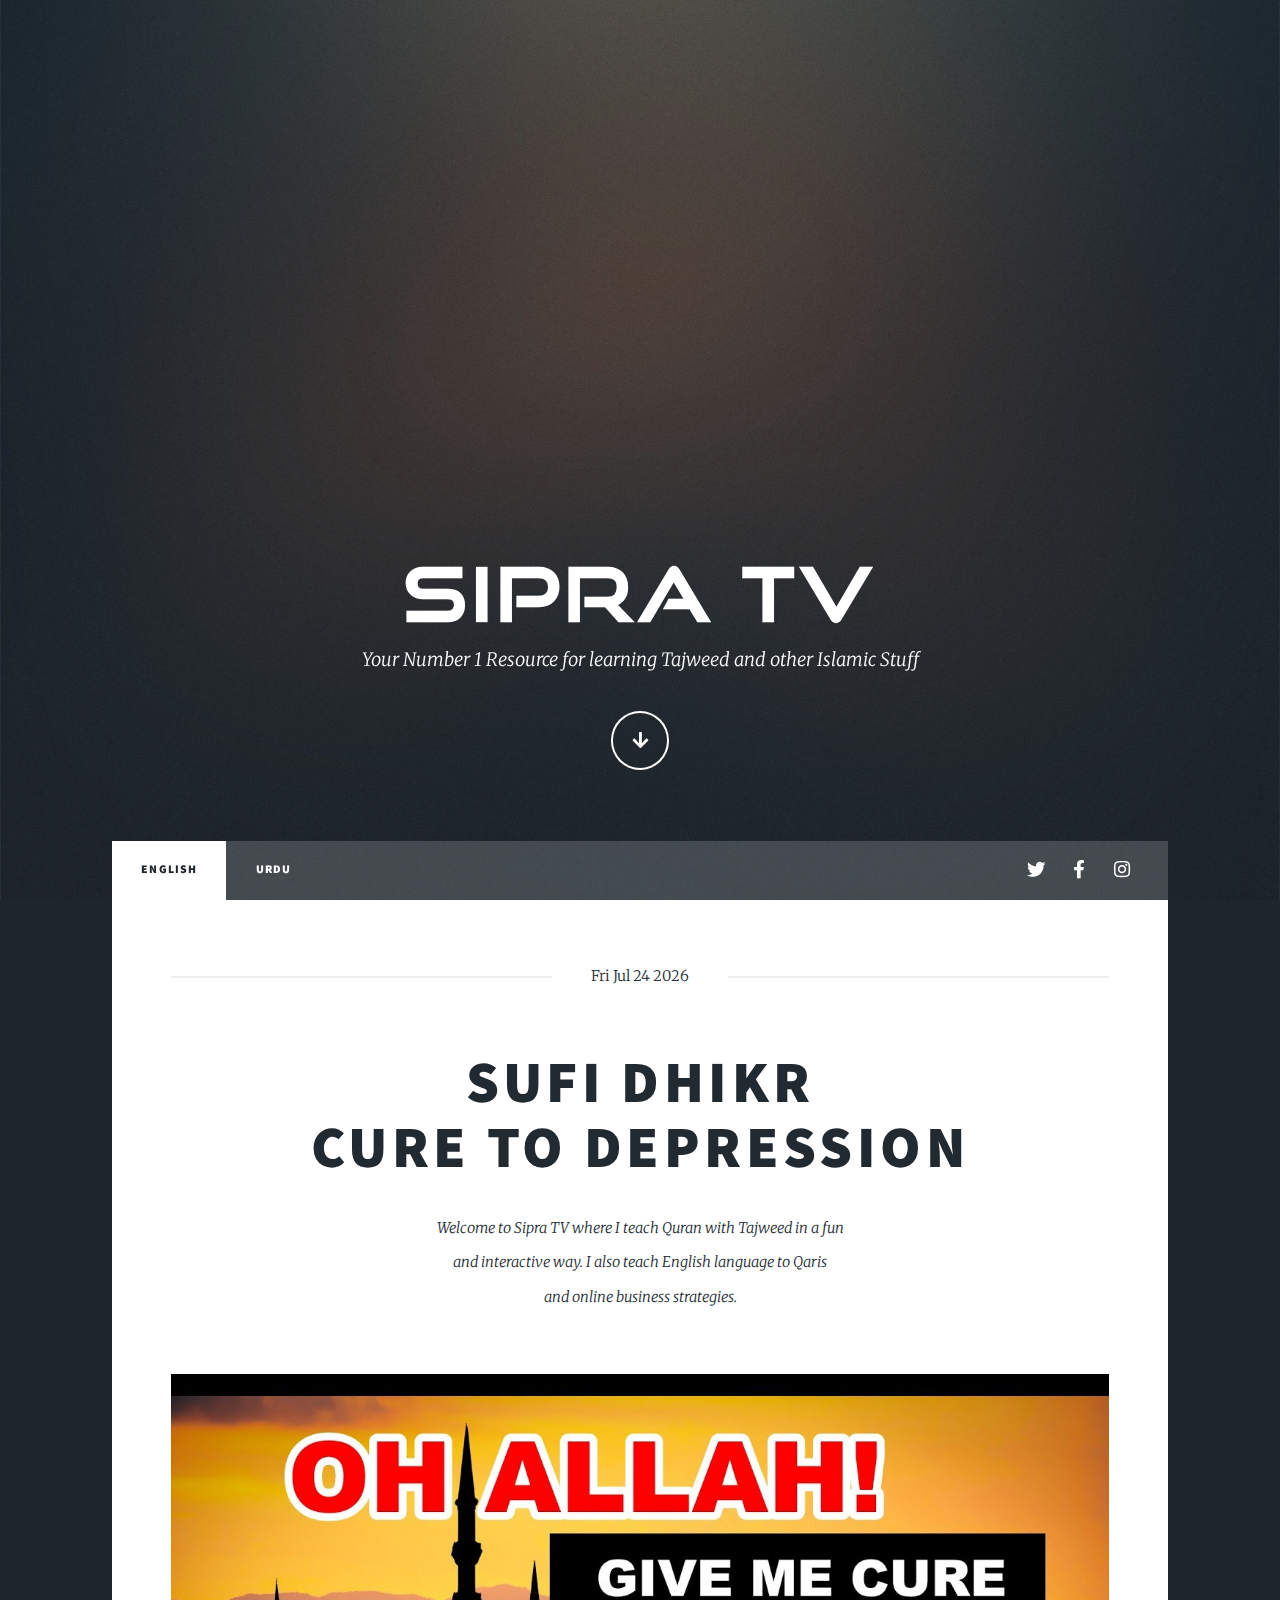
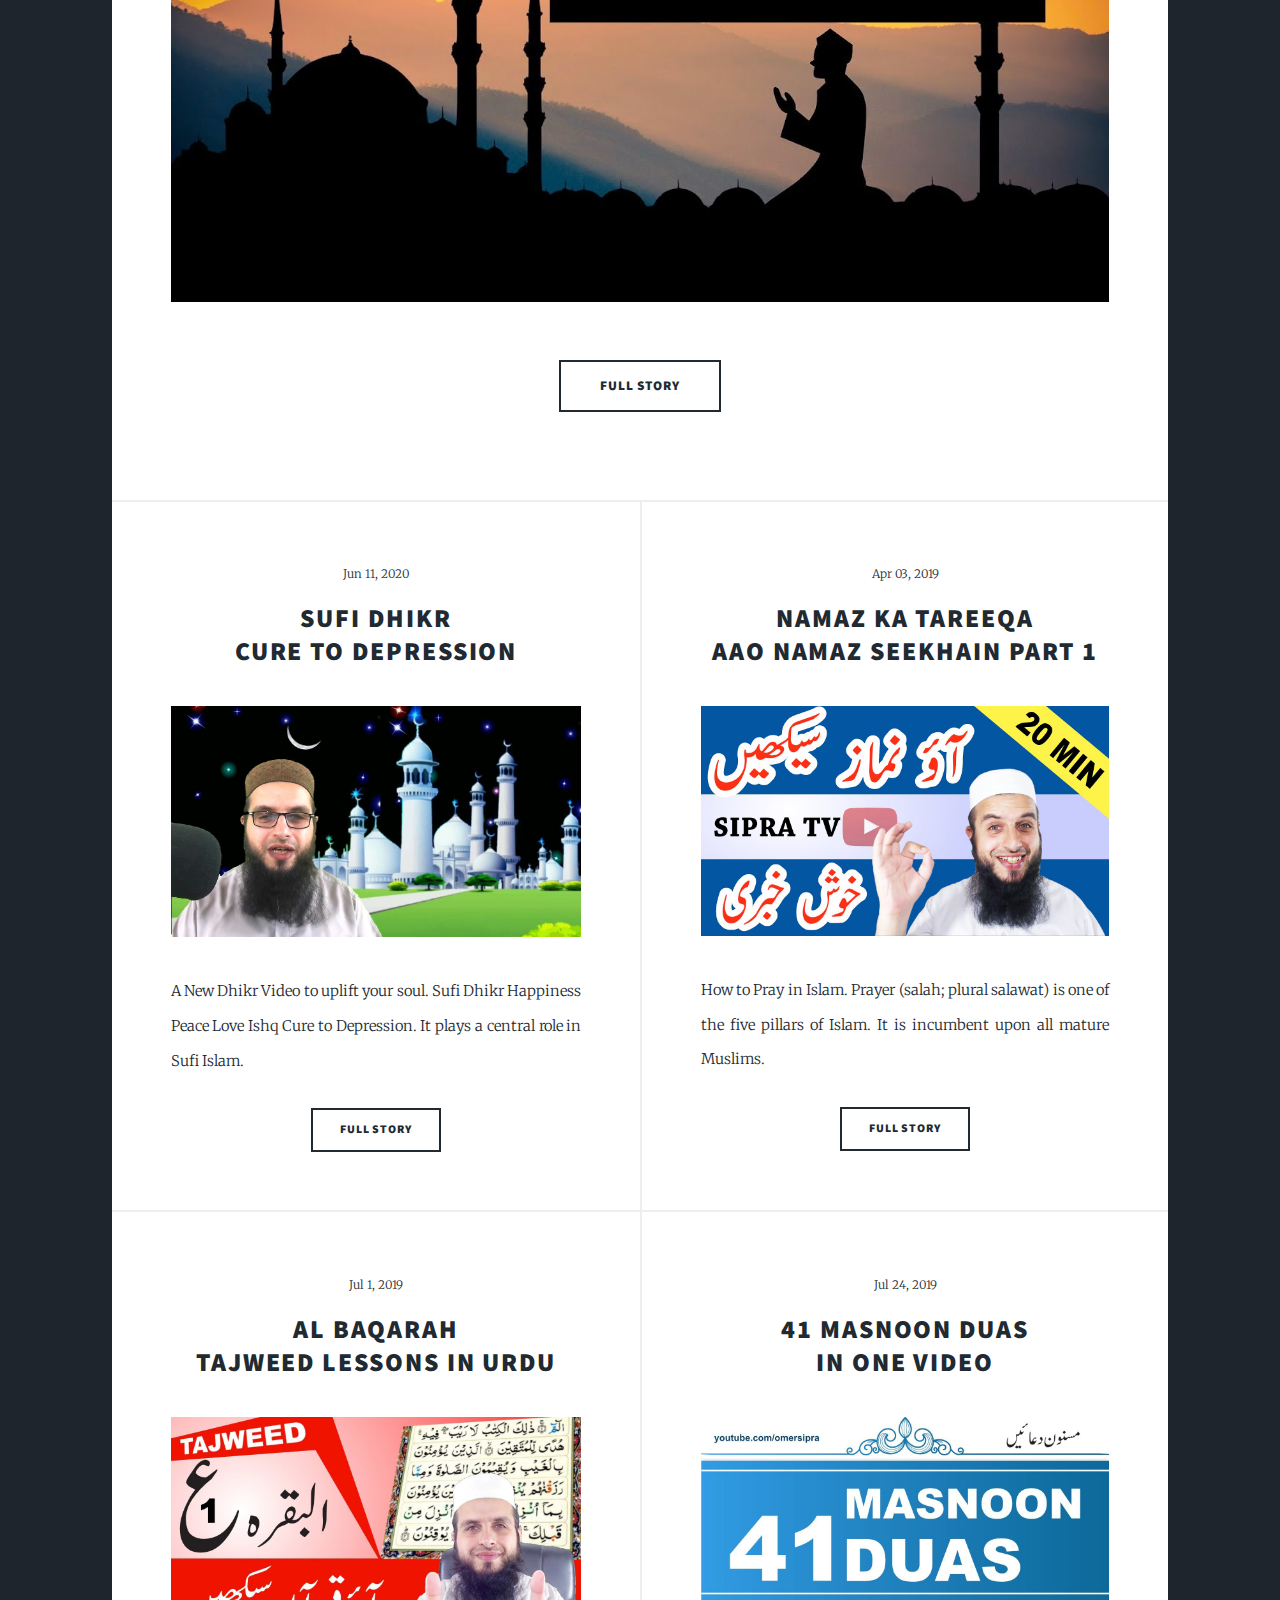
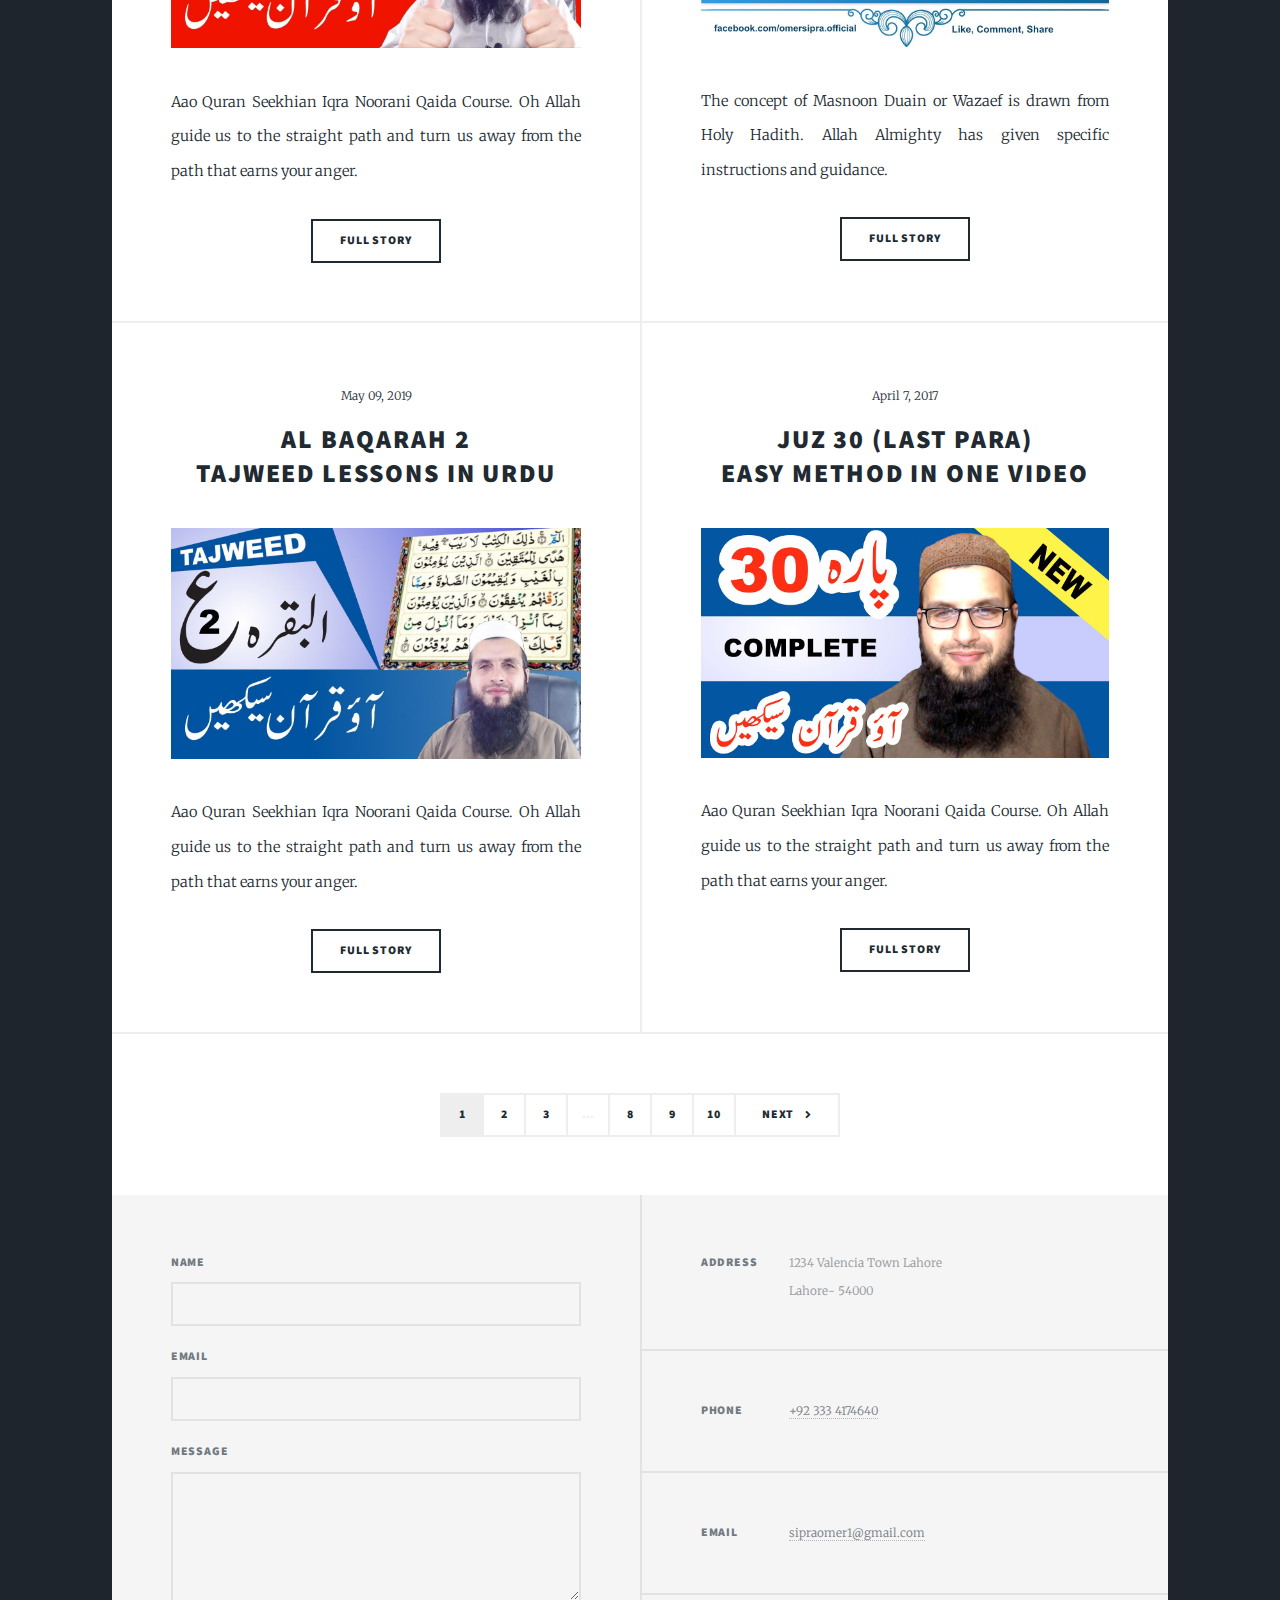
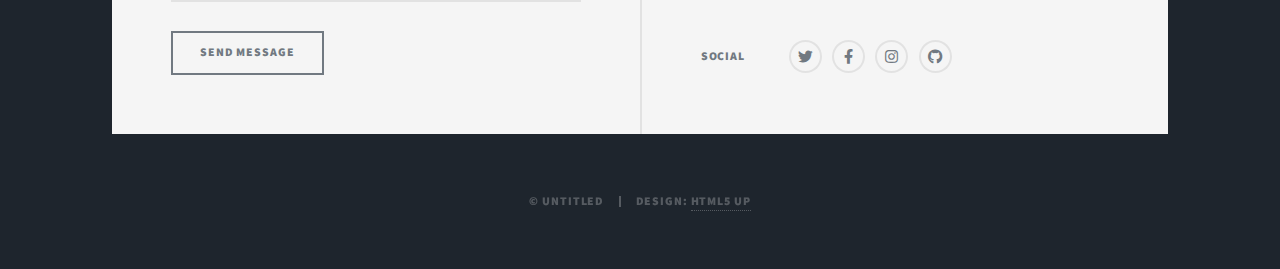
<file: index.html>
<!DOCTYPE HTML>
<!--
	Massively by HTML5 UP
	html5up.net | @ajlkn
	Free for personal and commercial use under the CCA 3.0 license (html5up.net/license)
-->
<html>
	<head>
		<title>SIPRA TV</title>
		<meta charset="utf-8" />
		<meta name="viewport" content="width=device-width, initial-scale=1, user-scalable=no" />
		<link rel="stylesheet" href="assets/css/main.css" />
		<link rel="stylesheet" href="style.css" />
		<noscript><link rel="stylesheet" href="assets/css/noscript.css" /></noscript>
	</head>
	<body class="is-preload">

		<!-- Wrapper -->
			<div id="wrapper" class="fade-in">

				<!-- Intro -->
					<div id="intro">
						<h1>SIPRA TV</h1>
						<p>Your Number 1 Resource for learning Tajweed and other Islamic Stuff</p>
						<ul class="actions">
							<li><a href="#header" class="button icon solid solo fa-arrow-down scrolly">Continue</a></li>
						</ul>
					</div>

				<!-- Header -->
					<header id="header">
						<a id="logo1" href="index.html" class="logo">SIPRA TV</a>
					</header>

				<!-- Nav -->
					<nav id="nav">
						<ul class="links">
							<li class="active"><a href="index.html">English</a></li>
							<li><a href="urdu.html">Urdu</a></li>
						</ul>
						<ul class="icons">
							<li><a href="#" class="icon brands fa-twitter"><span class="label">Twitter</span></a></li>
							<li><a href="https://www.facebook.com/sipratv.official" class="icon brands fa-facebook-f"><span class="label">Facebook</span></a></li>
							<li><a href="https://www.instagram.com/sipratv/" class="icon brands fa-instagram"><span class="label">Instagram</span></a></li>							
						</ul>
					</nav>

				<!-- Main -->
					<div id="main">

						<!-- Featured Post -->
							<article class="post featured">
								<header class="major">
									<!-- <span class="date">April 25, 2017</span> -->
									<span class="date"><script> document.write(new Date().toDateString()); </script></span>
									<h2><a href="https://www.youtube.com/watch?v=1vs60Rp3hqo&t=229s">Sufi Dhikr<br />
								  Cure to Depression</a></h2>
									<p>Welcome to Sipra TV where I teach Quran with Tajweed in a fun<br />
									  and interactive way. I also teach English language to Qaris <br />
									and online business strategies.</p>
								</header>
								<a href="https://youtu.be/jC0fScfSQjk" class="image main"><img src="images/32.jpg" alt="" /></a>
								<ul class="actions special">
									<li><a href="https://www.youtube.com/user/sipraomer" class="button large">Full Story</a></li>
								</ul>
							</article>

						<!-- Posts -->
							<section class="posts">
								<article>
									<header>
										<span class="date">Jun 11, 2020</span>
										<h2><a href="#">Sufi Dhikr<br />
										Cure to Depression</a></h2>
									</header>
									<a href="https://www.youtube.com/watch?v=1vs60Rp3hqo&t=229s" class="image fit"><img src="images/English/Sufi Dhikr.jpg" alt="" /></a>
									<p>A New Dhikr Video to uplift your soul. Sufi Dhikr Happiness Peace Love Ishq Cure to Depression.  It plays a central role in Sufi Islam.</p>
									<ul class="actions special">
										<li><a href="https://www.youtube.com/user/sipraomer" class="button">Full Story</a></li>
									</ul>
								</article>
								<article>
									<header>
										<span class="date">Apr 03, 2019</span>
										<h2><a href="#">Namaz ka Tareeqa<br />
										Aao Namaz Seekhain Part 1</a></h2>
									</header>
									<a href="https://youtu.be/XujJGPvblmU" class="image fit"><img src="images/1.jpg" alt="" /></a>
									<p> How to Pray in Islam. Prayer (salah; plural salawat) is one of the five pillars of Islam. It is incumbent upon all mature Muslims.</p>
									<ul class="actions special">
										<li><a href="https://www.youtube.com/user/sipraomer" class="button">Full Story</a></li>
									</ul>
								</article>
								<article>
									<header>
										<span class="date">Jul 1, 2019</span>
										<h2><a href="https://youtu.be/Epwt0BixNIU">Al Baqarah<br />
										Tajweed Lessons in Urdu</a></h2>
									</header>
									<a href="https://youtu.be/Epwt0BixNIU" class="image fit"><img src="images/3.jpg" alt="" /></a>
									<p>Aao Quran Seekhian Iqra Noorani Qaida Course. Oh Allah guide us to the straight path and turn us away from the path that earns your anger.</p>
									<ul class="actions special">
										<li><a href="https://www.youtube.com/user/sipraomer" class="button">Full Story</a></li>
									</ul>
								</article>
								<article>
									<header>
										<span class="date">Jul 24, 2019</span>
										<h2><a href="https://www.youtube.com/watch?v=N_yUnluau0M&feature=youtu.be">41 Masnoon Duas<br />
										 in One Video</a></h2>
									</header>
									<a href="https://www.youtube.com/watch?v=N_yUnluau0M&feature=youtu.be" class="image fit"><img src="images/4.jpg" alt="" /></a>
									<p>The concept of Masnoon Duain or Wazaef is drawn from Holy Hadith. Allah Almighty has given specific instructions and guidance.</p>
									<ul class="actions special">
										<li><a href="https://www.youtube.com/user/sipraomer" class="button">Full Story</a></li>
									</ul>
								</article>
								<article>
									<header>
										<span class="date">May 09, 2019</span>
										<h2><a href="https://youtu.be/2wb9BNMsuKk">Al Baqarah 2<br />
										Tajweed Lessons in Urdu </a></h2>
									</header>
									<a href="https://youtu.be/2wb9BNMsuKk" class="image fit"><img src="images/6.jpg" alt="" /></a>
							<p>Aao Quran Seekhian Iqra Noorani Qaida Course. Oh Allah guide us to the straight path and turn us away from the path that earns your anger.</p>
									<ul class="actions special">
										<li><a href="https://www.youtube.com/user/sipraomer" class="button">Full Story</a></li>
									</ul>
								</article>
								<article>
									<header>
										<span class="date">April 7, 2017</span>
										<h2><a href="https://www.youtube.com/watch?v=STRoqQPQMzY&feature=youtu.be">Juz 30 (Last Para)<br />
										Easy Method in One Video</a></h2>
									</header>
									<a href="https://www.youtube.com/watch?v=STRoqQPQMzY&feature=youtu.be" class="image fit"><img src="images/5.jpg" alt="" /></a>
								<p>Aao Quran Seekhian Iqra Noorani Qaida Course. Oh Allah guide us to the straight path and turn us away from the path that earns your anger.</p>
									<ul class="actions special">
										<li><a href="https://www.youtube.com/user/sipraomer" class="button">Full Story</a></li>
									</ul>
								</article>
							</section>

						<!-- Footer -->
							<footer>
								<div class="pagination">
									<!--<a href="#" class="previous">Prev</a>-->
									<a href="#" class="page active">1</a>
									<a href="englishPage2.html" class="page ">2</a>
									<a href="#" class="page">3</a>
									<span class="extra">&hellip;</span>
									<a href="#" class="page">8</a>
									<a href="#" class="page">9</a>
									<a href="#" class="page">10</a>
									<a href="#" class="next">Next</a>
								</div>
							</footer>

					</div>
<!-- Footer -->
					<footer id="footer">
						<section>
							<form method="post" action="#">
								<div class="fields">
									<div class="field">
										<label for="name">Name</label>
										<input type="text" name="name" id="name" />
									</div>
									<div class="field">
										<label for="email">Email</label>
										<input type="text" name="email" id="email" />
									</div>
									<div class="field">
										<label for="message">Message</label>
										<textarea name="message" id="message" rows="3"></textarea>
									</div>
								</div>
								<ul class="actions">
									<li><input type="submit" value="Send Message" /></li>
								</ul>
							</form>
						</section>
						<section class="split contact">
							<section class="alt">
								<h3>Address</h3>
								<p>1234 Valencia Town Lahore<br />
								Lahore- 54000 </p>
							</section>
							<section>
								<h3>Phone</h3>
								<p><a href="#">+92 333 4174640</a></p>
							</section>
							<section>
								<h3>Email</h3>
								<p><a href="#">sipraomer1@gmail.com</a></p>
							</section>
							<section>
								<h3>Social</h3>
								<ul class="icons alt">
									<li><a href="#" class="icon brands alt fa-twitter"><span class="label">Twitter</span></a></li>
									<li><a href="https://www.facebook.com/sipratv.official" class="icon brands alt fa-facebook-f"><span class="label">Facebook</span></a></li>
									<li><a href="https://www.instagram.com/sipratv/" class="icon brands alt fa-instagram"><span class="label">Instagram</span></a></li>
									<li><a href="https://sipratv.github.io/sipra-tv/" class="icon brands alt fa-github"><span class="label">GitHub</span></a></li>
								</ul>
							</section>
						</section>
					</footer>
				
				<!-- Copyright -->
					<div id="copyright">
						<ul><li>&copy; Untitled</li><li>Design: <a href="https://html5up.net">HTML5 UP</a></li></ul>
					</div>

			</div>

		<!-- Scripts -->
			<script src="assets/js/jquery.min.js"></script>
			<script src="assets/js/jquery.scrollex.min.js"></script>
			<script src="assets/js/jquery.scrolly.min.js"></script>
			<script src="assets/js/browser.min.js"></script>
			<script src="assets/js/breakpoints.min.js"></script>
			<script src="assets/js/util.js"></script>
			<script src="assets/js/main.js"></script>

	</body>
</html>
</file>
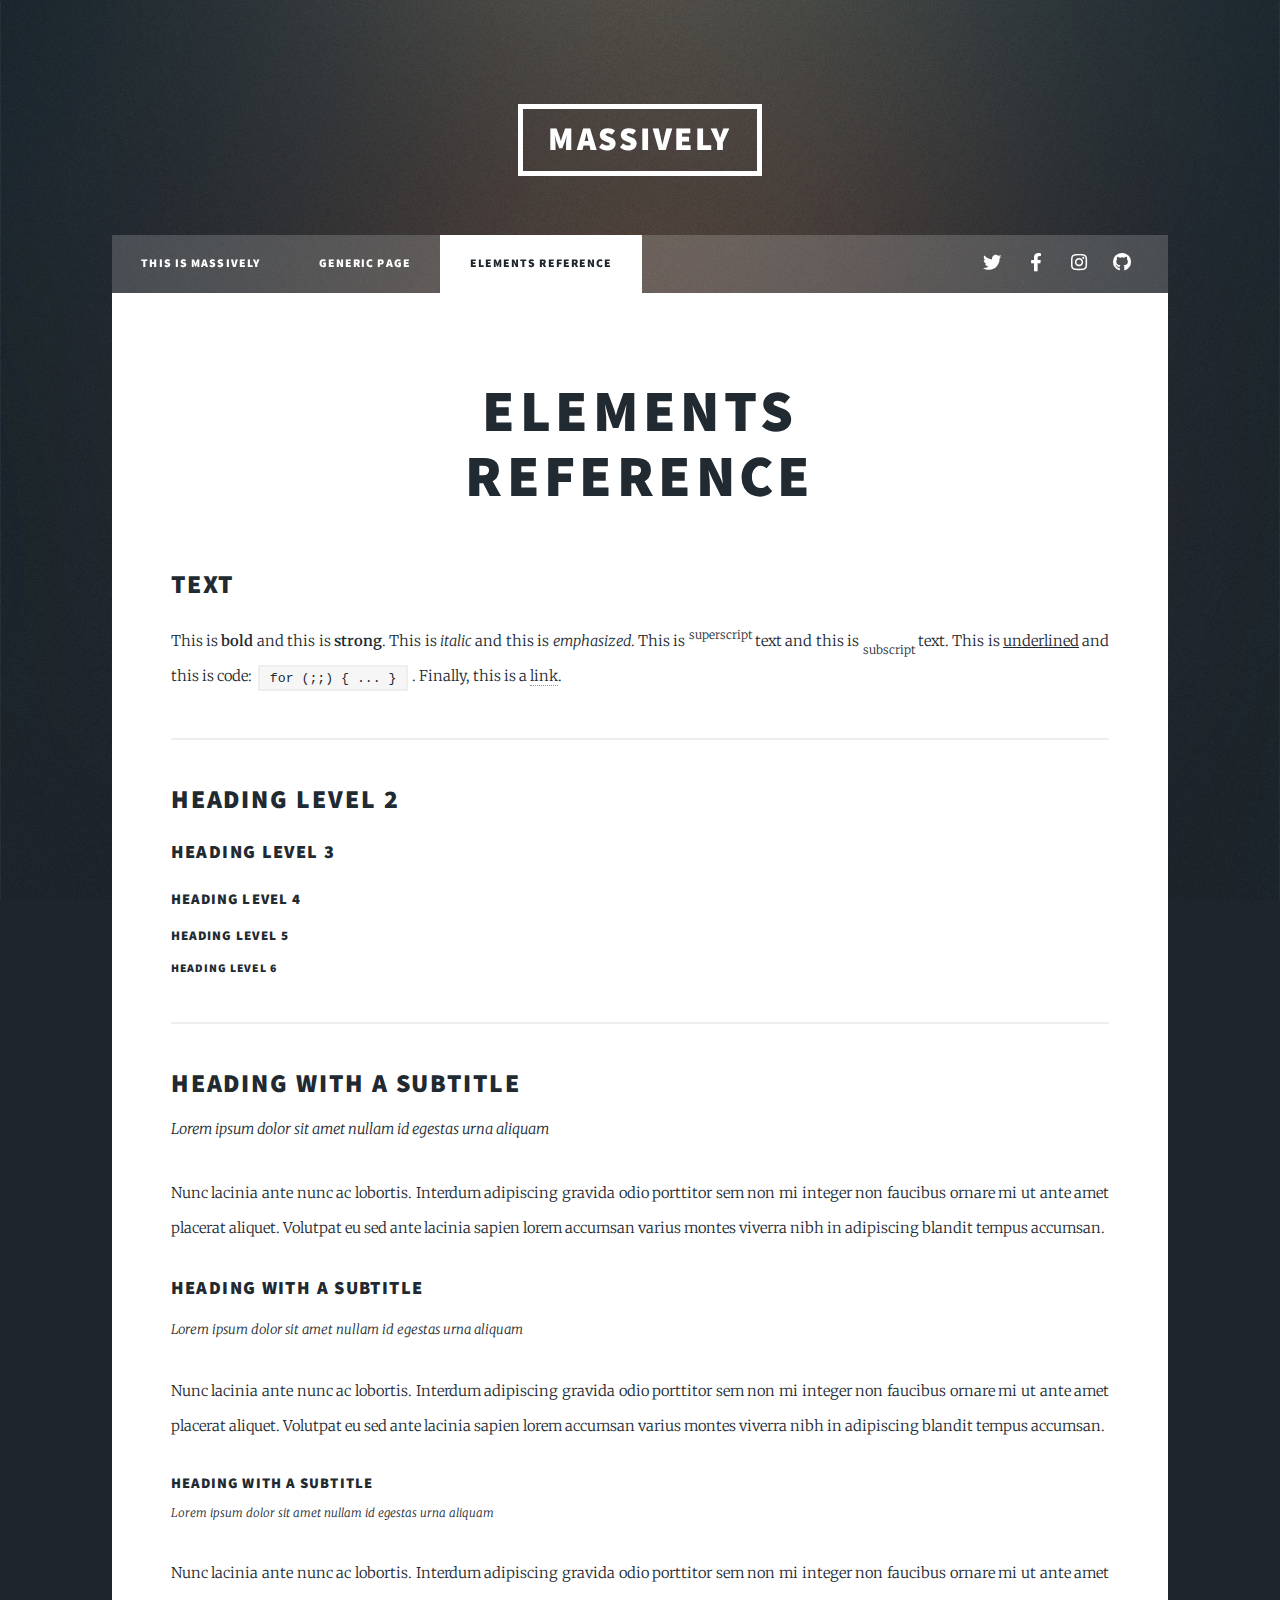
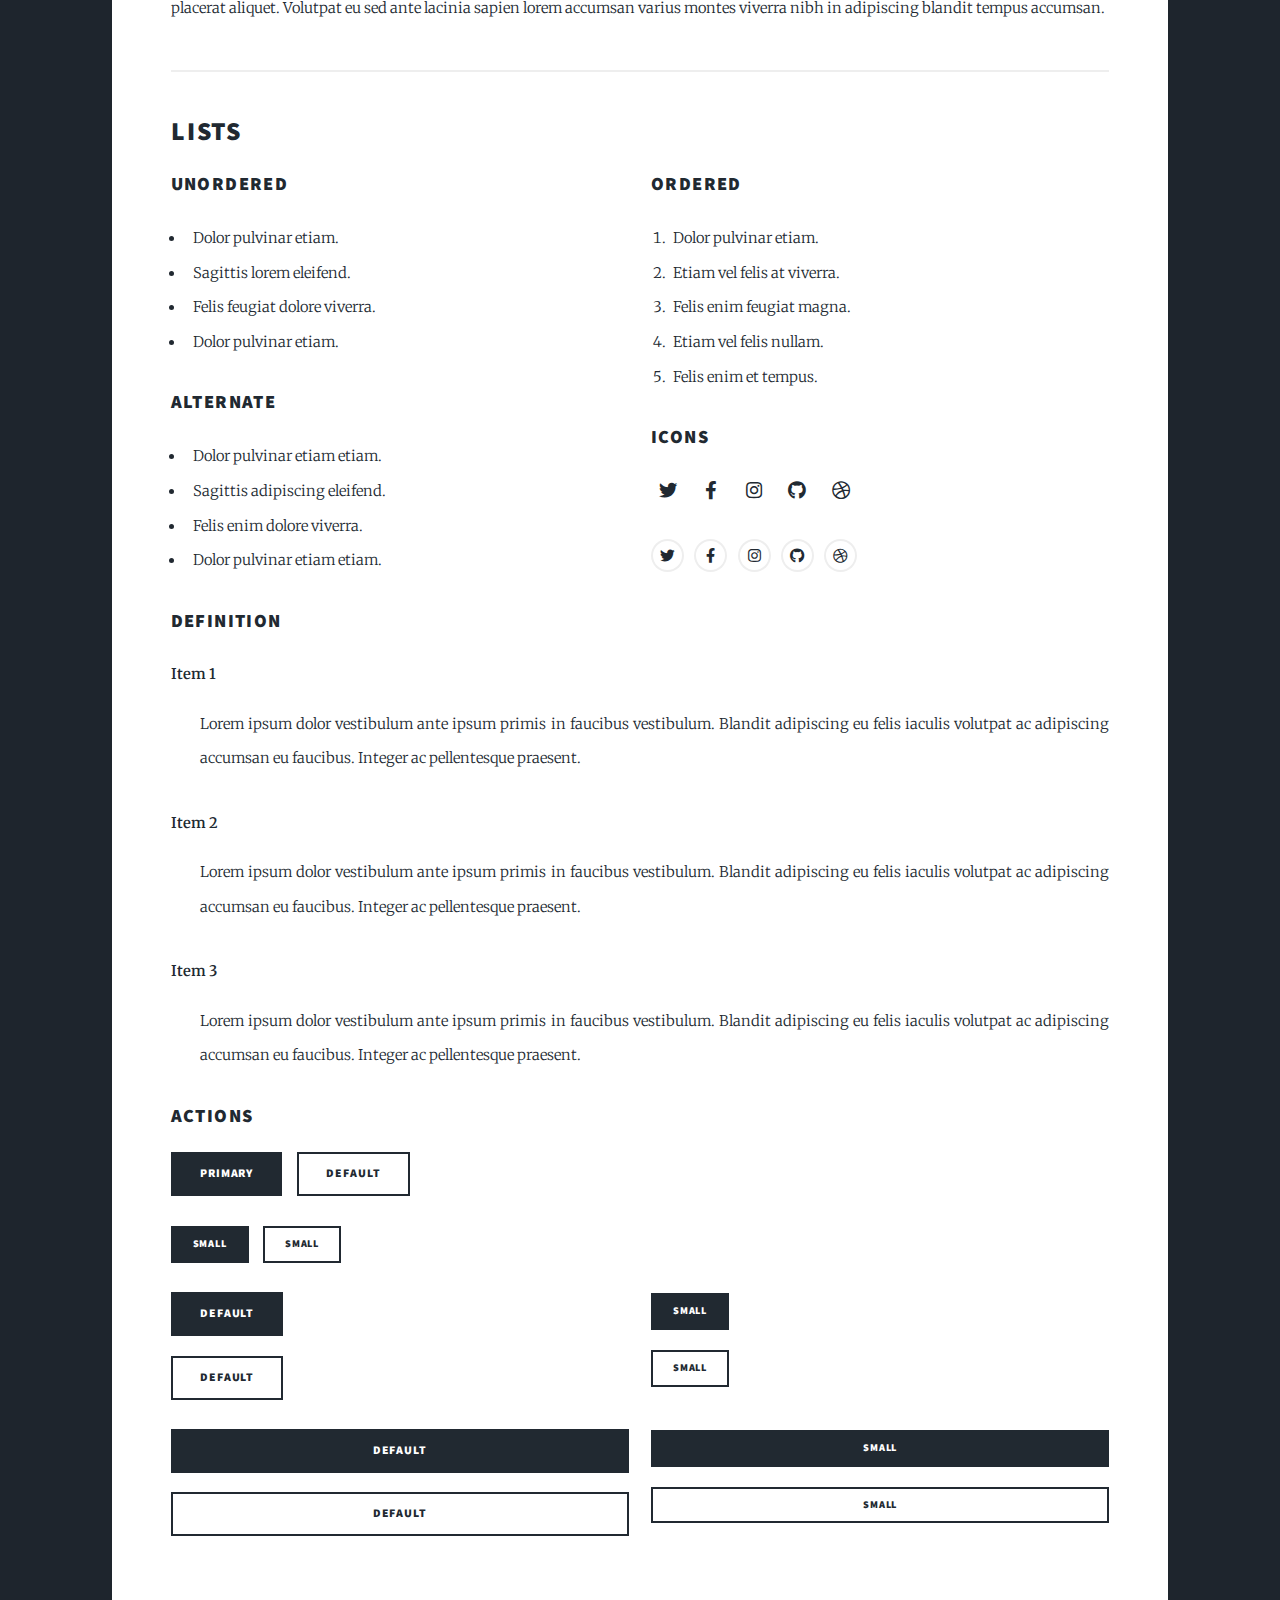
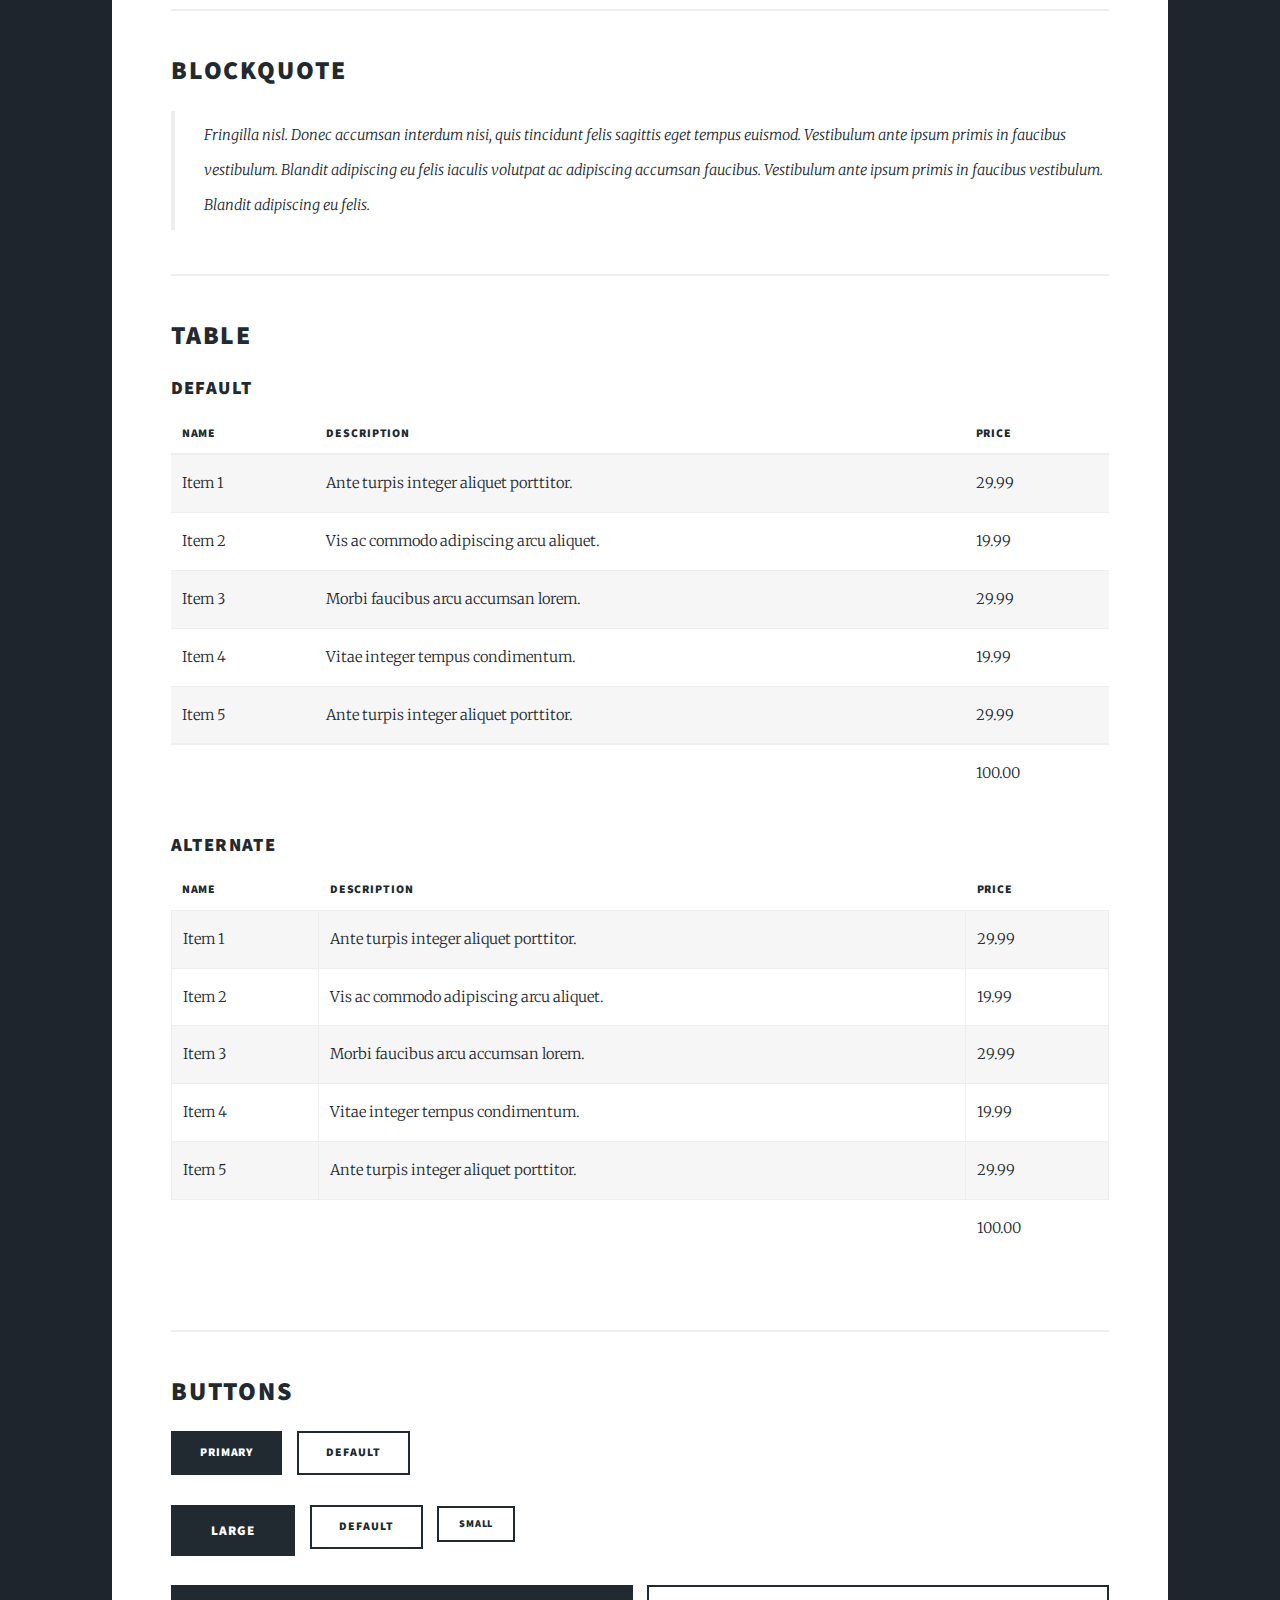
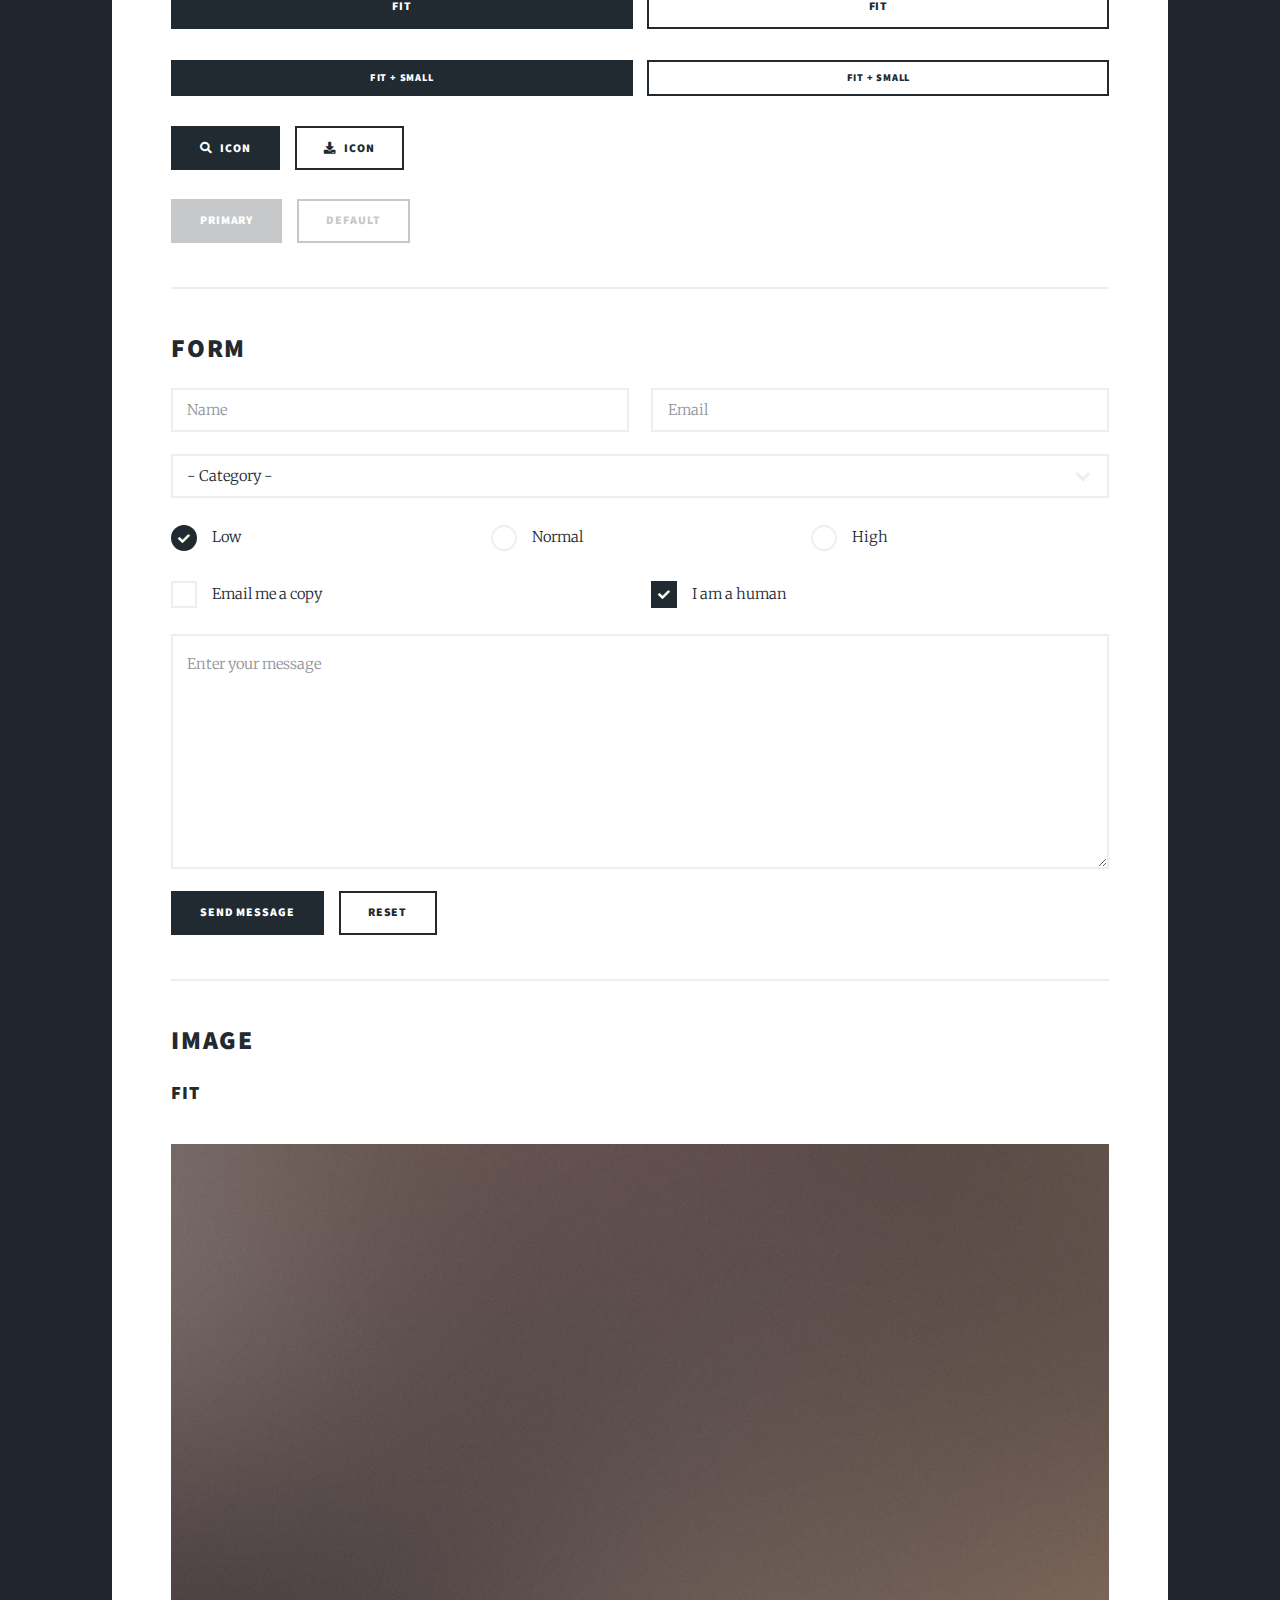
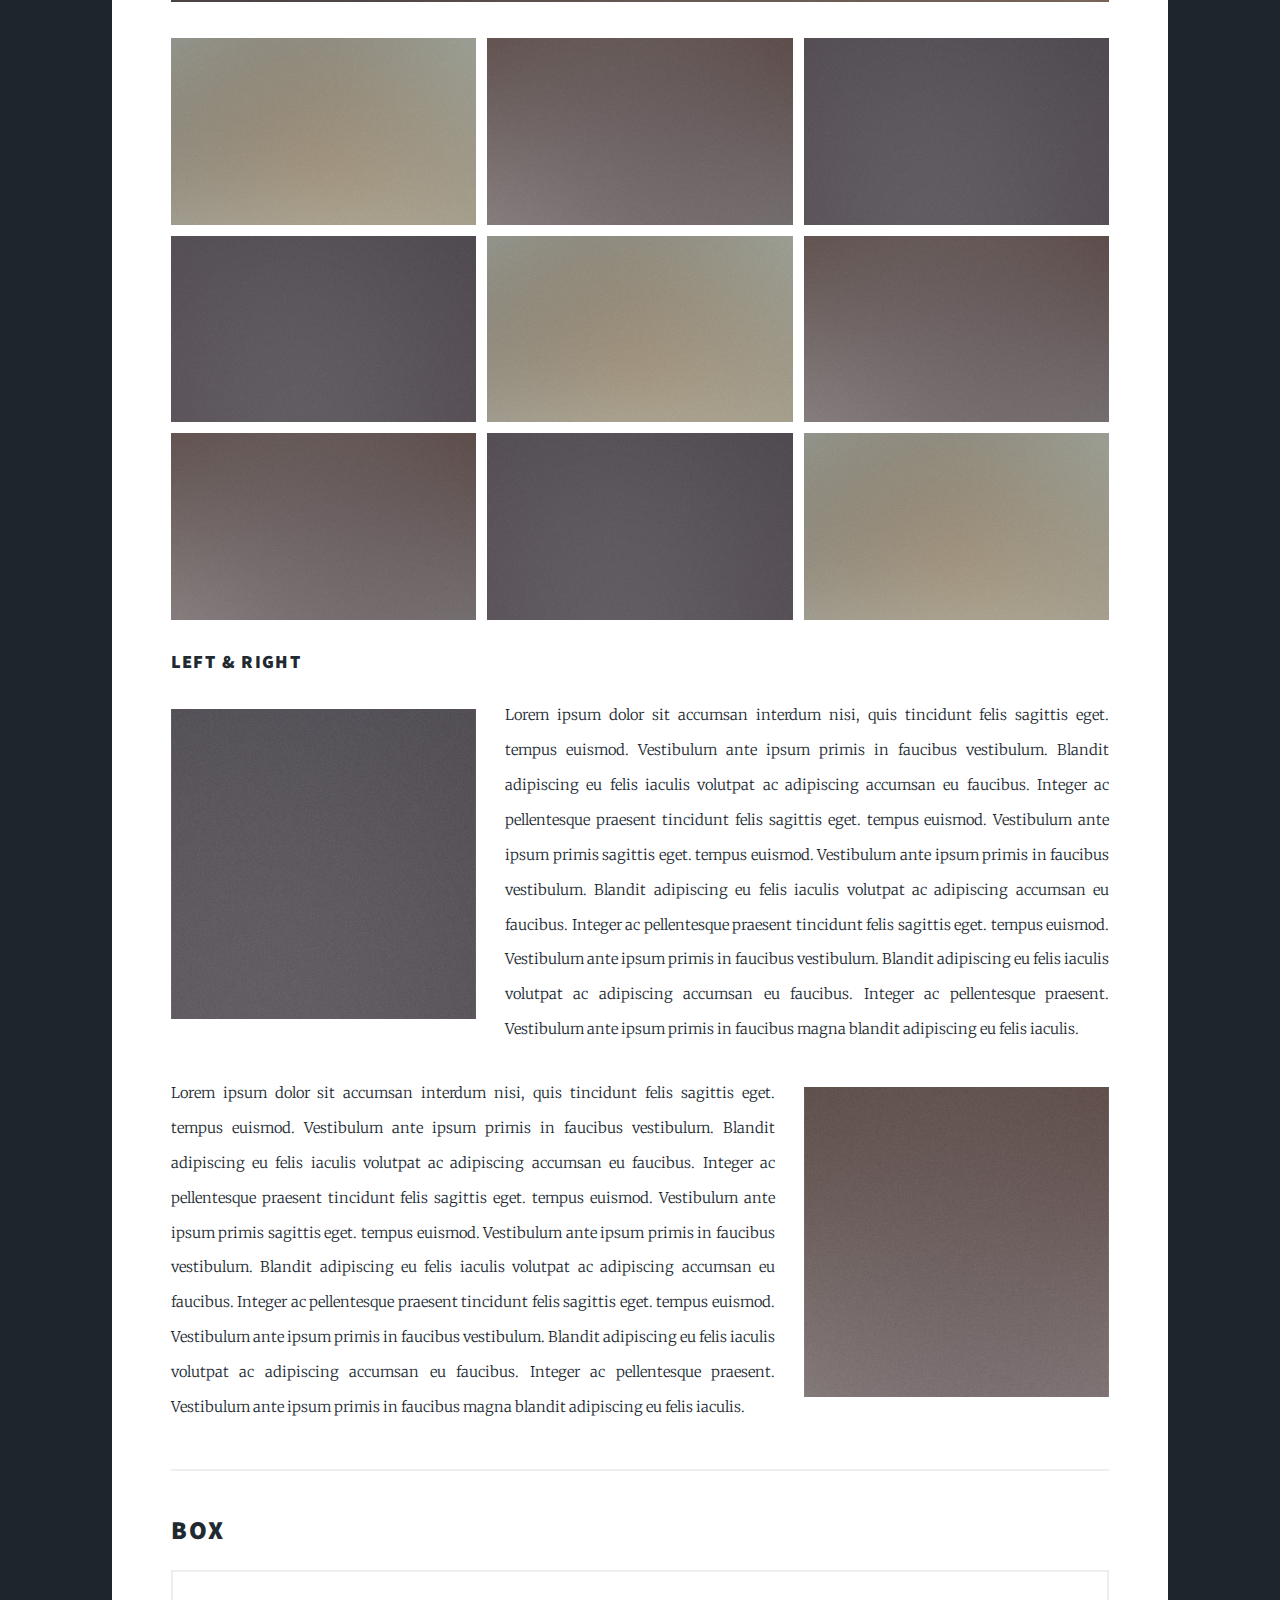
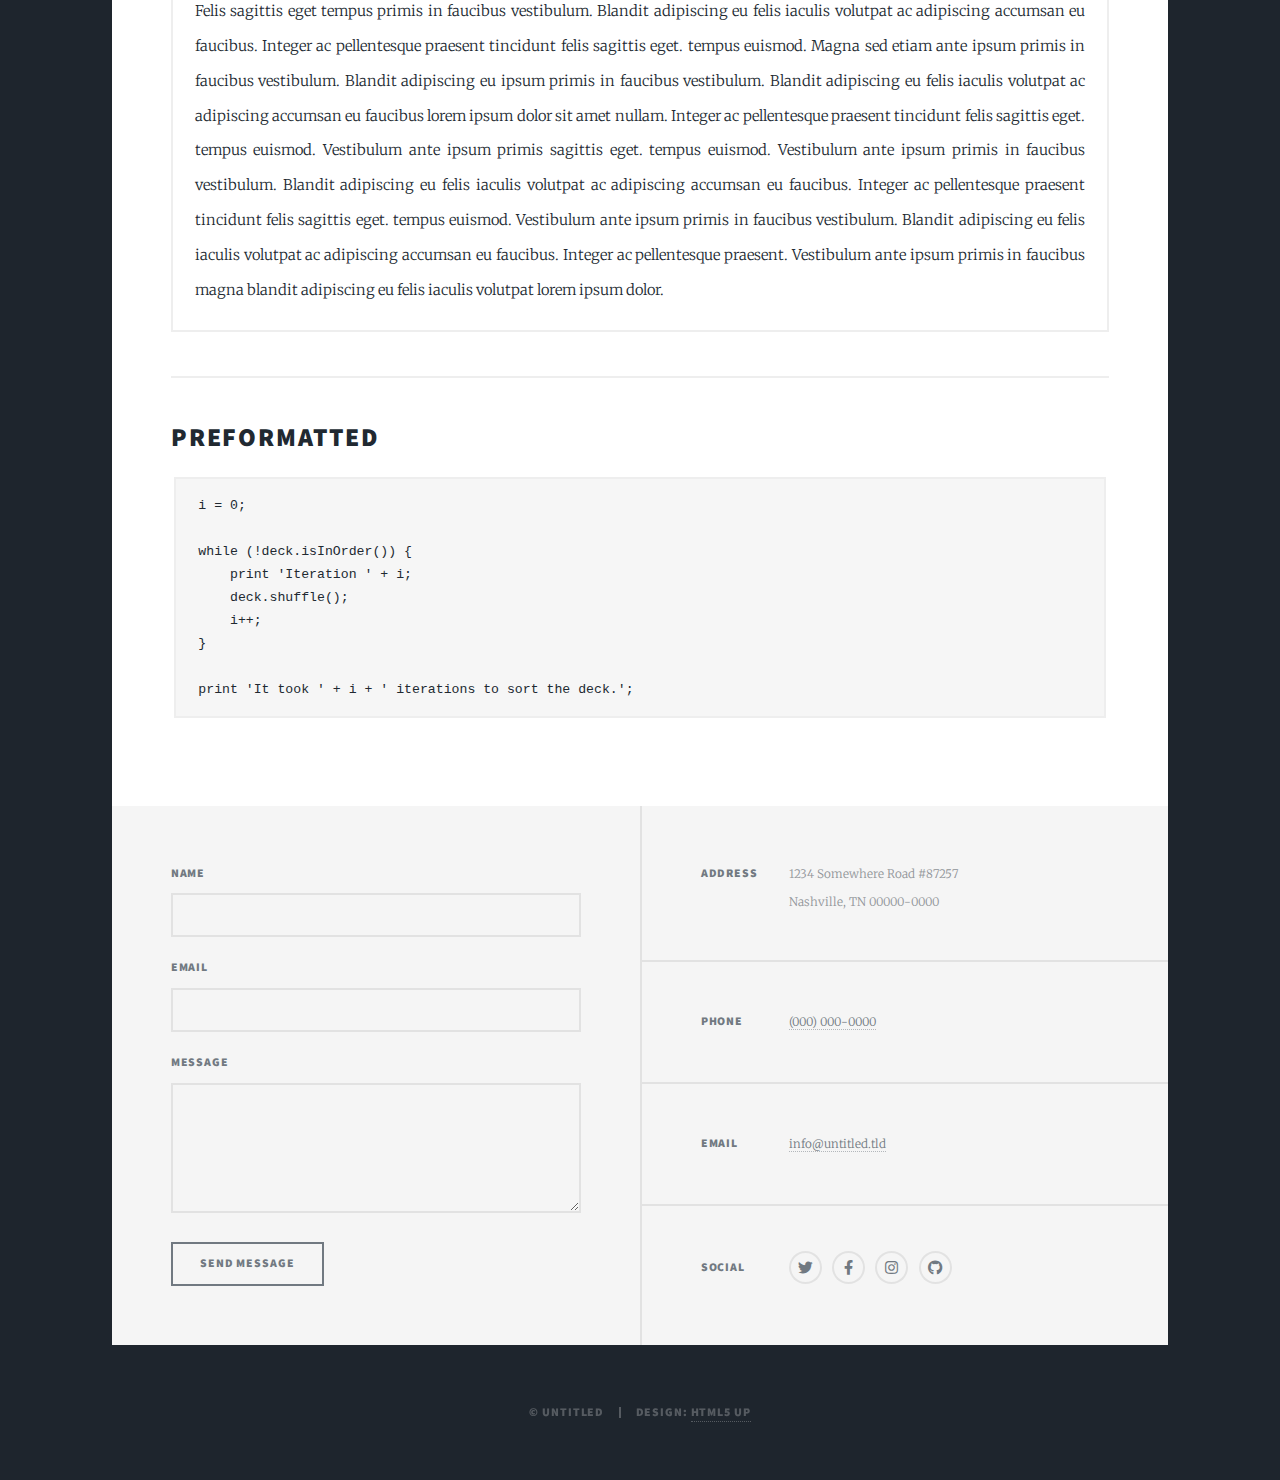
<file: elements.html>
<!DOCTYPE HTML>
<!--
	Massively by HTML5 UP
	html5up.net | @ajlkn
	Free for personal and commercial use under the CCA 3.0 license (html5up.net/license)
-->
<html>
	<head>
		<title>Elements Reference - Massively by HTML5 UP</title>
		<meta charset="utf-8" />
		<meta name="viewport" content="width=device-width, initial-scale=1, user-scalable=no" />
		<link rel="stylesheet" href="assets/css/main.css" />
		<noscript><link rel="stylesheet" href="assets/css/noscript.css" /></noscript>
	</head>
	<body class="is-preload">

		<!-- Wrapper -->
			<div id="wrapper">

				<!-- Header -->
					<header id="header">
						<a href="index.html" class="logo">Massively</a>
					</header>

				<!-- Nav -->
					<nav id="nav">
						<ul class="links">
							<li><a href="index.html">This is Massively</a></li>
							<li><a href="generic.html">Generic Page</a></li>
							<li class="active"><a href="elements.html">Elements Reference</a></li>
						</ul>
						<ul class="icons">
							<li><a href="#" class="icon brands fa-twitter"><span class="label">Twitter</span></a></li>
							<li><a href="#" class="icon brands fa-facebook-f"><span class="label">Facebook</span></a></li>
							<li><a href="#" class="icon brands fa-instagram"><span class="label">Instagram</span></a></li>
							<li><a href="#" class="icon brands fa-github"><span class="label">GitHub</span></a></li>
						</ul>
					</nav>

				<!-- Main -->
					<div id="main">

						<!-- Post -->
							<section class="post">
								<header class="major">
									<h1>Elements<br />
									Reference</h1>
								</header>

								<!-- Text stuff -->
									<h2>Text</h2>
									<p>This is <b>bold</b> and this is <strong>strong</strong>. This is <i>italic</i> and this is <em>emphasized</em>.
									This is <sup>superscript</sup> text and this is <sub>subscript</sub> text.
									This is <u>underlined</u> and this is code: <code>for (;;) { ... }</code>.
									Finally, this is a <a href="#">link</a>.</p>
									<hr />
									<h2>Heading Level 2</h2>
									<h3>Heading Level 3</h3>
									<h4>Heading Level 4</h4>
									<h5>Heading Level 5</h5>
									<h6>Heading Level 6</h6>
									<hr />
									<header>
										<h2>Heading with a Subtitle</h2>
										<p>Lorem ipsum dolor sit amet nullam id egestas urna aliquam</p>
									</header>
									<p>Nunc lacinia ante nunc ac lobortis. Interdum adipiscing gravida odio porttitor sem non mi integer non faucibus ornare mi ut ante amet placerat aliquet. Volutpat eu sed ante lacinia sapien lorem accumsan varius montes viverra nibh in adipiscing blandit tempus accumsan.</p>
									<header>
										<h3>Heading with a Subtitle</h3>
										<p>Lorem ipsum dolor sit amet nullam id egestas urna aliquam</p>
									</header>
									<p>Nunc lacinia ante nunc ac lobortis. Interdum adipiscing gravida odio porttitor sem non mi integer non faucibus ornare mi ut ante amet placerat aliquet. Volutpat eu sed ante lacinia sapien lorem accumsan varius montes viverra nibh in adipiscing blandit tempus accumsan.</p>
									<header>
										<h4>Heading with a Subtitle</h4>
										<p>Lorem ipsum dolor sit amet nullam id egestas urna aliquam</p>
									</header>
									<p>Nunc lacinia ante nunc ac lobortis. Interdum adipiscing gravida odio porttitor sem non mi integer non faucibus ornare mi ut ante amet placerat aliquet. Volutpat eu sed ante lacinia sapien lorem accumsan varius montes viverra nibh in adipiscing blandit tempus accumsan.</p>

									<hr />

								<!-- Lists -->
									<h2>Lists</h2>
									<div class="row">
										<div class="col-6 col-12-small">

											<h3>Unordered</h3>
											<ul>
												<li>Dolor pulvinar etiam.</li>
												<li>Sagittis lorem eleifend.</li>
												<li>Felis feugiat dolore viverra.</li>
												<li>Dolor pulvinar etiam.</li>
											</ul>

											<h3>Alternate</h3>
											<ul class="alt">
												<li>Dolor pulvinar etiam etiam.</li>
												<li>Sagittis adipiscing eleifend.</li>
												<li>Felis enim dolore viverra.</li>
												<li>Dolor pulvinar etiam etiam.</li>
											</ul>

										</div>
										<div class="col-6 col-12-small">

											<h3>Ordered</h3>
											<ol>
												<li>Dolor pulvinar etiam.</li>
												<li>Etiam vel felis at viverra.</li>
												<li>Felis enim feugiat magna.</li>
												<li>Etiam vel felis nullam.</li>
												<li>Felis enim et tempus.</li>
											</ol>

											<h3>Icons</h3>
											<ul class="icons">
												<li><a href="#" class="icon brands fa-twitter"><span class="label">Twitter</span></a></li>
												<li><a href="#" class="icon brands fa-facebook-f"><span class="label">Facebook</span></a></li>
												<li><a href="#" class="icon brands fa-instagram"><span class="label">Instagram</span></a></li>
												<li><a href="#" class="icon brands fa-github"><span class="label">Github</span></a></li>
												<li><a href="#" class="icon brands fa-dribbble"><span class="label">Dribbble</span></a></li>
											</ul>
											<ul class="icons alt">
												<li><a href="#" class="icon brands alt fa-twitter"><span class="label">Twitter</span></a></li>
												<li><a href="#" class="icon brands alt fa-facebook-f"><span class="label">Facebook</span></a></li>
												<li><a href="#" class="icon brands alt fa-instagram"><span class="label">Instagram</span></a></li>
												<li><a href="#" class="icon brands alt fa-github"><span class="label">Github</span></a></li>
												<li><a href="#" class="icon brands alt fa-dribbble"><span class="label">Dribbble</span></a></li>
											</ul>

										</div>
									</div>
									<h3>Definition</h3>
									<dl>
										<dt>Item 1</dt>
										<dd>
											<p>Lorem ipsum dolor vestibulum ante ipsum primis in faucibus vestibulum. Blandit adipiscing eu felis iaculis volutpat ac adipiscing accumsan eu faucibus. Integer ac pellentesque praesent.</p>
										</dd>
										<dt>Item 2</dt>
										<dd>
											<p>Lorem ipsum dolor vestibulum ante ipsum primis in faucibus vestibulum. Blandit adipiscing eu felis iaculis volutpat ac adipiscing accumsan eu faucibus. Integer ac pellentesque praesent.</p>
										</dd>
										<dt>Item 3</dt>
										<dd>
											<p>Lorem ipsum dolor vestibulum ante ipsum primis in faucibus vestibulum. Blandit adipiscing eu felis iaculis volutpat ac adipiscing accumsan eu faucibus. Integer ac pellentesque praesent.</p>
										</dd>
									</dl>

									<h3>Actions</h3>
									<ul class="actions">
										<li><a href="#" class="button primary">Primary</a></li>
										<li><a href="#" class="button">Default</a></li>
									</ul>
									<ul class="actions small">
										<li><a href="#" class="button primary small">Small</a></li>
										<li><a href="#" class="button small">Small</a></li>
									</ul>
									<div class="row">
										<div class="col-6 col-12-small">
											<ul class="actions stacked">
												<li><a href="#" class="button primary">Default</a></li>
												<li><a href="#" class="button">Default</a></li>
											</ul>
										</div>
										<div class="col-6 col-12-small">
											<ul class="actions stacked">
												<li><a href="#" class="button primary small">Small</a></li>
												<li><a href="#" class="button small">Small</a></li>
											</ul>
										</div>
									</div>
									<div class="row">
										<div class="col-6 col-12-small">
											<ul class="actions stacked">
												<li><a href="#" class="button primary fit">Default</a></li>
												<li><a href="#" class="button fit">Default</a></li>
											</ul>
										</div>
										<div class="col-6 col-12-small">
											<ul class="actions stacked">
												<li><a href="#" class="button primary small fit">Small</a></li>
												<li><a href="#" class="button small fit">Small</a></li>
											</ul>
										</div>
									</div>

									<hr />

								<!-- Blockquote -->
									<h2>Blockquote</h2>
									<blockquote>Fringilla nisl. Donec accumsan interdum nisi, quis tincidunt felis sagittis eget tempus euismod. Vestibulum ante ipsum primis in faucibus vestibulum. Blandit adipiscing eu felis iaculis volutpat ac adipiscing accumsan faucibus. Vestibulum ante ipsum primis in faucibus vestibulum. Blandit adipiscing eu felis.</blockquote>

									<hr />

								<!-- Table -->
									<h2>Table</h2>

									<h3>Default</h3>
									<div class="table-wrapper">
										<table>
											<thead>
												<tr>
													<th>Name</th>
													<th>Description</th>
													<th>Price</th>
												</tr>
											</thead>
											<tbody>
												<tr>
													<td>Item 1</td>
													<td>Ante turpis integer aliquet porttitor.</td>
													<td>29.99</td>
												</tr>
												<tr>
													<td>Item 2</td>
													<td>Vis ac commodo adipiscing arcu aliquet.</td>
													<td>19.99</td>
												</tr>
												<tr>
													<td>Item 3</td>
													<td> Morbi faucibus arcu accumsan lorem.</td>
													<td>29.99</td>
												</tr>
												<tr>
													<td>Item 4</td>
													<td>Vitae integer tempus condimentum.</td>
													<td>19.99</td>
												</tr>
												<tr>
													<td>Item 5</td>
													<td>Ante turpis integer aliquet porttitor.</td>
													<td>29.99</td>
												</tr>
											</tbody>
											<tfoot>
												<tr>
													<td colspan="2"></td>
													<td>100.00</td>
												</tr>
											</tfoot>
										</table>
									</div>

									<h3>Alternate</h3>
									<div class="table-wrapper">
										<table class="alt">
											<thead>
												<tr>
													<th>Name</th>
													<th>Description</th>
													<th>Price</th>
												</tr>
											</thead>
											<tbody>
												<tr>
													<td>Item 1</td>
													<td>Ante turpis integer aliquet porttitor.</td>
													<td>29.99</td>
												</tr>
												<tr>
													<td>Item 2</td>
													<td>Vis ac commodo adipiscing arcu aliquet.</td>
													<td>19.99</td>
												</tr>
												<tr>
													<td>Item 3</td>
													<td> Morbi faucibus arcu accumsan lorem.</td>
													<td>29.99</td>
												</tr>
												<tr>
													<td>Item 4</td>
													<td>Vitae integer tempus condimentum.</td>
													<td>19.99</td>
												</tr>
												<tr>
													<td>Item 5</td>
													<td>Ante turpis integer aliquet porttitor.</td>
													<td>29.99</td>
												</tr>
											</tbody>
											<tfoot>
												<tr>
													<td colspan="2"></td>
													<td>100.00</td>
												</tr>
											</tfoot>
										</table>
									</div>

									<hr />

								<!-- Buttons -->
									<h2>Buttons</h2>
									<ul class="actions">
										<li><a href="#" class="button primary">Primary</a></li>
										<li><a href="#" class="button">Default</a></li>
									</ul>
									<ul class="actions">
										<li><a href="#" class="button primary large">Large</a></li>
										<li><a href="#" class="button">Default</a></li>
										<li><a href="#" class="button small">Small</a></li>
									</ul>
									<ul class="actions fit">
										<li><a href="#" class="button primary fit">Fit</a></li>
										<li><a href="#" class="button fit">Fit</a></li>
									</ul>
									<ul class="actions fit small">
										<li><a href="#" class="button primary fit small">Fit + Small</a></li>
										<li><a href="#" class="button fit small">Fit + Small</a></li>
									</ul>
									<ul class="actions">
										<li><a href="#" class="button primary icon solid fa-search">Icon</a></li>
										<li><a href="#" class="button icon solid fa-download">Icon</a></li>
									</ul>
									<ul class="actions">
										<li><span class="button primary disabled">Primary</span></li>
										<li><span class="button disabled">Default</span></li>
									</ul>

									<hr />

								<!-- Form -->
									<h2>Form</h2>

									<form method="post" action="#">
										<div class="row gtr-uniform">
											<div class="col-6 col-12-xsmall">
												<input type="text" name="demo-name" id="demo-name" value="" placeholder="Name" />
											</div>
											<div class="col-6 col-12-xsmall">
												<input type="email" name="demo-email" id="demo-email" value="" placeholder="Email" />
											</div>
											<!-- Break -->
											<div class="col-12">
												<select name="demo-category" id="demo-category">
													<option value="">- Category -</option>
													<option value="1">Manufacturing</option>
													<option value="1">Shipping</option>
													<option value="1">Administration</option>
													<option value="1">Human Resources</option>
												</select>
											</div>
											<!-- Break -->
											<div class="col-4 col-12-small">
												<input type="radio" id="demo-priority-low" name="demo-priority" checked>
												<label for="demo-priority-low">Low</label>
											</div>
											<div class="col-4 col-12-small">
												<input type="radio" id="demo-priority-normal" name="demo-priority">
												<label for="demo-priority-normal">Normal</label>
											</div>
											<div class="col-4 col-12-small">
												<input type="radio" id="demo-priority-high" name="demo-priority">
												<label for="demo-priority-high">High</label>
											</div>
											<!-- Break -->
											<div class="col-6 col-12-small">
												<input type="checkbox" id="demo-copy" name="demo-copy">
												<label for="demo-copy">Email me a copy</label>
											</div>
											<div class="col-6 col-12-small">
												<input type="checkbox" id="demo-human" name="demo-human" checked>
												<label for="demo-human">I am a human</label>
											</div>
											<!-- Break -->
											<div class="col-12">
												<textarea name="demo-message" id="demo-message" placeholder="Enter your message" rows="6"></textarea>
											</div>
											<!-- Break -->
											<div class="col-12">
												<ul class="actions">
													<li><input type="submit" value="Send Message" class="primary" /></li>
													<li><input type="reset" value="Reset" /></li>
												</ul>
											</div>
										</div>
									</form>

									<hr />

								<!-- Image -->
									<h2>Image</h2>

									<h3>Fit</h3>
									<span class="image fit"><img src="images/pic01.jpg" alt="" /></span>
									<div class="box alt">
										<div class="row gtr-50 gtr-uniform">
											<div class="col-4"><span class="image fit"><img src="images/pic02.jpg" alt="" /></span></div>
											<div class="col-4"><span class="image fit"><img src="images/pic03.jpg" alt="" /></span></div>
											<div class="col-4"><span class="image fit"><img src="images/pic04.jpg" alt="" /></span></div>
											<!-- Break -->
											<div class="col-4"><span class="image fit"><img src="images/pic04.jpg" alt="" /></span></div>
											<div class="col-4"><span class="image fit"><img src="images/pic02.jpg" alt="" /></span></div>
											<div class="col-4"><span class="image fit"><img src="images/pic03.jpg" alt="" /></span></div>
											<!-- Break -->
											<div class="col-4"><span class="image fit"><img src="images/pic03.jpg" alt="" /></span></div>
											<div class="col-4"><span class="image fit"><img src="images/pic04.jpg" alt="" /></span></div>
											<div class="col-4"><span class="image fit"><img src="images/pic02.jpg" alt="" /></span></div>
										</div>
									</div>

									<h3>Left &amp; Right</h3>
									<p><span class="image left"><img src="images/pic08.jpg" alt="" /></span>Lorem ipsum dolor sit accumsan interdum nisi, quis tincidunt felis sagittis eget. tempus euismod. Vestibulum ante ipsum primis in faucibus vestibulum. Blandit adipiscing eu felis iaculis volutpat ac adipiscing accumsan eu faucibus. Integer ac pellentesque praesent tincidunt felis sagittis eget. tempus euismod. Vestibulum ante ipsum primis sagittis eget. tempus euismod. Vestibulum ante ipsum primis in faucibus vestibulum. Blandit adipiscing eu felis iaculis volutpat ac adipiscing accumsan eu faucibus. Integer ac pellentesque praesent tincidunt felis sagittis eget. tempus euismod. Vestibulum ante ipsum primis in faucibus vestibulum. Blandit adipiscing eu felis iaculis volutpat ac adipiscing accumsan eu faucibus. Integer ac pellentesque praesent. Vestibulum ante ipsum primis in faucibus magna blandit adipiscing eu felis iaculis.</p>
									<p><span class="image right"><img src="images/pic09.jpg" alt="" /></span>Lorem ipsum dolor sit accumsan interdum nisi, quis tincidunt felis sagittis eget. tempus euismod. Vestibulum ante ipsum primis in faucibus vestibulum. Blandit adipiscing eu felis iaculis volutpat ac adipiscing accumsan eu faucibus. Integer ac pellentesque praesent tincidunt felis sagittis eget. tempus euismod. Vestibulum ante ipsum primis sagittis eget. tempus euismod. Vestibulum ante ipsum primis in faucibus vestibulum. Blandit adipiscing eu felis iaculis volutpat ac adipiscing accumsan eu faucibus. Integer ac pellentesque praesent tincidunt felis sagittis eget. tempus euismod. Vestibulum ante ipsum primis in faucibus vestibulum. Blandit adipiscing eu felis iaculis volutpat ac adipiscing accumsan eu faucibus. Integer ac pellentesque praesent. Vestibulum ante ipsum primis in faucibus magna blandit adipiscing eu felis iaculis.</p>

									<hr />

								<!-- Box -->
									<h2>Box</h2>
									<div class="box">
										<p>Felis sagittis eget tempus primis in faucibus vestibulum. Blandit adipiscing eu felis iaculis volutpat ac adipiscing accumsan eu faucibus. Integer ac pellentesque praesent tincidunt felis sagittis eget. tempus euismod. Magna sed etiam ante ipsum primis in faucibus vestibulum. Blandit adipiscing eu ipsum primis in faucibus vestibulum. Blandit adipiscing eu felis iaculis volutpat ac adipiscing accumsan eu faucibus lorem ipsum dolor sit amet nullam. Integer ac pellentesque praesent tincidunt felis sagittis eget. tempus euismod. Vestibulum ante ipsum primis sagittis eget. tempus euismod. Vestibulum ante ipsum primis in faucibus vestibulum. Blandit adipiscing eu felis iaculis volutpat ac adipiscing accumsan eu faucibus. Integer ac pellentesque praesent tincidunt felis sagittis eget. tempus euismod. Vestibulum ante ipsum primis in faucibus vestibulum. Blandit adipiscing eu felis iaculis volutpat ac adipiscing accumsan eu faucibus. Integer ac pellentesque praesent. Vestibulum ante ipsum primis in faucibus magna blandit adipiscing eu felis iaculis volutpat lorem ipsum dolor.</p>
									</div>

									<hr />

								<!-- Preformatted Code -->
									<h2>Preformatted</h2>
									<pre><code>i = 0;

while (!deck.isInOrder()) {
    print 'Iteration ' + i;
    deck.shuffle();
    i++;
}

print 'It took ' + i + ' iterations to sort the deck.';
</code></pre>

							</section>

					</div>

				<!-- Footer -->
					<footer id="footer">
						<section>
							<form method="post" action="#">
								<div class="fields">
									<div class="field">
										<label for="name">Name</label>
										<input type="text" name="name" id="name" />
									</div>
									<div class="field">
										<label for="email">Email</label>
										<input type="text" name="email" id="email" />
									</div>
									<div class="field">
										<label for="message">Message</label>
										<textarea name="message" id="message" rows="3"></textarea>
									</div>
								</div>
								<ul class="actions">
									<li><input type="submit" value="Send Message" /></li>
								</ul>
							</form>
						</section>
						<section class="split contact">
							<section class="alt">
								<h3>Address</h3>
								<p>1234 Somewhere Road #87257<br />
								Nashville, TN 00000-0000</p>
							</section>
							<section>
								<h3>Phone</h3>
								<p><a href="#">(000) 000-0000</a></p>
							</section>
							<section>
								<h3>Email</h3>
								<p><a href="#">info@untitled.tld</a></p>
							</section>
							<section>
								<h3>Social</h3>
								<ul class="icons alt">
									<li><a href="#" class="icon brands alt fa-twitter"><span class="label">Twitter</span></a></li>
									<li><a href="#" class="icon brands alt fa-facebook-f"><span class="label">Facebook</span></a></li>
									<li><a href="#" class="icon brands alt fa-instagram"><span class="label">Instagram</span></a></li>
									<li><a href="#" class="icon brands alt fa-github"><span class="label">GitHub</span></a></li>
								</ul>
							</section>
						</section>
					</footer>

				<!-- Copyright -->
					<div id="copyright">
						<ul><li>&copy; Untitled</li><li>Design: <a href="https://html5up.net">HTML5 UP</a></li></ul>
					</div>

			</div>

		<!-- Scripts -->
			<script src="assets/js/jquery.min.js"></script>
			<script src="assets/js/jquery.scrollex.min.js"></script>
			<script src="assets/js/jquery.scrolly.min.js"></script>
			<script src="assets/js/browser.min.js"></script>
			<script src="assets/js/breakpoints.min.js"></script>
			<script src="assets/js/util.js"></script>
			<script src="assets/js/main.js"></script>

	</body>
</html>
</file>
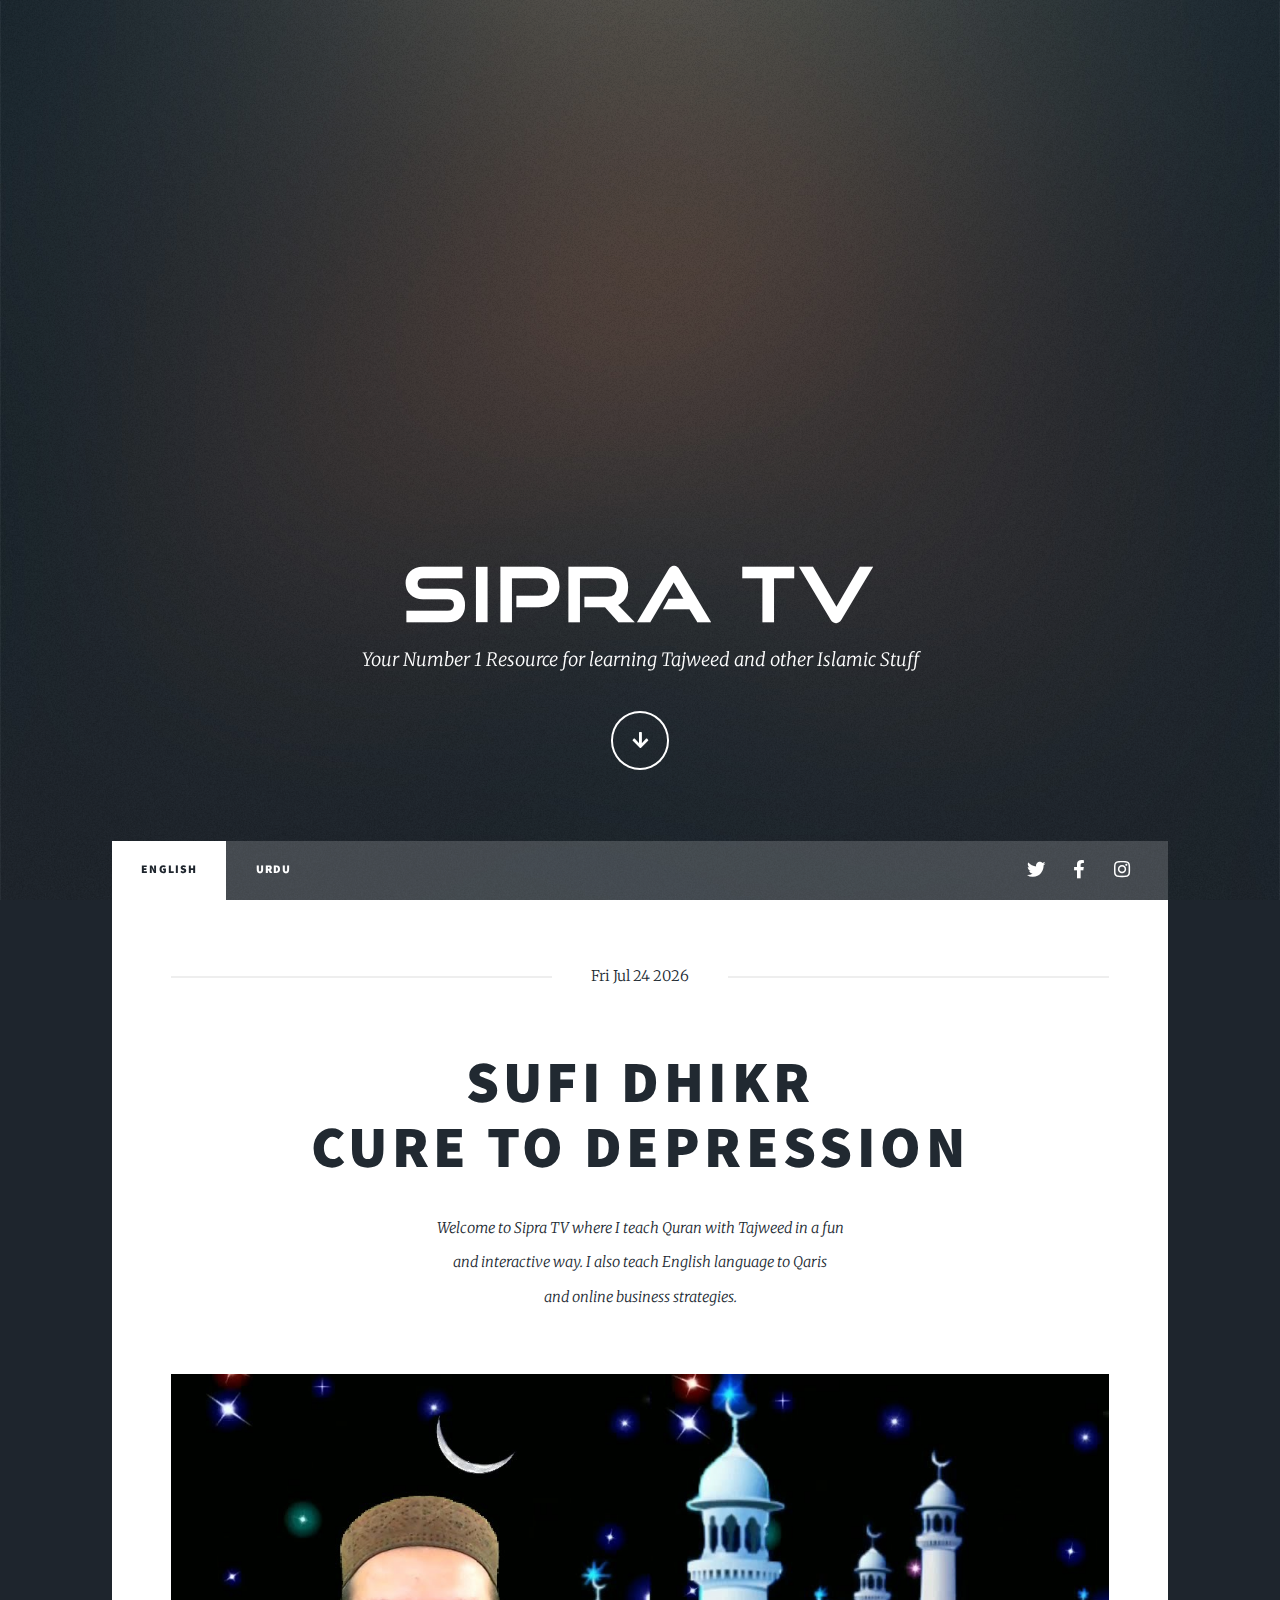
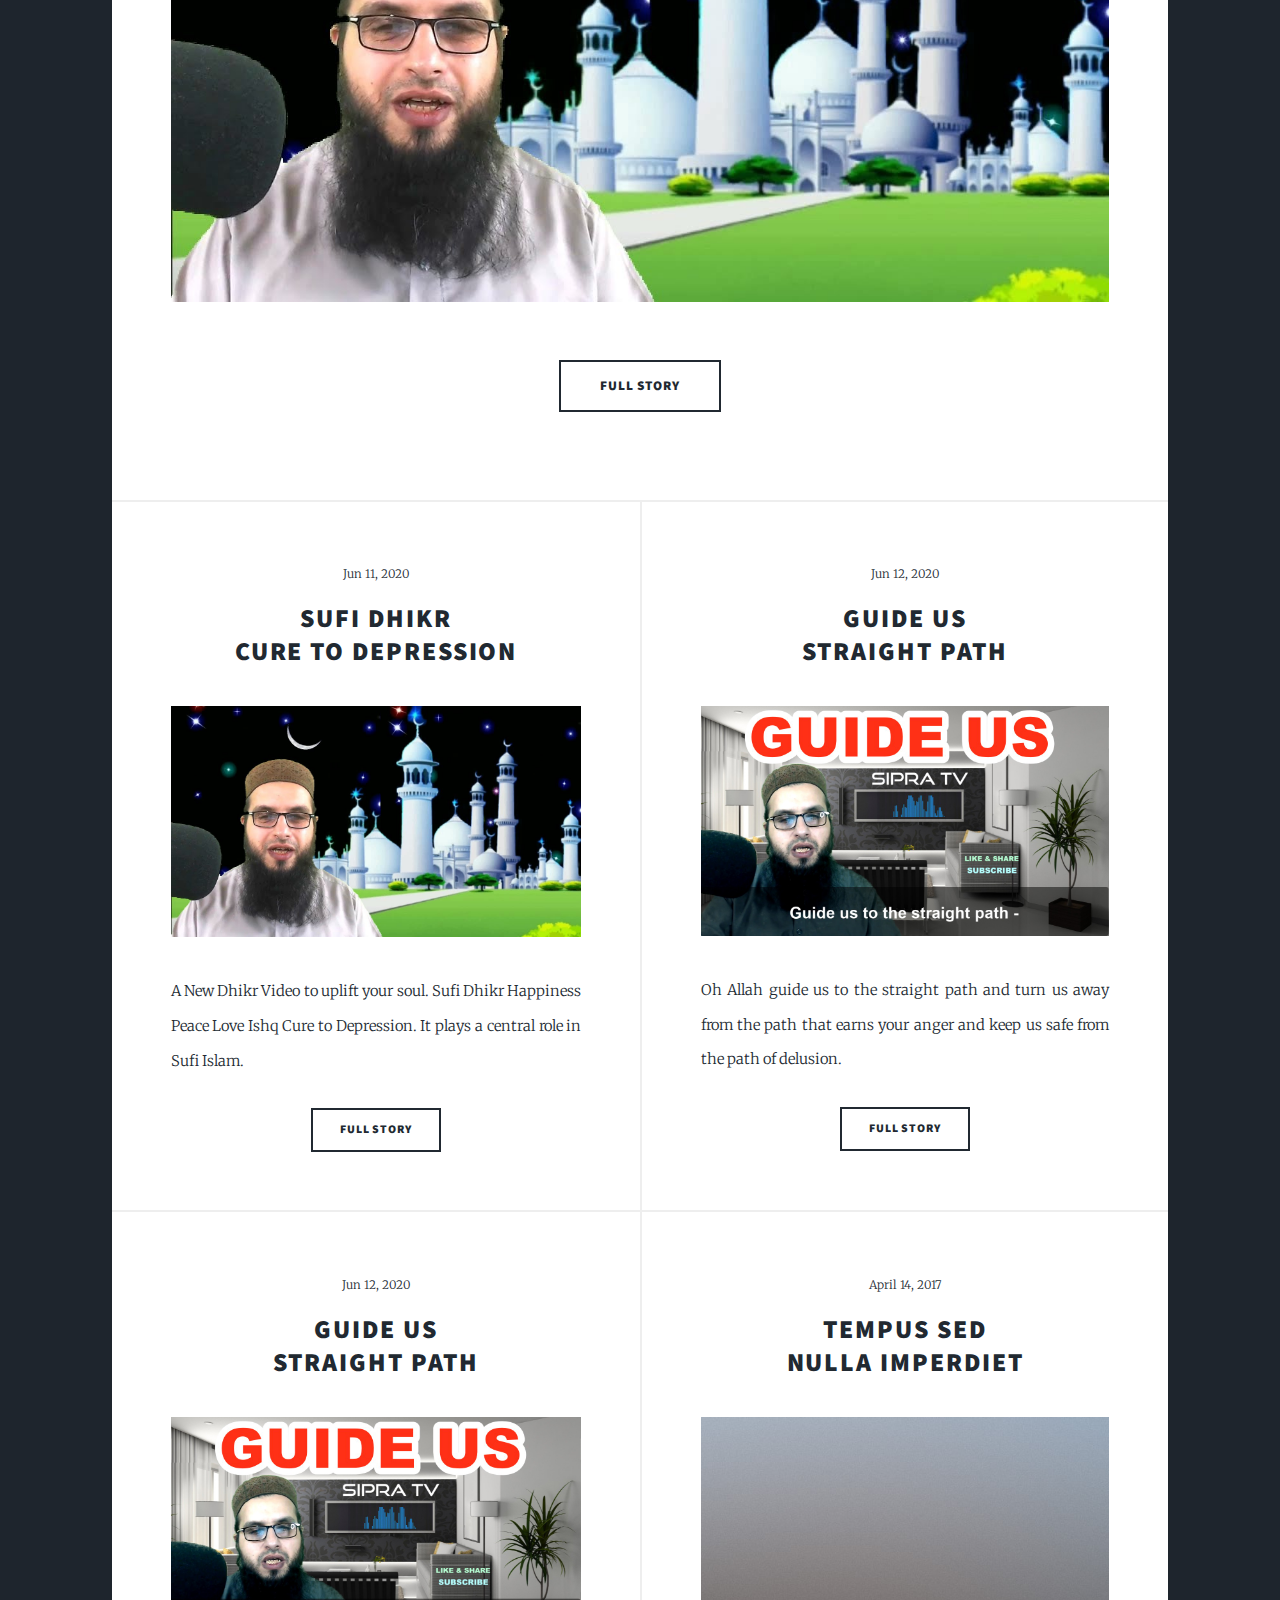
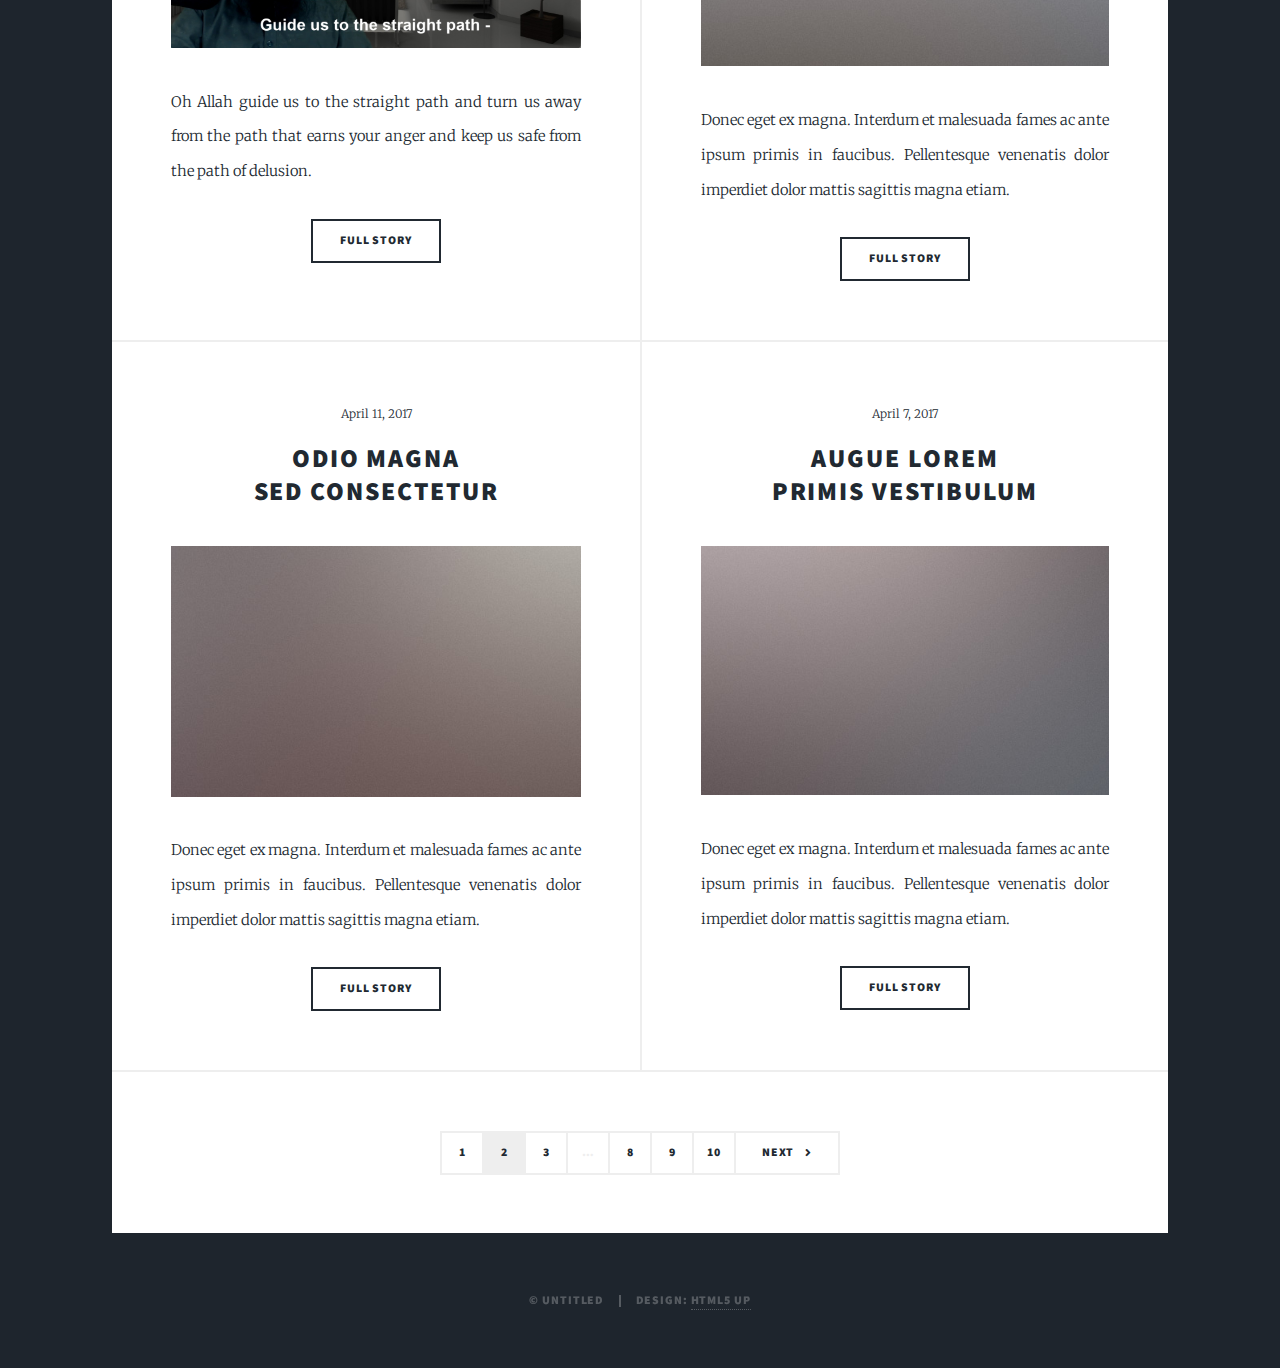
<file: englishPage2.html>
<!DOCTYPE HTML>
<!--
	Massively by HTML5 UP
	html5up.net | @ajlkn
	Free for personal and commercial use under the CCA 3.0 license (html5up.net/license)
-->
<html>
	<head>
		<title>SIPRA TV</title>
		<meta charset="utf-8" />
		<meta name="viewport" content="width=device-width, initial-scale=1, user-scalable=no" />
		<link rel="stylesheet" href="assets/css/main.css" />
		<link rel="stylesheet" href="style.css" />
		<noscript><link rel="stylesheet" href="assets/css/noscript.css" /></noscript>
	</head>
	<body class="is-preload">

		<!-- Wrapper -->
			<div id="wrapper" class="fade-in">

				<!-- Intro -->
					<div id="intro">
						<h1>SIPRA TV</h1>
						<p>Your Number 1 Resource for learning Tajweed and other Islamic Stuff</p>
						<ul class="actions">
							<li><a href="#header" class="button icon solid solo fa-arrow-down scrolly">Continue</a></li>
						</ul>
					</div>

				<!-- Header -->
					<header id="header">
						<a id="logo1" href="index.html" class="logo">SIPRA TV</a>
					</header>

				<!-- Nav -->
					<nav id="nav">
						<ul class="links">
							<li class="active"><a href="index.html">English</a></li>
							<li><a href="urdu.html">Urdu</a></li>
						</ul>
						<ul class="icons">
							<li><a href="#" class="icon brands fa-twitter"><span class="label">Twitter</span></a></li>
							<li><a href="https://www.facebook.com/sipratv.official" class="icon brands fa-facebook-f"><span class="label">Facebook</span></a></li>
							<li><a href="https://www.instagram.com/sipratv/" class="icon brands fa-instagram"><span class="label">Instagram</span></a></li>							
						</ul>
					</nav>

				<!-- Main -->
					<div id="main">

						<!-- Featured Post -->
							<article class="post featured">
								<header class="major">
									<!-- <span class="date">April 25, 2017</span> -->
									<span class="date"><script> document.write(new Date().toDateString()); </script></span>
									<h2><a href="https://www.youtube.com/watch?v=1vs60Rp3hqo&t=229s">Sufi Dhikr<br />
								  Cure to Depression</a></h2>
									<p>Welcome to Sipra TV where I teach Quran with Tajweed in a fun<br />
									  and interactive way. I also teach English language to Qaris <br />
									and online business strategies.</p>
								</header>
								<a href="https://www.youtube.com/watch?v=1vs60Rp3hqo&t=229s" class="image main"><img src="images/English/Sufi Dhikr.jpg" alt="" /></a>
								<ul class="actions special">
									<li><a href="#" class="button large">Full Story</a></li>
								</ul>
							</article>

						<!-- Posts -->
							<section class="posts">
								<article>
									<header>
										<span class="date">Jun 11, 2020</span>
										<h2><a href="#">Sufi Dhikr<br />
										Cure to Depression</a></h2>
									</header>
									<a href="https://www.youtube.com/watch?v=1vs60Rp3hqo&t=229s" class="image fit"><img src="images/English/Sufi Dhikr.jpg" alt="" /></a>
									<p>A New Dhikr Video to uplift your soul. Sufi Dhikr Happiness Peace Love Ishq Cure to Depression.  It plays a central role in Sufi Islam.</p>
									<ul class="actions special">
										<li><a href="#" class="button">Full Story</a></li>
									</ul>
								</article>
								<article>
									<header>
										<span class="date">Jun 12, 2020</span>
										<h2><a href="#">Guide Us<br />
										Straight Path</a></h2>
									</header>
									<a href="#" class="image fit"><img src="images/English/guideUs.jpg" alt="" /></a>
									<p>Oh Allah guide us to the straight path and turn us away from the path that earns your anger  and keep us safe from the path of delusion.</p>
									<ul class="actions special">
										<li><a href="#" class="button">Full Story</a></li>
									</ul>
								</article>
								<article>
									<header>
										<span class="date">Jun 12, 2020</span>
										<h2><a href="#">Guide Us<br />
										Straight Path</a></h2>
									</header>
									<a href="#" class="image fit"><img src="images/English/guideUs.jpg" alt="" /></a>
									<p>Oh Allah guide us to the straight path and turn us away from the path that earns your anger  and keep us safe from the path of delusion.</p>
									<ul class="actions special">
										<li><a href="#" class="button">Full Story</a></li>
									</ul>
								</article>
								<article>
									<header>
										<span class="date">April 14, 2017</span>
										<h2><a href="#">Tempus sed<br />
										nulla imperdiet</a></h2>
									</header>
									<a href="#" class="image fit"><img src="images/pic05.jpg" alt="" /></a>
									<p>Donec eget ex magna. Interdum et malesuada fames ac ante ipsum primis in faucibus. Pellentesque venenatis dolor imperdiet dolor mattis sagittis magna etiam.</p>
									<ul class="actions special">
										<li><a href="#" class="button">Full Story</a></li>
									</ul>
								</article>
								<article>
									<header>
										<span class="date">April 11, 2017</span>
										<h2><a href="#">Odio magna<br />
										sed consectetur</a></h2>
									</header>
									<a href="#" class="image fit"><img src="images/pic06.jpg" alt="" /></a>
									<p>Donec eget ex magna. Interdum et malesuada fames ac ante ipsum primis in faucibus. Pellentesque venenatis dolor imperdiet dolor mattis sagittis magna etiam.</p>
									<ul class="actions special">
										<li><a href="#" class="button">Full Story</a></li>
									</ul>
								</article>
								<article>
									<header>
										<span class="date">April 7, 2017</span>
										<h2><a href="#">Augue lorem<br />
										primis vestibulum</a></h2>
									</header>
									<a href="#" class="image fit"><img src="images/pic07.jpg" alt="" /></a>
									<p>Donec eget ex magna. Interdum et malesuada fames ac ante ipsum primis in faucibus. Pellentesque venenatis dolor imperdiet dolor mattis sagittis magna etiam.</p>
									<ul class="actions special">
										<li><a href="#" class="button">Full Story</a></li>
									</ul>
								</article>
							</section>

						<!-- Footer -->
							<footer>
								<div class="pagination">
									<!--<a href="#" class="previous">Prev</a>-->
									<a href="index.html" class="page">1</a>
									<a href="#" class="page active">2</a>
									<a href="#" class="page">3</a>
									<span class="extra">&hellip;</span>
									<a href="#" class="page">8</a>
									<a href="#" class="page">9</a>
									<a href="#" class="page">10</a>
									<a href="#" class="next">Next</a>
								</div>
							</footer>

					</div>

				
				<!-- Copyright -->
					<div id="copyright">
						<ul><li>&copy; Untitled</li><li>Design: <a href="https://html5up.net">HTML5 UP</a></li></ul>
					</div>

			</div>

		<!-- Scripts -->
			<script src="assets/js/jquery.min.js"></script>
			<script src="assets/js/jquery.scrollex.min.js"></script>
			<script src="assets/js/jquery.scrolly.min.js"></script>
			<script src="assets/js/browser.min.js"></script>
			<script src="assets/js/breakpoints.min.js"></script>
			<script src="assets/js/util.js"></script>
			<script src="assets/js/main.js"></script>

	</body>
</html>
</file>
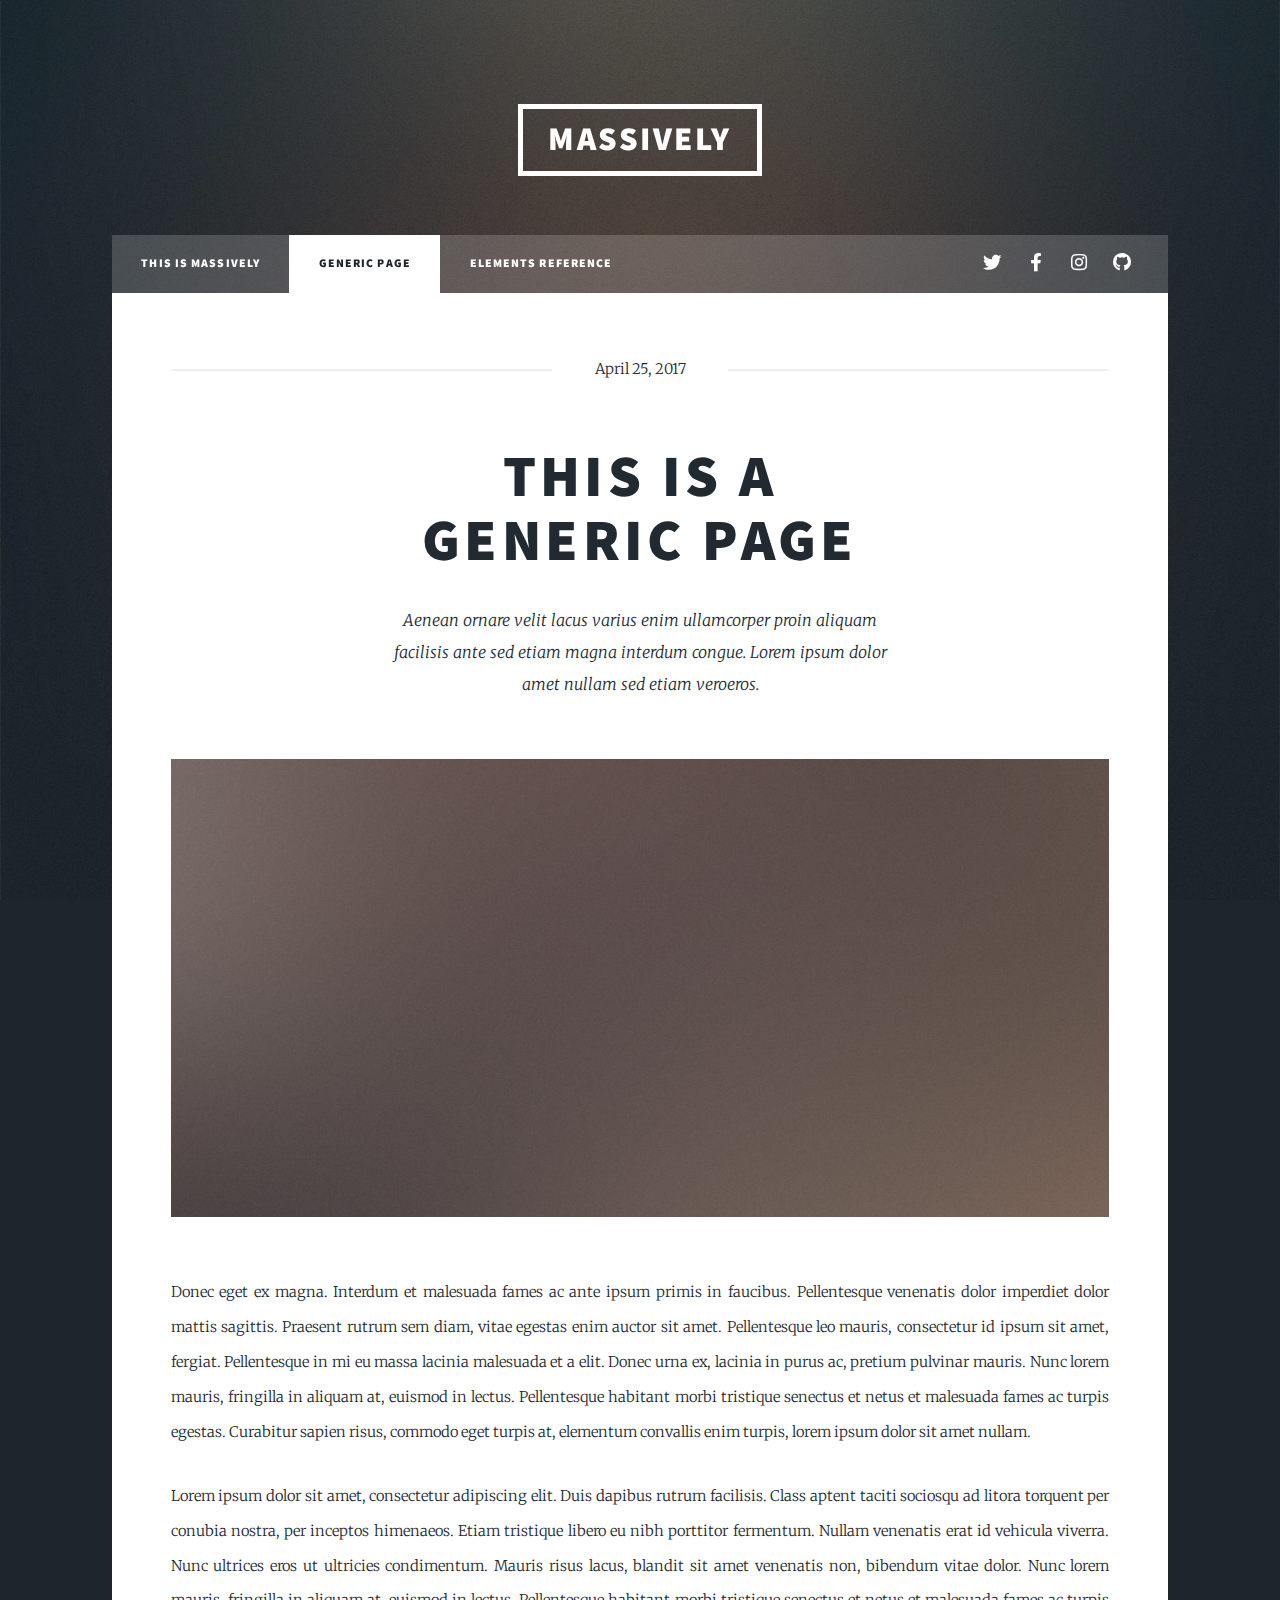
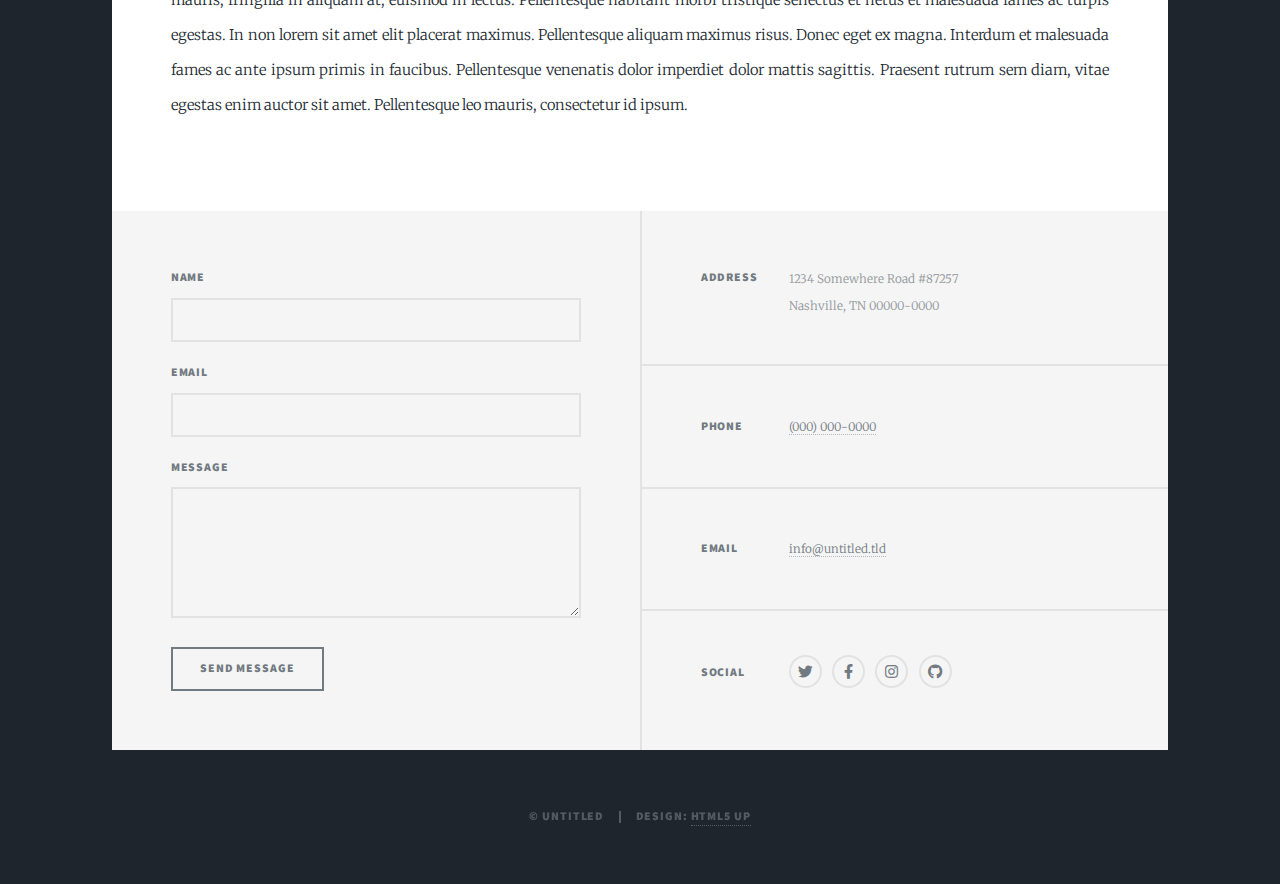
<file: generic.html>
<!DOCTYPE HTML>
<!--
	Massively by HTML5 UP
	html5up.net | @ajlkn
	Free for personal and commercial use under the CCA 3.0 license (html5up.net/license)
-->
<html>
	<head>
		<title>Generic Page - Massively by HTML5 UP</title>
		<meta charset="utf-8" />
		<meta name="viewport" content="width=device-width, initial-scale=1, user-scalable=no" />
		<link rel="stylesheet" href="assets/css/main.css" />
		<noscript><link rel="stylesheet" href="assets/css/noscript.css" /></noscript>
	</head>
	<body class="is-preload">

		<!-- Wrapper -->
			<div id="wrapper">

				<!-- Header -->
					<header id="header">
						<a href="index.html" class="logo">Massively</a>
					</header>

				<!-- Nav -->
					<nav id="nav">
						<ul class="links">
							<li><a href="index.html">This is Massively</a></li>
							<li class="active"><a href="generic.html">Generic Page</a></li>
							<li><a href="elements.html">Elements Reference</a></li>
						</ul>
						<ul class="icons">
							<li><a href="#" class="icon brands fa-twitter"><span class="label">Twitter</span></a></li>
							<li><a href="#" class="icon brands fa-facebook-f"><span class="label">Facebook</span></a></li>
							<li><a href="#" class="icon brands fa-instagram"><span class="label">Instagram</span></a></li>
							<li><a href="#" class="icon brands fa-github"><span class="label">GitHub</span></a></li>
						</ul>
					</nav>

				<!-- Main -->
					<div id="main">

						<!-- Post -->
							<section class="post">
								<header class="major">
									<span class="date">April 25, 2017</span>
									<h1>This is a<br />
									Generic Page</h1>
									<p>Aenean ornare velit lacus varius enim ullamcorper proin aliquam<br />
									facilisis ante sed etiam magna interdum congue. Lorem ipsum dolor<br />
									amet nullam sed etiam veroeros.</p>
								</header>
								<div class="image main"><img src="images/pic01.jpg" alt="" /></div>
								<p>Donec eget ex magna. Interdum et malesuada fames ac ante ipsum primis in faucibus. Pellentesque venenatis dolor imperdiet dolor mattis sagittis. Praesent rutrum sem diam, vitae egestas enim auctor sit amet. Pellentesque leo mauris, consectetur id ipsum sit amet, fergiat. Pellentesque in mi eu massa lacinia malesuada et a elit. Donec urna ex, lacinia in purus ac, pretium pulvinar mauris. Nunc lorem mauris, fringilla in aliquam at, euismod in lectus. Pellentesque habitant morbi tristique senectus et netus et malesuada fames ac turpis egestas. Curabitur sapien risus, commodo eget turpis at, elementum convallis enim turpis, lorem ipsum dolor sit amet nullam.</p>
								<p>Lorem ipsum dolor sit amet, consectetur adipiscing elit. Duis dapibus rutrum facilisis. Class aptent taciti sociosqu ad litora torquent per conubia nostra, per inceptos himenaeos. Etiam tristique libero eu nibh porttitor fermentum. Nullam venenatis erat id vehicula viverra. Nunc ultrices eros ut ultricies condimentum. Mauris risus lacus, blandit sit amet venenatis non, bibendum vitae dolor. Nunc lorem mauris, fringilla in aliquam at, euismod in lectus. Pellentesque habitant morbi tristique senectus et netus et malesuada fames ac turpis egestas. In non lorem sit amet elit placerat maximus. Pellentesque aliquam maximus risus. Donec eget ex magna. Interdum et malesuada fames ac ante ipsum primis in faucibus. Pellentesque venenatis dolor imperdiet dolor mattis sagittis. Praesent rutrum sem diam, vitae egestas enim auctor sit amet. Pellentesque leo mauris, consectetur id ipsum.</p>
							</section>

					</div>

				<!-- Footer -->
					<footer id="footer">
						<section>
							<form method="post" action="#">
								<div class="fields">
									<div class="field">
										<label for="name">Name</label>
										<input type="text" name="name" id="name" />
									</div>
									<div class="field">
										<label for="email">Email</label>
										<input type="text" name="email" id="email" />
									</div>
									<div class="field">
										<label for="message">Message</label>
										<textarea name="message" id="message" rows="3"></textarea>
									</div>
								</div>
								<ul class="actions">
									<li><input type="submit" value="Send Message" /></li>
								</ul>
							</form>
						</section>
						<section class="split contact">
							<section class="alt">
								<h3>Address</h3>
								<p>1234 Somewhere Road #87257<br />
								Nashville, TN 00000-0000</p>
							</section>
							<section>
								<h3>Phone</h3>
								<p><a href="#">(000) 000-0000</a></p>
							</section>
							<section>
								<h3>Email</h3>
								<p><a href="#">info@untitled.tld</a></p>
							</section>
							<section>
								<h3>Social</h3>
								<ul class="icons alt">
									<li><a href="#" class="icon brands alt fa-twitter"><span class="label">Twitter</span></a></li>
									<li><a href="#" class="icon brands alt fa-facebook-f"><span class="label">Facebook</span></a></li>
									<li><a href="#" class="icon brands alt fa-instagram"><span class="label">Instagram</span></a></li>
									<li><a href="#" class="icon brands alt fa-github"><span class="label">GitHub</span></a></li>
								</ul>
							</section>
						</section>
					</footer>

				<!-- Copyright -->
					<div id="copyright">
						<ul><li>&copy; Untitled</li><li>Design: <a href="https://html5up.net">HTML5 UP</a></li></ul>
					</div>

			</div>

		<!-- Scripts -->
			<script src="assets/js/jquery.min.js"></script>
			<script src="assets/js/jquery.scrollex.min.js"></script>
			<script src="assets/js/jquery.scrolly.min.js"></script>
			<script src="assets/js/browser.min.js"></script>
			<script src="assets/js/breakpoints.min.js"></script>
			<script src="assets/js/util.js"></script>
			<script src="assets/js/main.js"></script>

	</body>
</html>
</file>
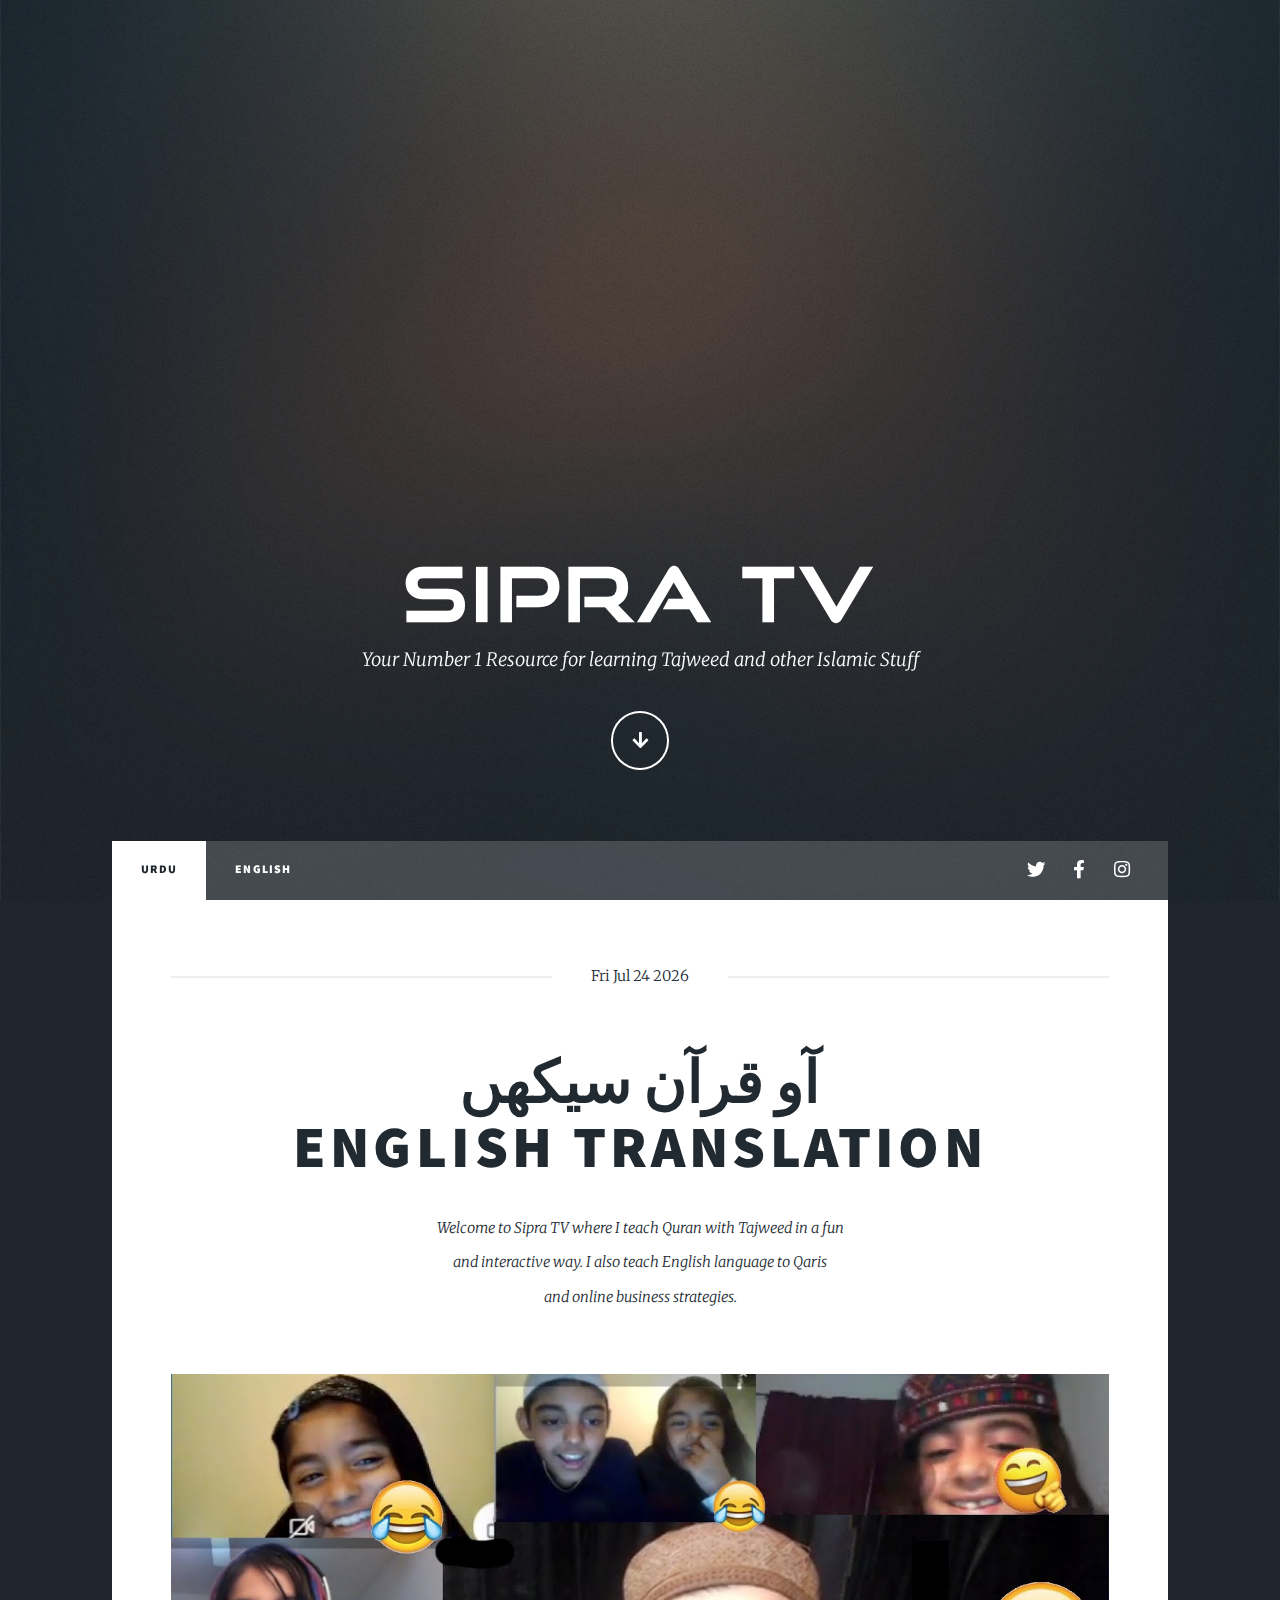
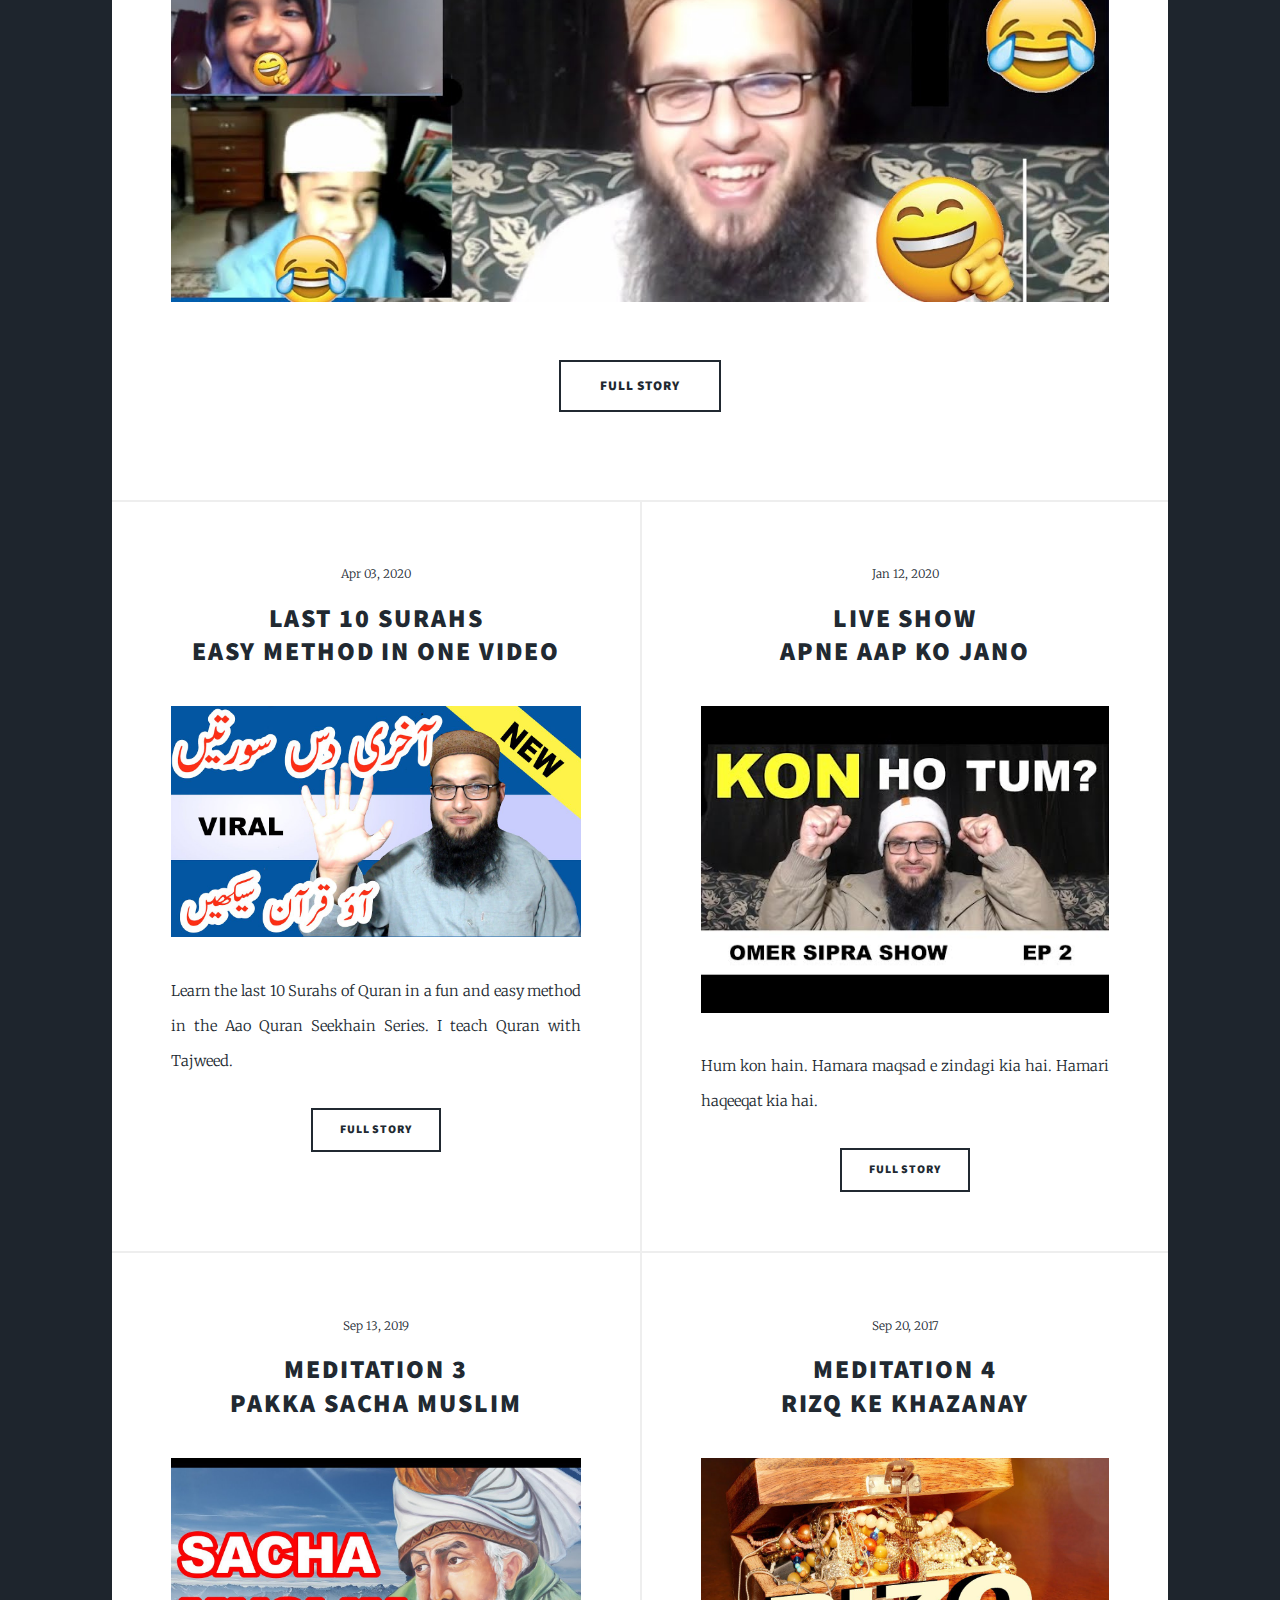
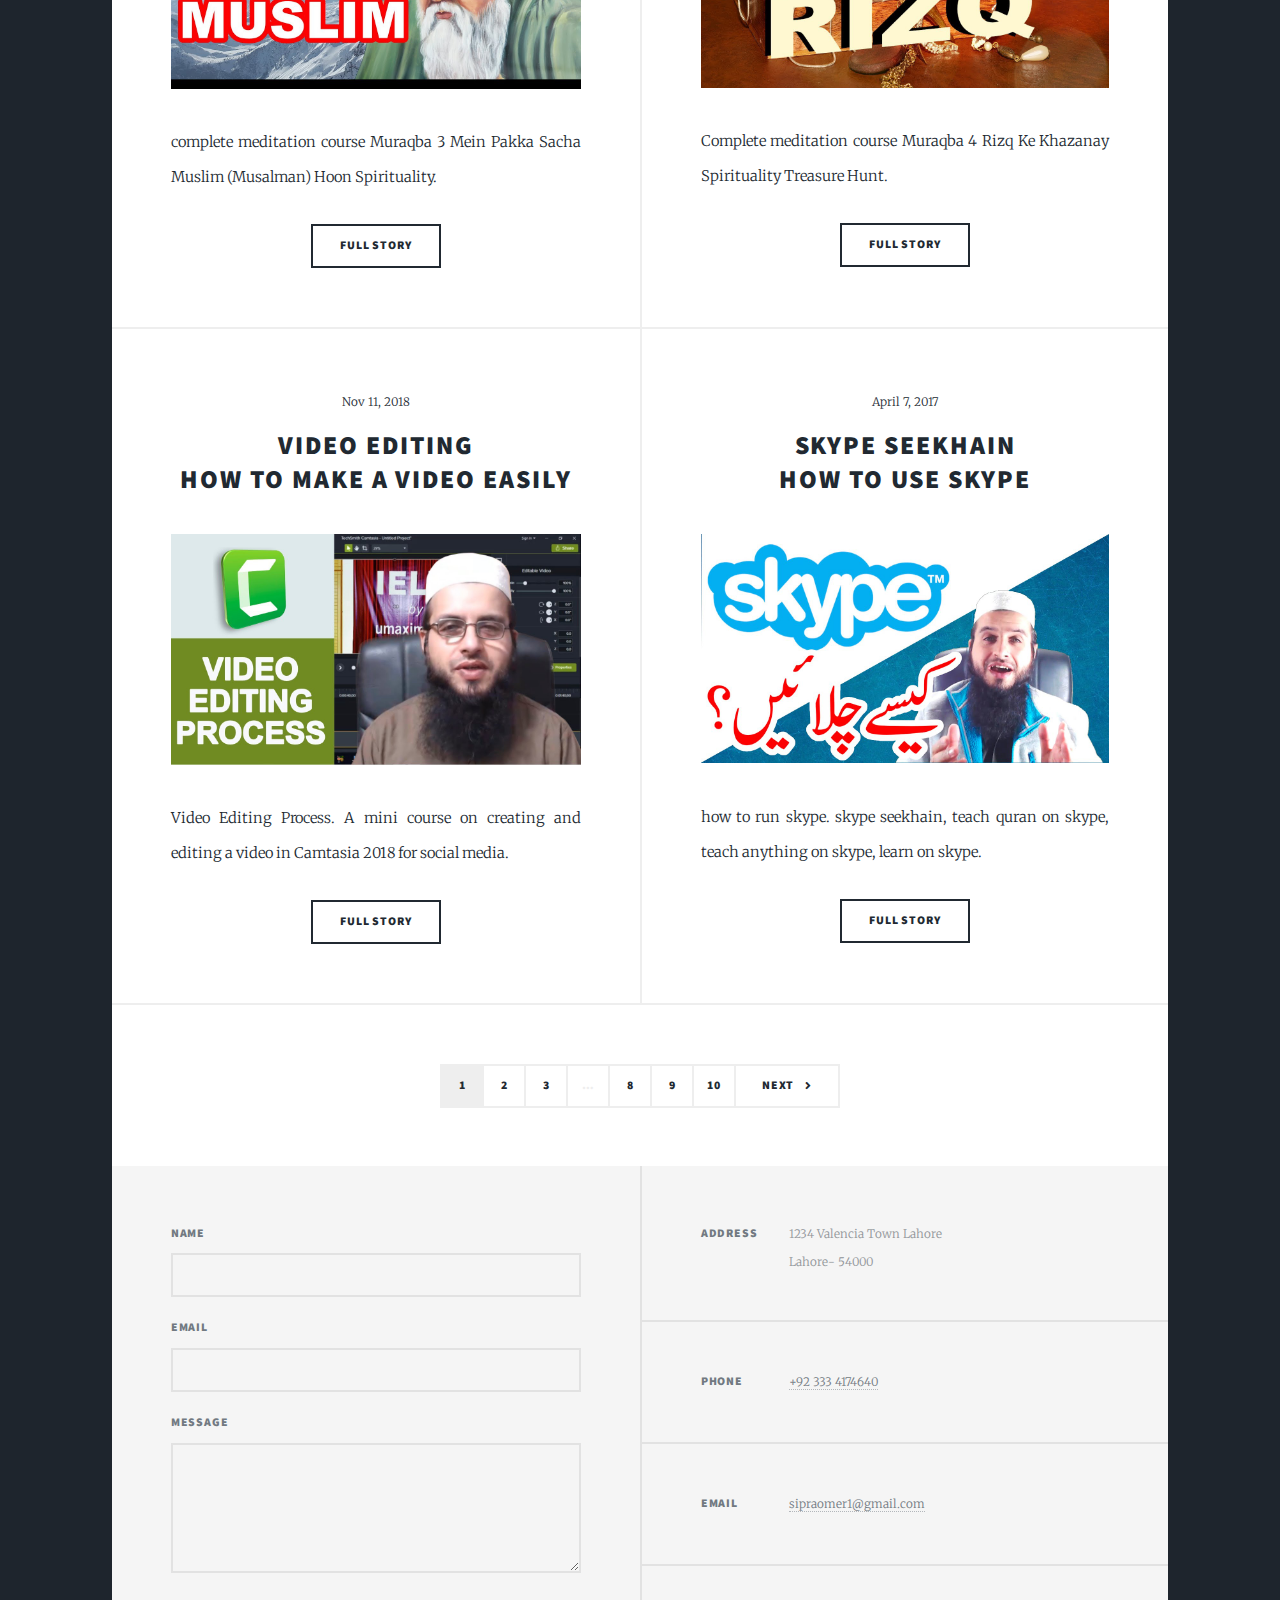
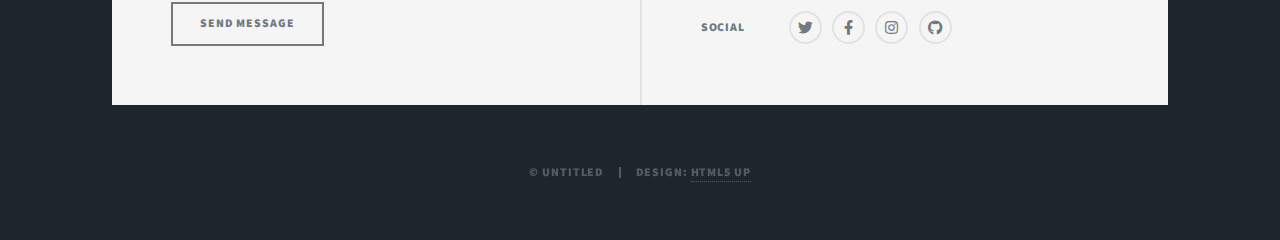
<file: urdu.html>
<!DOCTYPE HTML>
<!--
	Massively by HTML5 UP
	html5up.net | @ajlkn
	Free for personal and commercial use under the CCA 3.0 license (html5up.net/license)
-->
<html>
	<head>
		<title>SIPRA TV</title>
		<meta charset="utf-8" />
		<meta name="viewport" content="width=device-width, initial-scale=1, user-scalable=no" />
		<link rel="stylesheet" href="assets/css/main.css" />
		<link rel="stylesheet" href="style.css" />
		<noscript><link rel="stylesheet" href="assets/css/noscript.css" /></noscript>
	</head>
	<body class="is-preload">

		<!-- Wrapper -->
			<div id="wrapper" class="fade-in">

				<!-- Intro -->
					<div id="intro">
						<h1>SIPRA TV</h1>
						<p>Your Number 1 Resource for learning Tajweed and other Islamic Stuff</p>
						<ul class="actions">
							<li><a href="#header" class="button icon solid solo fa-arrow-down scrolly">Continue</a></li>
						</ul>
					</div>

				<!-- Header -->
					<header id="header">
						<a id="logo1" href="index.html" class="logo">SIPRA TV</a>
					</header>

				<!-- Nav -->
					<nav id="nav">
						<ul class="links">
							<li class="active"><a href="urdu.html">Urdu</a></li>
							<li><a href="index.html">English</a></li>
						</ul>
						<ul class="icons">
							<li><a href="#" class="icon brands fa-twitter"><span class="label">Twitter</span></a></li>
							<li><a href="https://www.facebook.com/sipratv.official" class="icon brands fa-facebook-f"><span class="label">Facebook</span></a></li>
							<li><a href="https://www.instagram.com/sipratv/" class="icon brands fa-instagram"><span class="label">Instagram</span></a></li>							
						</ul>
					</nav>

				<!-- Main -->
					<div id="main">

						<!-- Featured Post -->
							<article class="post featured">
								<header class="major">
									<!-- <span class="date">April 25, 2017</span> -->
									<span class="date"><script> document.write(new Date().toDateString()); </script></span>
									<h2><a href="https://youtu.be/vkqdp8q6188">آو قرآن سیکھں<br />
								  English Translation</a></h2>
									<p>Welcome to Sipra TV where I teach Quran with Tajweed in a fun<br />
									  and interactive way. I also teach English language to Qaris <br />
									and online business strategies.</p>
								</header>
								<a href="https://youtu.be/vkqdp8q6188" class="image main"><img src="images/22.jpg" alt="" /></a>
								<ul class="actions special">
									<li><a href="https://www.youtube.com/channel/UCD3QHKxKAPhuAmrTLW-GiXQ" class="button large">Full Story</a></li>
								</ul>
							</article>

						<!-- Posts -->
							<section class="posts">
								<article>
									<header>
										<span class="date">Apr 03, 2020</span>
										<h2><a href="https://www.youtube.com/watch?v=E5OiXCGEAEc&feature=youtu.be">Last 10 Surahs<br />
										Easy Method in one Video</a></h2>
									</header>
									<a href="https://www.youtube.com/watch?v=E5OiXCGEAEc&feature=youtu.be" class="image fit"><img src="images/11.jpg" alt="" /></a>
									<p>Learn the last 10 Surahs of Quran in a fun and easy method in the Aao Quran Seekhain Series.  I teach Quran with Tajweed.</p>
									<ul class="actions special">
										<li><a href="https://www.youtube.com/channel/UCD3QHKxKAPhuAmrTLW-GiXQ" class="button">Full Story</a></li>
									</ul>
								</article>
								<article>
									<header>
										<span class="date">Jan 12, 2020</span>
										<h2><a href="https://youtu.be/3FX6n4Tbouk">Live Show<br />
										Apne Aap Ko Jano</a></h2>
									</header>
									<a href="https://youtu.be/3FX6n4Tbouk" class="image fit"><img src="images/31.jpg" alt="" /></a>
									<p>Hum kon hain. Hamara maqsad e zindagi kia hai. Hamari haqeeqat kia hai.</p>
									<ul class="actions special">
										<li><a href="https://www.youtube.com/channel/UCD3QHKxKAPhuAmrTLW-GiXQ" class="button">Full Story</a></li>
									</ul>
								</article>
								<article>
									<header>
										<span class="date">Sep 13, 2019</span>
										<h2><a href="https://youtu.be/tlGAnY3xKfc">Meditation 3<br />
										Pakka Sacha Muslim</a></h2>
									</header>
									<a href="https://youtu.be/tlGAnY3xKfc" class="image fit"><img src="images/25.jpg" alt="" /></a>
									<p>complete meditation course  Muraqba 3 Mein Pakka Sacha Muslim (Musalman) Hoon Spirituality.</p>
									<ul class="actions special">
										<li><a href="https://www.youtube.com/channel/UCD3QHKxKAPhuAmrTLW-GiXQ" class="button">Full Story</a></li>
									</ul>
								</article>
								<article>
									<header>
										<span class="date">Sep 20, 2017</span>
										<h2><a href="https://youtu.be/i5d16420O7U">Meditation 4<br />
										Rizq Ke Khazanay</a></h2>
									</header>
									<a href="https://youtu.be/i5d16420O7U" class="image fit"><img src="images/33.jpg" alt="" /></a>
									<p>Complete meditation course Muraqba 4 Rizq Ke Khazanay Spirituality Treasure Hunt.</p>
									<ul class="actions special">
										<li><a href="https://www.youtube.com/channel/UCD3QHKxKAPhuAmrTLW-GiXQ" class="button">Full Story</a></li>
									</ul>
								</article>
								<article>
									<header>
										<span class="date">Nov 11, 2018</span>
										<h2><a href="https://youtu.be/9rygEPtsISA">Video Editing<br />
										How to Make a Video Easily</a></h2>
									</header>
									<a href="https://youtu.be/9rygEPtsISA" class="image fit"><img src="images/28.jpg" alt="" /></a>
									<p>Video Editing Process. A mini course on creating and editing a video in Camtasia 2018 for social media.</p>
									<ul class="actions special">
										<li><a href="https://www.youtube.com/channel/UCD3QHKxKAPhuAmrTLW-GiXQ" class="button">Full Story</a></li>
									</ul>
								</article>
								<article>
									<header>
										<span class="date">April 7, 2017</span>
										<h2><a href="https://youtu.be/NSUYkRw6hmY">Skype Seekhain<br />
										How to Use Skype </a></h2>
									</header>
									<a href="https://youtu.be/NSUYkRw6hmY" class="image fit"><img src="images/14.jpg" alt="" /></a>
									<p>how to run skype. skype seekhain, teach quran on skype, teach anything on skype, learn on skype.</p>
									<ul class="actions special">
										<li><a href="#" class="button">Full Story</a></li>
									</ul>
								</article>
							</section>

						<!-- Footer -->
							<footer>
								<div class="pagination">
									<!--<a href="#" class="previous">Prev</a>-->
									<a href="#" class="page active">1</a>
									<a href="urduPage2.html" class="page">2</a>
									<a href="#" class="page">3</a>
									<span class="extra">&hellip;</span>
									<a href="#" class="page">8</a>
									<a href="#" class="page">9</a>
									<a href="#" class="page">10</a>
									<a href="urduPage2.html" class="next">Next</a>
								</div>
							</footer>

					</div>

				<!-- Footer -->
					<footer id="footer">
						<section>
							<form method="post" action="#">
								<div class="fields">
									<div class="field">
										<label for="name">Name</label>
										<input type="text" name="name" id="name" />
									</div>
									<div class="field">
										<label for="email">Email</label>
										<input type="text" name="email" id="email" />
									</div>
									<div class="field">
										<label for="message">Message</label>
										<textarea name="message" id="message" rows="3"></textarea>
									</div>
								</div>
								<ul class="actions">
									<li><input type="submit" value="Send Message" /></li>
								</ul>
							</form>
						</section>
						<section class="split contact">
							<section class="alt">
								<h3>Address</h3>
								<p>1234 Valencia Town Lahore<br />
								Lahore- 54000 </p>
							</section>
							<section>
								<h3>Phone</h3>
								<p><a href="#">+92 333 4174640</a></p>
							</section>
							<section>
								<h3>Email</h3>
								<p><a href="#">sipraomer1@gmail.com</a></p>
							</section>
							<section>
								<h3>Social</h3>
								<ul class="icons alt">
									<li><a href="#" class="icon brands alt fa-twitter"><span class="label">Twitter</span></a></li>
									<li><a href="https://www.facebook.com/sipratv.official" class="icon brands alt fa-facebook-f"><span class="label">Facebook</span></a></li>
									<li><a href="https://www.instagram.com/sipratv/" class="icon brands alt fa-instagram"><span class="label">Instagram</span></a></li>
									<li><a href="#" class="icon brands alt fa-github"><span class="label">GitHub</span></a></li>
								</ul>
							</section>
						</section>
					</footer>

				<!-- Copyright -->
					<div id="copyright">
						<ul><li>&copy; Untitled</li><li>Design: <a href="https://html5up.net">HTML5 UP</a></li></ul>
					</div>

			</div>

		<!-- Scripts -->
			<script src="assets/js/jquery.min.js"></script>
			<script src="assets/js/jquery.scrollex.min.js"></script>
			<script src="assets/js/jquery.scrolly.min.js"></script>
			<script src="assets/js/browser.min.js"></script>
			<script src="assets/js/breakpoints.min.js"></script>
			<script src="assets/js/util.js"></script>
			<script src="assets/js/main.js"></script>

	</body>
</html>
</file>
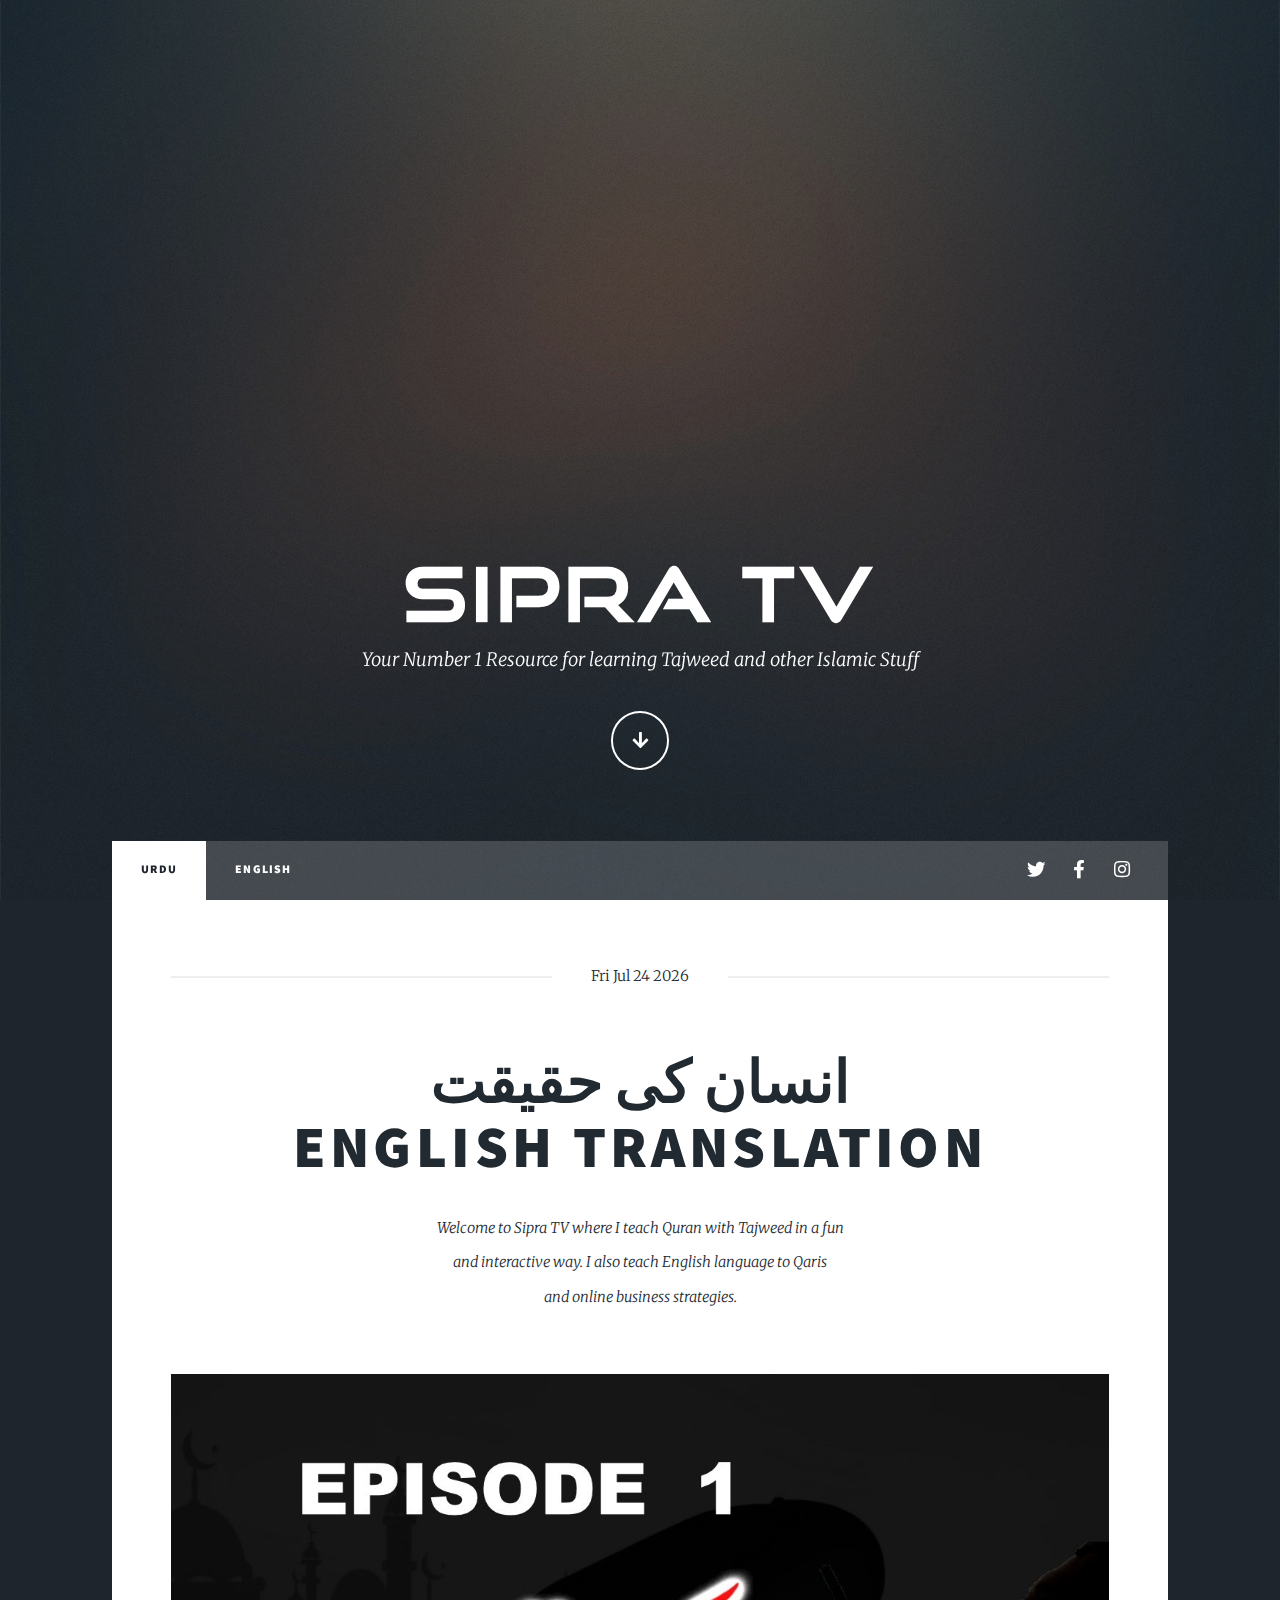
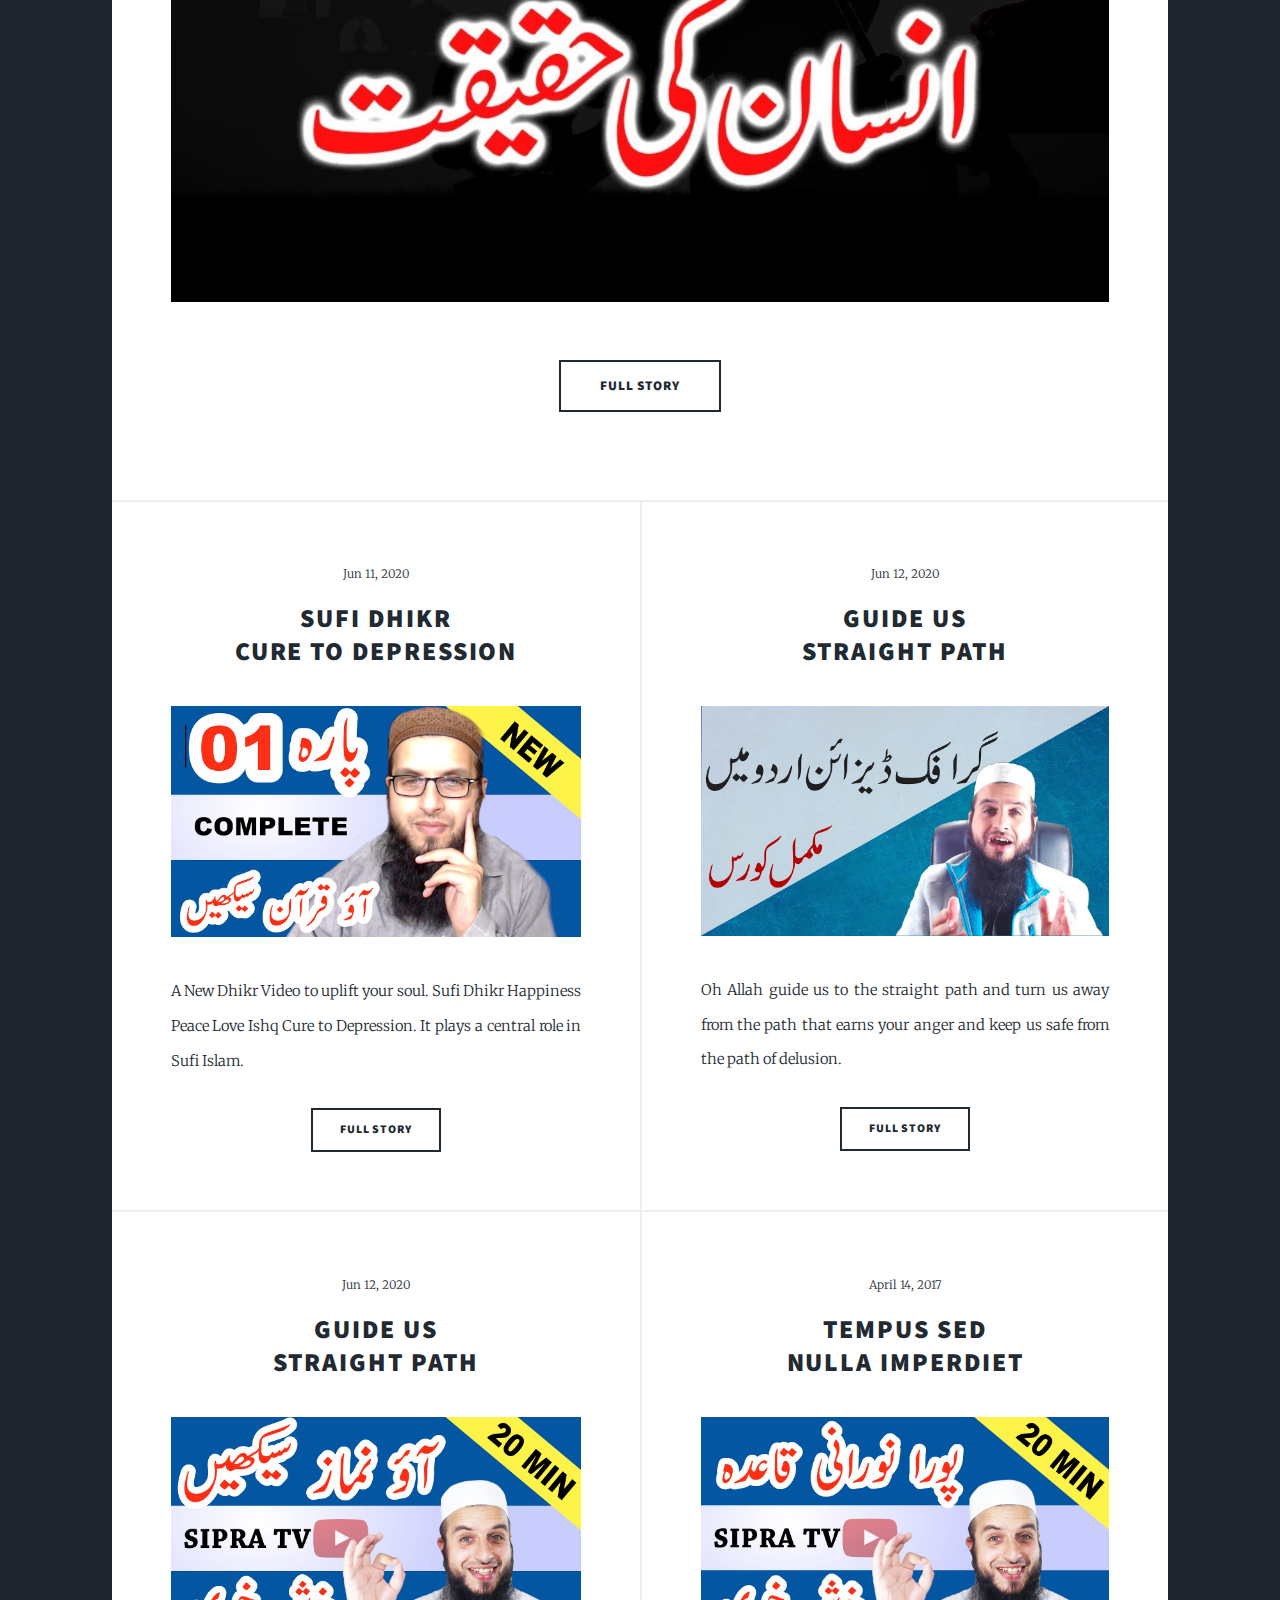
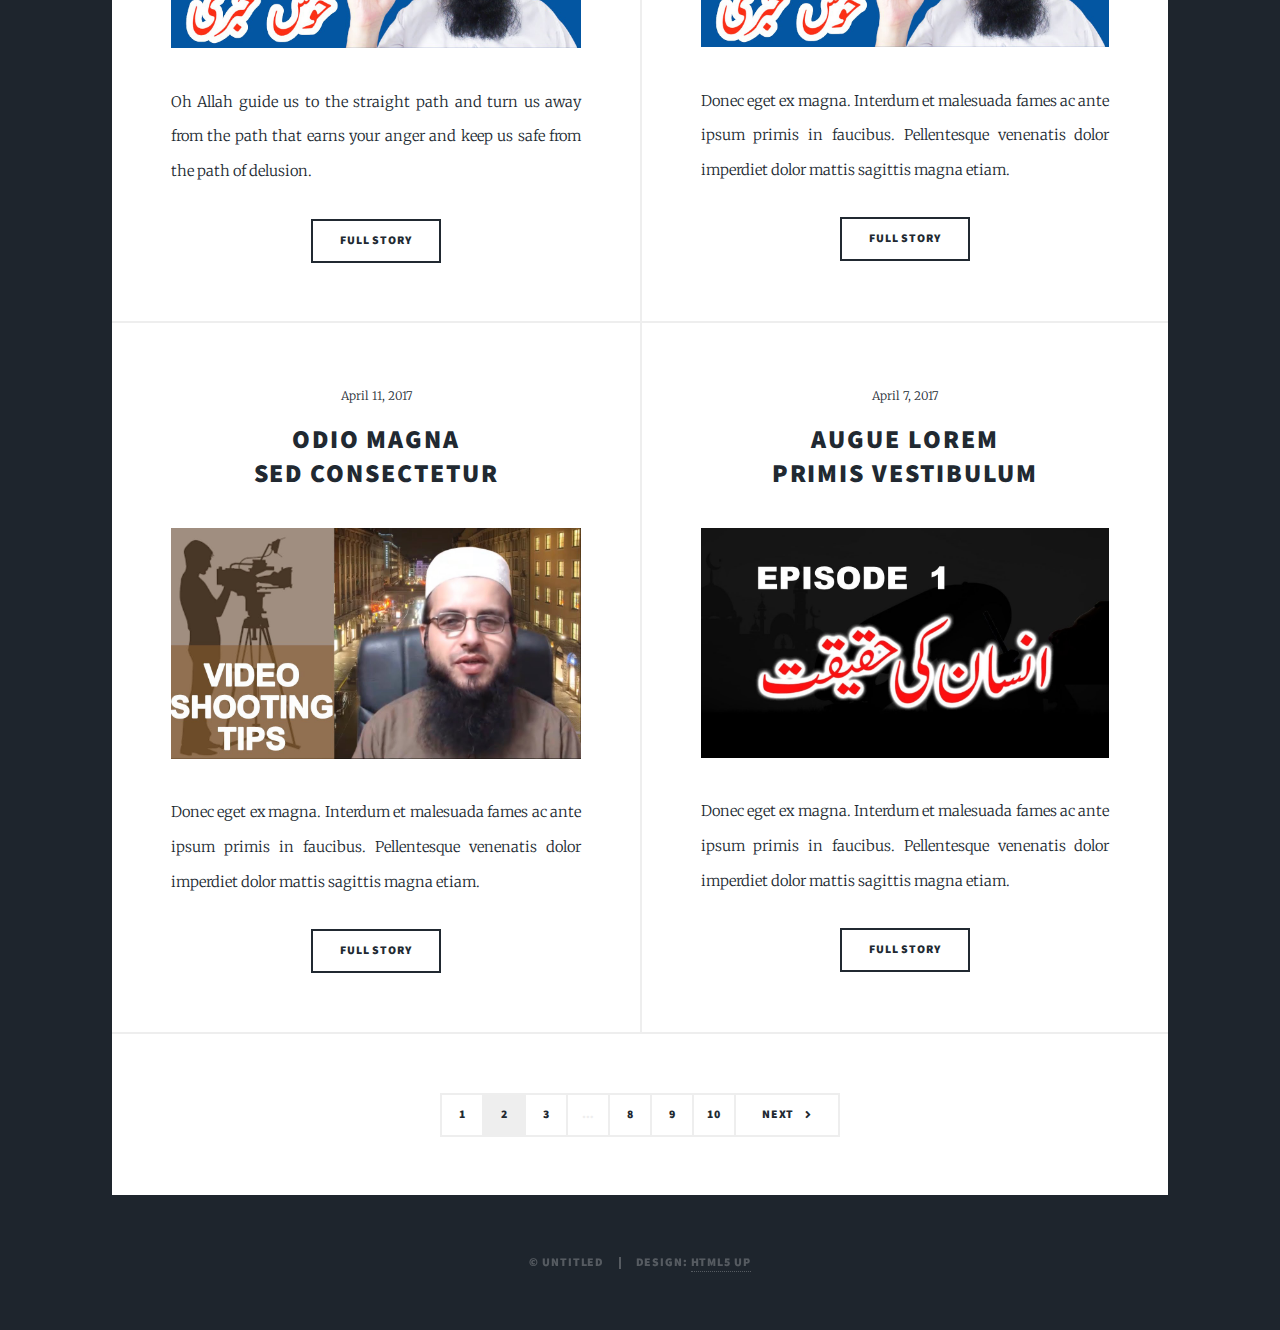
<file: urduPage2.html>
<!DOCTYPE HTML>
<!--
	Massively by HTML5 UP
	html5up.net | @ajlkn
	Free for personal and commercial use under the CCA 3.0 license (html5up.net/license)
-->

<html>
	<head>
		<title>SIPRA TV</title>
		<meta charset="utf-8" />
		<meta name="viewport" content="width=device-width, initial-scale=1, user-scalable=no" />
		<link rel="stylesheet" href="assets/css/main.css" />
		<link rel="stylesheet" href="style.css" />
		<noscript><link rel="stylesheet" href="assets/css/noscript.css" /></noscript>
	</head>
	<body class="is-preload">

		<!-- Wrapper -->
			<div id="wrapper" class="fade-in">

				<!-- Intro -->
					<div id="intro">
						<h1>SIPRA TV</h1>
						<p>Your Number 1 Resource for learning Tajweed and other Islamic Stuff</p>
						<ul class="actions">
							<li><a href="#header" class="button icon solid solo fa-arrow-down scrolly">Continue</a></li>
						</ul>
					</div>

				<!-- Header -->
					<header id="header">
						<a id="logo1" href="index.html" class="logo">SIPRA TV</a>
					</header>

				<!-- Nav -->
					<nav id="nav">
						<ul class="links">
							<li class="active"><a href="urdu.html">Urdu</a></li>
							<li><a href="index.html">English</a></li>
						</ul>
						<ul class="icons">
							<li><a href="#" class="icon brands fa-twitter"><span class="label">Twitter</span></a></li>
							<li><a href="https://www.facebook.com/sipratv.official" class="icon brands fa-facebook-f"><span class="label">Facebook</span></a></li>
							<li><a href="https://www.instagram.com/sipratv/" class="icon brands fa-instagram"><span class="label">Instagram</span></a></li>							
						</ul>
					</nav>

				<!-- Main -->
					<div id="main">

						<!-- Featured Post -->
							<article class="post featured">
								<header class="major">
									<!-- <span class="date">April 25, 2017</span> -->
									<span class="date"><script> document.write(new Date().toDateString()); </script></span>
									<h2><a href="#">انسان کی حقیقت <br />
								  English Translation</a></h2>
									<p>Welcome to Sipra TV where I teach Quran with Tajweed in a fun<br />
									  and interactive way. I also teach English language to Qaris <br />
									and online business strategies.</p>
								</header>
								<a href="#" class="image main"><img src="images/Urdu/Agaahi Series.jpg" alt="" /></a>
								<ul class="actions special">
									<li><a href="#" class="button large">Full Story</a></li>
								</ul>
							</article>

						<!-- Posts -->
							<section class="posts">
								<article>
									<header>
										<span class="date">Jun 11, 2020</span>
										<h2><a href="#">Sufi Dhikr<br />
										Cure to Depression</a></h2>
									</header>
									<a href="#" class="image fit"><img src="images/Urdu/Full Quran with Tajweed Word by Word.jpg" alt="" /></a>
									<p>A New Dhikr Video to uplift your soul. Sufi Dhikr Happiness Peace Love Ishq Cure to Depression.  It plays a central role in Sufi Islam.</p>
									<ul class="actions special">
										<li><a href="#" class="button">Full Story</a></li>
									</ul>
								</article>
								<article>
									<header>
										<span class="date">Jun 12, 2020</span>
										<h2><a href="#">Guide Us<br />
										Straight Path</a></h2>
									</header>
									<a href="#" class="image fit"><img src="images/Urdu/Full Graphic Design Course.jpg" alt="" /></a>
									<p>Oh Allah guide us to the straight path and turn us away from the path that earns your anger  and keep us safe from the path of delusion.</p>
									<ul class="actions special">
										<li><a href="#" class="button">Full Story</a></li>
									</ul>
								</article>
								<article>
									<header>
										<span class="date">Jun 12, 2020</span>
										<h2><a href="#">Guide Us<br />
										Straight Path</a></h2>
									</header>
									<a href="#" class="image fit"><img src="images/Urdu/Aao Namaz Seekhain.jpg" alt="" /></a>
									<p>Oh Allah guide us to the straight path and turn us away from the path that earns your anger  and keep us safe from the path of delusion.</p>
									<ul class="actions special">
										<li><a href="#" class="button">Full Story</a></li>
									</ul>
								</article>
								<article>
									<header>
										<span class="date">April 14, 2017</span>
										<h2><a href="#">Tempus sed<br />
										nulla imperdiet</a></h2>
									</header>
									<a href="#" class="image fit"><img src="images/Urdu/Noorani Qaida Full.jpg" alt="" /></a>
									<p>Donec eget ex magna. Interdum et malesuada fames ac ante ipsum primis in faucibus. Pellentesque venenatis dolor imperdiet dolor mattis sagittis magna etiam.</p>
									<ul class="actions special">
										<li><a href="#" class="button">Full Story</a></li>
									</ul>
								</article>
								<article>
									<header>
										<span class="date">April 11, 2017</span>
										<h2><a href="#">Odio magna<br />
										sed consectetur</a></h2>
									</header>
									<a href="#" class="image fit"><img src="images/Urdu/Basic Video Editing Course.jpg" alt="" /></a>
									<p>Donec eget ex magna. Interdum et malesuada fames ac ante ipsum primis in faucibus. Pellentesque venenatis dolor imperdiet dolor mattis sagittis magna etiam.</p>
									<ul class="actions special">
										<li><a href="#" class="button">Full Story</a></li>
									</ul>
								</article>
								<article>
									<header>
										<span class="date">April 7, 2017</span>
										<h2><a href="#">Augue lorem<br />
										primis vestibulum</a></h2>
									</header>
									<a href="#" class="image fit"><img src="images/Urdu/Agaahi Series.jpg" alt="" /></a>
									<p>Donec eget ex magna. Interdum et malesuada fames ac ante ipsum primis in faucibus. Pellentesque venenatis dolor imperdiet dolor mattis sagittis magna etiam.</p>
									<ul class="actions special">
										<li><a href="#" class="button">Full Story</a></li>
									</ul>
								</article>
							</section>

						<!-- Footer -->
							<footer>
								<div class="pagination">
									<!--<a href="#" class="previous">Prev</a>-->
									<a href="#" class="page">1</a>
									<a href="#" class="page active">2</a>
									<a href="#" class="page">3</a>
									<span class="extra">&hellip;</span>
									<a href="#" class="page">8</a>
									<a href="#" class="page">9</a>
									<a href="#" class="page">10</a>
									<a href="#" class="next">Next</a>
								</div>
							</footer>

					</div>

				<!--  -->

				<!-- Copyright -->
					<div id="copyright">
						<ul><li>&copy; Untitled</li><li>Design: <a href="https://html5up.net">HTML5 UP</a></li></ul>
					</div>

			</div>

		<!-- Scripts -->
			<script src="assets/js/jquery.min.js"></script>
			<script src="assets/js/jquery.scrollex.min.js"></script>
			<script src="assets/js/jquery.scrolly.min.js"></script>
			<script src="assets/js/browser.min.js"></script>
			<script src="assets/js/breakpoints.min.js"></script>
			<script src="assets/js/util.js"></script>
			<script src="assets/js/main.js"></script>

	</body>
</html>
</file>
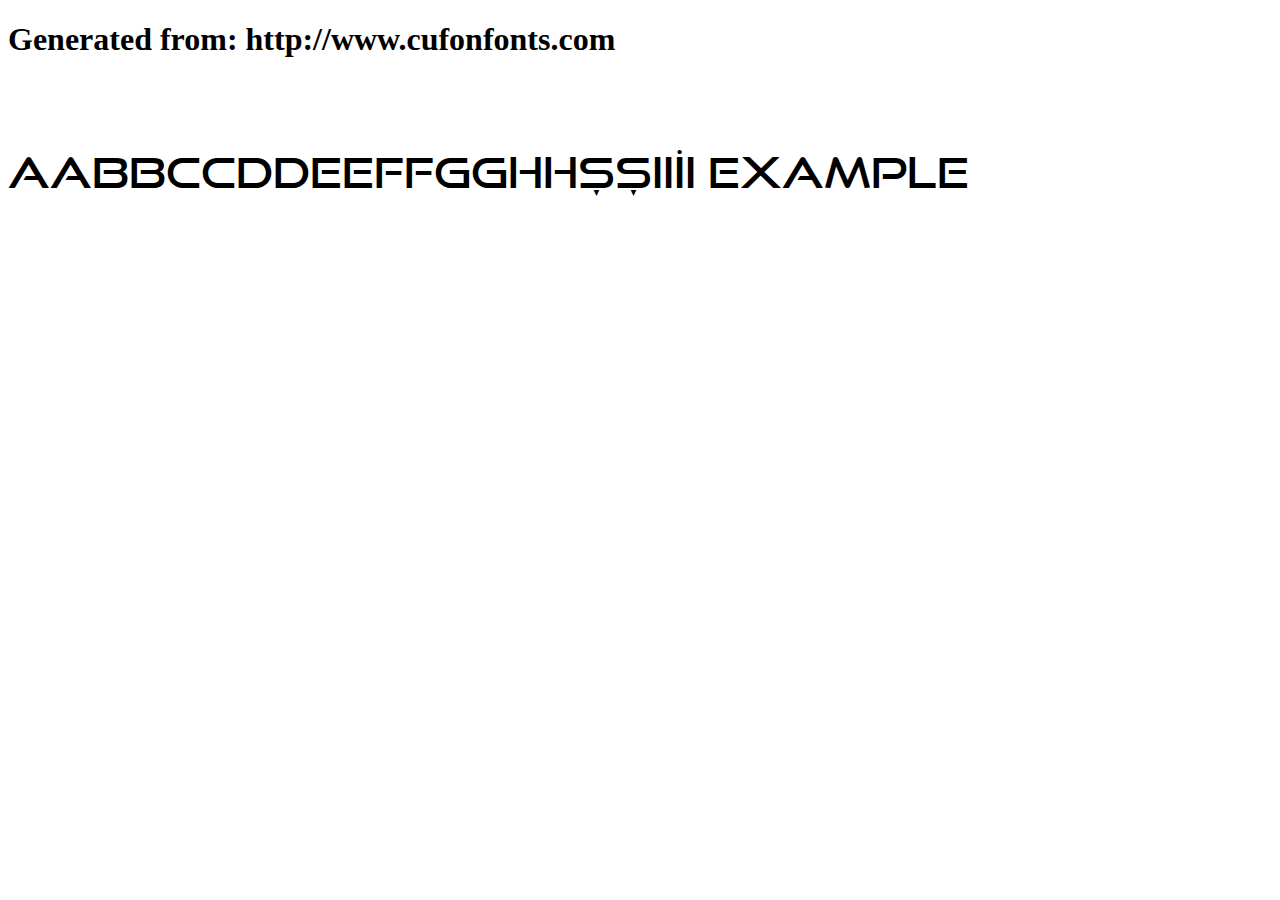
<file: assets/webfonts/good-times-2-cufonfonts-webfont/example.html>
<!DOCTYPE html>
<html xmlns="http://www.w3.org/1999/xhtml">
<head>
    <meta http-equiv="Content-Type" content="text/html; charset=utf-8"/>
    <link rel="stylesheet" type="text/css"
          href="style.css"/>
</head>

<body>

<h1>Generated from: http://www.cufonfonts.com</h1><br/>
<h1 style="font-family:'GoodTimesRg-Regular';font-weight:normal;font-size:42px">AaBbCcDdEeFfGgHhŞşIıİi Example</h1>


</body>
</html>
</file>
<file: style.css>
@font-face {
font-family: 'GoodTimesRg-Regular';
font-style: normal;
font-weight: normal;
src: local('GoodTimesRg-Regular'), url('good times rg.woff') format('woff');
}
h1, #logo1, .logo1 {
    font-family: 'GoodTimesRg-Regular';
}
</file>
<file: assets/webfonts/good-times-2-cufonfonts-webfont/style.css>
@font-face {
font-family: 'GoodTimesRg-Regular';
font-style: normal;
font-weight: normal;
src: local('GoodTimesRg-Regular'), url('good times rg.woff') format('woff');
}
</file>
<file: assets/css/main.css>
@import url(fontawesome-all.min.css);
@import url("https://fonts.googleapis.com/css?family=Merriweather:300,700,300italic,700italic|Source+Sans+Pro:900");
@font-face {
font-family: 'GoodTimesRg-Regular';
font-style: normal;
font-weight: normal;
src: local('GoodTimesRg-Regular'), url('good times rg.woff') format('woff');
}

/*
	Massively by HTML5 UP
	html5up.net | @ajlkn
	Free for personal and commercial use under the CCA 3.0 license (html5up.net/license)
*/

html, body, div, span, applet, object,
iframe, h1, h2, h3, h4, h5, h6, p, blockquote,
pre, a, abbr, acronym, address, big, cite,
code, del, dfn, em, img, ins, kbd, q, s, samp,
small, strike, strong, sub, sup, tt, var, b,
u, i, center, dl, dt, dd, ol, ul, li, fieldset,
form, label, legend, table, caption, tbody,
tfoot, thead, tr, th, td, article, aside,
canvas, details, embed, figure, figcaption,
footer, header, hgroup, menu, nav, output, ruby,
section, summary, time, mark, audio, video {
	margin: 0;
	padding: 0;
	border: 0;
	font-size: 100%;
	font: inherit;
	vertical-align: baseline;}

article, aside, details, figcaption, figure,
footer, header, hgroup, menu, nav, section {
	display: block;}

body {
	line-height: 1;
}

ol, ul {
	list-style: none;
}

blockquote, q {
	quotes: none;
}

	blockquote:before, blockquote:after, q:before, q:after {
		content: '';
		content: none;
	}

table {
	border-collapse: collapse;
	border-spacing: 0;
}

body {
	-webkit-text-size-adjust: none;
}

mark {
	background-color: transparent;
	color: inherit;
}

input::-moz-focus-inner {
	border: 0;
	padding: 0;
}

input, select, textarea {
	-moz-appearance: none;
	-webkit-appearance: none;
	-ms-appearance: none;
	appearance: none;
}

/* Basic */

h1 @font-face {
	font-family: 'GoodTimesRg-Regular';
	font-style: normal;
	font-weight: normal;
	src: local('GoodTimesRg-Regular'), url('good times rg.woff') format('woff');
	}

	h1 {font-family: good-times, sans-serif;
		font-style: normal;
		font-weight: 100;}

	@-ms-viewport {
		width: device-width;
	}

	body {
		-ms-overflow-style: scrollbar;
	}

	@media screen and (max-width: 480px) {

		html, body {
			min-width: 320px;
		}

	}

	html {
		box-sizing: border-box;
	}

	*, *:before, *:after {
		box-sizing: inherit;
	}

	body {
		background-color: #1e252d;
	}

		body.is-preload *, body.is-preload *:before, body.is-preload *:after {
			-moz-animation: none !important;
			-webkit-animation: none !important;
			-ms-animation: none !important;
			animation: none !important;
			-moz-transition: none !important;
			-webkit-transition: none !important;
			-ms-transition: none !important;
			transition: none !important;
		}

/* Type */

	html {
		font-size: 16pt;
	}

		@media screen and (max-width: 1680px) {

			html {
				font-size: 12pt;
			}

		}

		@media screen and (max-width: 1280px) {

			html {
				font-size: 11pt;
			}

		}

		@media screen and (max-width: 360px) {

			html {
				font-size: 10pt;
			}

		}

	body {
		color: #212931;
	}

	body, input, select, textarea {
		font-family: "Merriweather", Georgia, serif;
		font-weight: 300;
		font-size: 1rem;
		line-height: 2.375;
	}

	a {
		-moz-transition: color 0.2s ease-in-out, background-color 0.2s ease-in-out, border-color 0.2s ease-in-out, box-shadow 0.2s ease-in-out;
		-webkit-transition: color 0.2s ease-in-out, background-color 0.2s ease-in-out, border-color 0.2s ease-in-out, box-shadow 0.2s ease-in-out;
		-ms-transition: color 0.2s ease-in-out, background-color 0.2s ease-in-out, border-color 0.2s ease-in-out, box-shadow 0.2s ease-in-out;
		transition: color 0.2s ease-in-out, background-color 0.2s ease-in-out, border-color 0.2s ease-in-out, box-shadow 0.2s ease-in-out;
		border-bottom: dotted 1px;
		text-decoration: none;
	}

		a:hover {
			border-bottom-color: transparent;
		}

	strong, b {
		font-weight: 600;
	}

	em, i {
		font-style: italic;
	}

	p {
		text-align: justify;
		margin: 0 0 2rem 0;
	}

	h1, h2, h3, h4, h5, h6 {
		font-family: "Source Sans Pro", Helvetica, sans-serif;
		font-weight: 900;
		line-height: 1.5;
		letter-spacing: 0.075em;
		text-transform: uppercase;
		margin: 0 0 1rem 0;
	}

		h1 a, h2 a, h3 a, h4 a, h5 a, h6 a {
			border-bottom: 0;
			color: inherit;
			text-decoration: none;
		}

	h1 {
		font-size: 4rem;
		line-height: 1.1;
		margin: 0 0 2rem 0;
	}

	h2 {
		font-size: 1.75rem;
		line-height: 1.3;
		margin: 0 0 1.5rem 0;
	}

	h3 {
		font-size: 1.25rem;
		margin: 0 0 1.5rem 0;
	}

	h4 {
		font-size: 1rem;
	}

	h5 {
		font-size: 0.9rem;
	}

	h6 {
		font-size: 0.8rem;
	}

	sub {
		font-size: 0.8rem;
		position: relative;
		top: 0.5rem;
	}

	sup {
		font-size: 0.8rem;
		position: relative;
		top: -0.5rem;
	}

	blockquote {
		border-left: solid 4px;
		font-style: italic;
		margin: 0 0 2rem 0;
		padding: 0.5rem 0 0.5rem 2rem;
	}

	code {
		border: solid 2px;
		font-family: "Courier New", monospace;
		font-size: 0.9rem;
		margin: 0 0.25rem;
		padding: 0.25rem 0.65rem;
	}

	pre {
		-webkit-overflow-scrolling: touch;
		font-family: "Courier New", monospace;
		font-size: 0.9rem;
		margin: 0 0 2rem 0;
	}

		pre code {
			display: block;
			line-height: 1.75;
			padding: 1rem 1.5rem;
			overflow-x: auto;
		}

	hr {
		border: 0;
		border-bottom: solid 2px;
		margin: 3rem 0;
	}

		hr.major {
			margin: 5rem 0;
		}

	.align-left {
		text-align: left;
	}

	.align-center {
		text-align: center;
	}

	.align-right {
		text-align: right;
	}

	input, select, textarea {
		color: #212931;
	}

	a {
		color: #212931;
		border-bottom-color: rgba(33, 41, 49, 0.5);
	}

		a:hover {
			border-bottom-color: transparent;
			color: #18bfef !important;
		}

	strong, b {
		color: #212931;
	}

	h1, h2, h3, h4, h5, h6 {
		color: #212931;
	}

	blockquote {
		border-left-color: #eeeeee;
	}

	code {
		background: rgba(220, 220, 220, 0.25);
		border-color: #eeeeee;
	}

	hr {
		border-bottom-color: #eeeeee;
	}

/* Row */

	.row {
		display: flex;
		flex-wrap: wrap;
		box-sizing: border-box;
		align-items: stretch;
	}

		.row > * {
			box-sizing: border-box;
		}

		.row.gtr-uniform > * > :last-child {
			margin-bottom: 0;
		}

		.row.aln-left {
			justify-content: flex-start;
		}

		.row.aln-center {
			justify-content: center;
		}

		.row.aln-right {
			justify-content: flex-end;
		}

		.row.aln-top {
			align-items: flex-start;
		}

		.row.aln-middle {
			align-items: center;
		}

		.row.aln-bottom {
			align-items: flex-end;
		}

		.row > .imp {
			order: -1;
		}

		.row > .col-1 {
			width: 8.33333%;
		}

		.row > .off-1 {
			margin-left: 8.33333%;
		}

		.row > .col-2 {
			width: 16.66667%;
		}

		.row > .off-2 {
			margin-left: 16.66667%;
		}

		.row > .col-3 {
			width: 25%;
		}

		.row > .off-3 {
			margin-left: 25%;
		}

		.row > .col-4 {
			width: 33.33333%;
		}

		.row > .off-4 {
			margin-left: 33.33333%;
		}

		.row > .col-5 {
			width: 41.66667%;
		}

		.row > .off-5 {
			margin-left: 41.66667%;
		}

		.row > .col-6 {
			width: 50%;
		}

		.row > .off-6 {
			margin-left: 50%;
		}

		.row > .col-7 {
			width: 58.33333%;
		}

		.row > .off-7 {
			margin-left: 58.33333%;
		}

		.row > .col-8 {
			width: 66.66667%;
		}

		.row > .off-8 {
			margin-left: 66.66667%;
		}

		.row > .col-9 {
			width: 75%;
		}

		.row > .off-9 {
			margin-left: 75%;
		}

		.row > .col-10 {
			width: 83.33333%;
		}

		.row > .off-10 {
			margin-left: 83.33333%;
		}

		.row > .col-11 {
			width: 91.66667%;
		}

		.row > .off-11 {
			margin-left: 91.66667%;
		}

		.row > .col-12 {
			width: 100%;
		}

		.row > .off-12 {
			margin-left: 100%;
		}

		.row.gtr-0 {
			margin-top: 0;
			margin-left: 0rem;
		}

			.row.gtr-0 > * {
				padding: 0 0 0 0rem;
			}

			.row.gtr-0.gtr-uniform {
				margin-top: 0rem;
			}

				.row.gtr-0.gtr-uniform > * {
					padding-top: 0rem;
				}

		.row.gtr-25 {
			margin-top: 0;
			margin-left: -0.375rem;
		}

			.row.gtr-25 > * {
				padding: 0 0 0 0.375rem;
			}

			.row.gtr-25.gtr-uniform {
				margin-top: -0.375rem;
			}

				.row.gtr-25.gtr-uniform > * {
					padding-top: 0.375rem;
				}

		.row.gtr-50 {
			margin-top: 0;
			margin-left: -0.75rem;
		}

			.row.gtr-50 > * {
				padding: 0 0 0 0.75rem;
			}

			.row.gtr-50.gtr-uniform {
				margin-top: -0.75rem;
			}

				.row.gtr-50.gtr-uniform > * {
					padding-top: 0.75rem;
				}

		.row {
			margin-top: 0;
			margin-left: -1.5rem;
		}

			.row > * {
				padding: 0 0 0 1.5rem;
			}

			.row.gtr-uniform {
				margin-top: -1.5rem;
			}

				.row.gtr-uniform > * {
					padding-top: 1.5rem;
				}

		.row.gtr-150 {
			margin-top: 0;
			margin-left: -2.25rem;
		}

			.row.gtr-150 > * {
				padding: 0 0 0 2.25rem;
			}

			.row.gtr-150.gtr-uniform {
				margin-top: -2.25rem;
			}

				.row.gtr-150.gtr-uniform > * {
					padding-top: 2.25rem;
				}

		.row.gtr-200 {
			margin-top: 0;
			margin-left: -3rem;
		}

			.row.gtr-200 > * {
				padding: 0 0 0 3rem;
			}

			.row.gtr-200.gtr-uniform {
				margin-top: -3rem;
			}

				.row.gtr-200.gtr-uniform > * {
					padding-top: 3rem;
				}

		@media screen and (max-width: 1680px) {

			.row {
				display: flex;
				flex-wrap: wrap;
				box-sizing: border-box;
				align-items: stretch;
			}

				.row > * {
					box-sizing: border-box;
				}

				.row.gtr-uniform > * > :last-child {
					margin-bottom: 0;
				}

				.row.aln-left {
					justify-content: flex-start;
				}

				.row.aln-center {
					justify-content: center;
				}

				.row.aln-right {
					justify-content: flex-end;
				}

				.row.aln-top {
					align-items: flex-start;
				}

				.row.aln-middle {
					align-items: center;
				}

				.row.aln-bottom {
					align-items: flex-end;
				}

				.row > .imp-xlarge {
					order: -1;
				}

				.row > .col-1-xlarge {
					width: 8.33333%;
				}

				.row > .off-1-xlarge {
					margin-left: 8.33333%;
				}

				.row > .col-2-xlarge {
					width: 16.66667%;
				}

				.row > .off-2-xlarge {
					margin-left: 16.66667%;
				}

				.row > .col-3-xlarge {
					width: 25%;
				}

				.row > .off-3-xlarge {
					margin-left: 25%;
				}

				.row > .col-4-xlarge {
					width: 33.33333%;
				}

				.row > .off-4-xlarge {
					margin-left: 33.33333%;
				}

				.row > .col-5-xlarge {
					width: 41.66667%;
				}

				.row > .off-5-xlarge {
					margin-left: 41.66667%;
				}

				.row > .col-6-xlarge {
					width: 50%;
				}

				.row > .off-6-xlarge {
					margin-left: 50%;
				}

				.row > .col-7-xlarge {
					width: 58.33333%;
				}

				.row > .off-7-xlarge {
					margin-left: 58.33333%;
				}

				.row > .col-8-xlarge {
					width: 66.66667%;
				}

				.row > .off-8-xlarge {
					margin-left: 66.66667%;
				}

				.row > .col-9-xlarge {
					width: 75%;
				}

				.row > .off-9-xlarge {
					margin-left: 75%;
				}

				.row > .col-10-xlarge {
					width: 83.33333%;
				}

				.row > .off-10-xlarge {
					margin-left: 83.33333%;
				}

				.row > .col-11-xlarge {
					width: 91.66667%;
				}

				.row > .off-11-xlarge {
					margin-left: 91.66667%;
				}

				.row > .col-12-xlarge {
					width: 100%;
				}

				.row > .off-12-xlarge {
					margin-left: 100%;
				}

				.row.gtr-0 {
					margin-top: 0;
					margin-left: 0rem;
				}

					.row.gtr-0 > * {
						padding: 0 0 0 0rem;
					}

					.row.gtr-0.gtr-uniform {
						margin-top: 0rem;
					}

						.row.gtr-0.gtr-uniform > * {
							padding-top: 0rem;
						}

				.row.gtr-25 {
					margin-top: 0;
					margin-left: -0.375rem;
				}

					.row.gtr-25 > * {
						padding: 0 0 0 0.375rem;
					}

					.row.gtr-25.gtr-uniform {
						margin-top: -0.375rem;
					}

						.row.gtr-25.gtr-uniform > * {
							padding-top: 0.375rem;
						}

				.row.gtr-50 {
					margin-top: 0;
					margin-left: -0.75rem;
				}

					.row.gtr-50 > * {
						padding: 0 0 0 0.75rem;
					}

					.row.gtr-50.gtr-uniform {
						margin-top: -0.75rem;
					}

						.row.gtr-50.gtr-uniform > * {
							padding-top: 0.75rem;
						}

				.row {
					margin-top: 0;
					margin-left: -1.5rem;
				}

					.row > * {
						padding: 0 0 0 1.5rem;
					}

					.row.gtr-uniform {
						margin-top: -1.5rem;
					}

						.row.gtr-uniform > * {
							padding-top: 1.5rem;
						}

				.row.gtr-150 {
					margin-top: 0;
					margin-left: -2.25rem;
				}

					.row.gtr-150 > * {
						padding: 0 0 0 2.25rem;
					}

					.row.gtr-150.gtr-uniform {
						margin-top: -2.25rem;
					}

						.row.gtr-150.gtr-uniform > * {
							padding-top: 2.25rem;
						}

				.row.gtr-200 {
					margin-top: 0;
					margin-left: -3rem;
				}

					.row.gtr-200 > * {
						padding: 0 0 0 3rem;
					}

					.row.gtr-200.gtr-uniform {
						margin-top: -3rem;
					}

						.row.gtr-200.gtr-uniform > * {
							padding-top: 3rem;
						}

		}

		@media screen and (max-width: 1280px) {

			.row {
				display: flex;
				flex-wrap: wrap;
				box-sizing: border-box;
				align-items: stretch;
			}

				.row > * {
					box-sizing: border-box;
				}

				.row.gtr-uniform > * > :last-child {
					margin-bottom: 0;
				}

				.row.aln-left {
					justify-content: flex-start;
				}

				.row.aln-center {
					justify-content: center;
				}

				.row.aln-right {
					justify-content: flex-end;
				}

				.row.aln-top {
					align-items: flex-start;
				}

				.row.aln-middle {
					align-items: center;
				}

				.row.aln-bottom {
					align-items: flex-end;
				}

				.row > .imp-large {
					order: -1;
				}

				.row > .col-1-large {
					width: 8.33333%;
				}

				.row > .off-1-large {
					margin-left: 8.33333%;
				}

				.row > .col-2-large {
					width: 16.66667%;
				}

				.row > .off-2-large {
					margin-left: 16.66667%;
				}

				.row > .col-3-large {
					width: 25%;
				}

				.row > .off-3-large {
					margin-left: 25%;
				}

				.row > .col-4-large {
					width: 33.33333%;
				}

				.row > .off-4-large {
					margin-left: 33.33333%;
				}

				.row > .col-5-large {
					width: 41.66667%;
				}

				.row > .off-5-large {
					margin-left: 41.66667%;
				}

				.row > .col-6-large {
					width: 50%;
				}

				.row > .off-6-large {
					margin-left: 50%;
				}

				.row > .col-7-large {
					width: 58.33333%;
				}

				.row > .off-7-large {
					margin-left: 58.33333%;
				}

				.row > .col-8-large {
					width: 66.66667%;
				}

				.row > .off-8-large {
					margin-left: 66.66667%;
				}

				.row > .col-9-large {
					width: 75%;
				}

				.row > .off-9-large {
					margin-left: 75%;
				}

				.row > .col-10-large {
					width: 83.33333%;
				}

				.row > .off-10-large {
					margin-left: 83.33333%;
				}

				.row > .col-11-large {
					width: 91.66667%;
				}

				.row > .off-11-large {
					margin-left: 91.66667%;
				}

				.row > .col-12-large {
					width: 100%;
				}

				.row > .off-12-large {
					margin-left: 100%;
				}

				.row.gtr-0 {
					margin-top: 0;
					margin-left: 0rem;
				}

					.row.gtr-0 > * {
						padding: 0 0 0 0rem;
					}

					.row.gtr-0.gtr-uniform {
						margin-top: 0rem;
					}

						.row.gtr-0.gtr-uniform > * {
							padding-top: 0rem;
						}

				.row.gtr-25 {
					margin-top: 0;
					margin-left: -0.375rem;
				}

					.row.gtr-25 > * {
						padding: 0 0 0 0.375rem;
					}

					.row.gtr-25.gtr-uniform {
						margin-top: -0.375rem;
					}

						.row.gtr-25.gtr-uniform > * {
							padding-top: 0.375rem;
						}

				.row.gtr-50 {
					margin-top: 0;
					margin-left: -0.75rem;
				}

					.row.gtr-50 > * {
						padding: 0 0 0 0.75rem;
					}

					.row.gtr-50.gtr-uniform {
						margin-top: -0.75rem;
					}

						.row.gtr-50.gtr-uniform > * {
							padding-top: 0.75rem;
						}

				.row {
					margin-top: 0;
					margin-left: -1.5rem;
				}

					.row > * {
						padding: 0 0 0 1.5rem;
					}

					.row.gtr-uniform {
						margin-top: -1.5rem;
					}

						.row.gtr-uniform > * {
							padding-top: 1.5rem;
						}

				.row.gtr-150 {
					margin-top: 0;
					margin-left: -2.25rem;
				}

					.row.gtr-150 > * {
						padding: 0 0 0 2.25rem;
					}

					.row.gtr-150.gtr-uniform {
						margin-top: -2.25rem;
					}

						.row.gtr-150.gtr-uniform > * {
							padding-top: 2.25rem;
						}

				.row.gtr-200 {
					margin-top: 0;
					margin-left: -3rem;
				}

					.row.gtr-200 > * {
						padding: 0 0 0 3rem;
					}

					.row.gtr-200.gtr-uniform {
						margin-top: -3rem;
					}

						.row.gtr-200.gtr-uniform > * {
							padding-top: 3rem;
						}

		}

		@media screen and (max-width: 980px) {

			.row {
				display: flex;
				flex-wrap: wrap;
				box-sizing: border-box;
				align-items: stretch;
			}

				.row > * {
					box-sizing: border-box;
				}

				.row.gtr-uniform > * > :last-child {
					margin-bottom: 0;
				}

				.row.aln-left {
					justify-content: flex-start;
				}

				.row.aln-center {
					justify-content: center;
				}

				.row.aln-right {
					justify-content: flex-end;
				}

				.row.aln-top {
					align-items: flex-start;
				}

				.row.aln-middle {
					align-items: center;
				}

				.row.aln-bottom {
					align-items: flex-end;
				}

				.row > .imp-medium {
					order: -1;
				}

				.row > .col-1-medium {
					width: 8.33333%;
				}

				.row > .off-1-medium {
					margin-left: 8.33333%;
				}

				.row > .col-2-medium {
					width: 16.66667%;
				}

				.row > .off-2-medium {
					margin-left: 16.66667%;
				}

				.row > .col-3-medium {
					width: 25%;
				}

				.row > .off-3-medium {
					margin-left: 25%;
				}

				.row > .col-4-medium {
					width: 33.33333%;
				}

				.row > .off-4-medium {
					margin-left: 33.33333%;
				}

				.row > .col-5-medium {
					width: 41.66667%;
				}

				.row > .off-5-medium {
					margin-left: 41.66667%;
				}

				.row > .col-6-medium {
					width: 50%;
				}

				.row > .off-6-medium {
					margin-left: 50%;
				}

				.row > .col-7-medium {
					width: 58.33333%;
				}

				.row > .off-7-medium {
					margin-left: 58.33333%;
				}

				.row > .col-8-medium {
					width: 66.66667%;
				}

				.row > .off-8-medium {
					margin-left: 66.66667%;
				}

				.row > .col-9-medium {
					width: 75%;
				}

				.row > .off-9-medium {
					margin-left: 75%;
				}

				.row > .col-10-medium {
					width: 83.33333%;
				}

				.row > .off-10-medium {
					margin-left: 83.33333%;
				}

				.row > .col-11-medium {
					width: 91.66667%;
				}

				.row > .off-11-medium {
					margin-left: 91.66667%;
				}

				.row > .col-12-medium {
					width: 100%;
				}

				.row > .off-12-medium {
					margin-left: 100%;
				}

				.row.gtr-0 {
					margin-top: 0;
					margin-left: 0rem;
				}

					.row.gtr-0 > * {
						padding: 0 0 0 0rem;
					}

					.row.gtr-0.gtr-uniform {
						margin-top: 0rem;
					}

						.row.gtr-0.gtr-uniform > * {
							padding-top: 0rem;
						}

				.row.gtr-25 {
					margin-top: 0;
					margin-left: -0.375rem;
				}

					.row.gtr-25 > * {
						padding: 0 0 0 0.375rem;
					}

					.row.gtr-25.gtr-uniform {
						margin-top: -0.375rem;
					}

						.row.gtr-25.gtr-uniform > * {
							padding-top: 0.375rem;
						}

				.row.gtr-50 {
					margin-top: 0;
					margin-left: -0.75rem;
				}

					.row.gtr-50 > * {
						padding: 0 0 0 0.75rem;
					}

					.row.gtr-50.gtr-uniform {
						margin-top: -0.75rem;
					}

						.row.gtr-50.gtr-uniform > * {
							padding-top: 0.75rem;
						}

				.row {
					margin-top: 0;
					margin-left: -1.5rem;
				}

					.row > * {
						padding: 0 0 0 1.5rem;
					}

					.row.gtr-uniform {
						margin-top: -1.5rem;
					}

						.row.gtr-uniform > * {
							padding-top: 1.5rem;
						}

				.row.gtr-150 {
					margin-top: 0;
					margin-left: -2.25rem;
				}

					.row.gtr-150 > * {
						padding: 0 0 0 2.25rem;
					}

					.row.gtr-150.gtr-uniform {
						margin-top: -2.25rem;
					}

						.row.gtr-150.gtr-uniform > * {
							padding-top: 2.25rem;
						}

				.row.gtr-200 {
					margin-top: 0;
					margin-left: -3rem;
				}

					.row.gtr-200 > * {
						padding: 0 0 0 3rem;
					}

					.row.gtr-200.gtr-uniform {
						margin-top: -3rem;
					}

						.row.gtr-200.gtr-uniform > * {
							padding-top: 3rem;
						}

		}

		@media screen and (max-width: 736px) {

			.row {
				display: flex;
				flex-wrap: wrap;
				box-sizing: border-box;
				align-items: stretch;
			}

				.row > * {
					box-sizing: border-box;
				}

				.row.gtr-uniform > * > :last-child {
					margin-bottom: 0;
				}

				.row.aln-left {
					justify-content: flex-start;
				}

				.row.aln-center {
					justify-content: center;
				}

				.row.aln-right {
					justify-content: flex-end;
				}

				.row.aln-top {
					align-items: flex-start;
				}

				.row.aln-middle {
					align-items: center;
				}

				.row.aln-bottom {
					align-items: flex-end;
				}

				.row > .imp-small {
					order: -1;
				}

				.row > .col-1-small {
					width: 8.33333%;
				}

				.row > .off-1-small {
					margin-left: 8.33333%;
				}

				.row > .col-2-small {
					width: 16.66667%;
				}

				.row > .off-2-small {
					margin-left: 16.66667%;
				}

				.row > .col-3-small {
					width: 25%;
				}

				.row > .off-3-small {
					margin-left: 25%;
				}

				.row > .col-4-small {
					width: 33.33333%;
				}

				.row > .off-4-small {
					margin-left: 33.33333%;
				}

				.row > .col-5-small {
					width: 41.66667%;
				}

				.row > .off-5-small {
					margin-left: 41.66667%;
				}

				.row > .col-6-small {
					width: 50%;
				}

				.row > .off-6-small {
					margin-left: 50%;
				}

				.row > .col-7-small {
					width: 58.33333%;
				}

				.row > .off-7-small {
					margin-left: 58.33333%;
				}

				.row > .col-8-small {
					width: 66.66667%;
				}

				.row > .off-8-small {
					margin-left: 66.66667%;
				}

				.row > .col-9-small {
					width: 75%;
				}

				.row > .off-9-small {
					margin-left: 75%;
				}

				.row > .col-10-small {
					width: 83.33333%;
				}

				.row > .off-10-small {
					margin-left: 83.33333%;
				}

				.row > .col-11-small {
					width: 91.66667%;
				}

				.row > .off-11-small {
					margin-left: 91.66667%;
				}

				.row > .col-12-small {
					width: 100%;
				}

				.row > .off-12-small {
					margin-left: 100%;
				}

				.row.gtr-0 {
					margin-top: 0;
					margin-left: 0rem;
				}

					.row.gtr-0 > * {
						padding: 0 0 0 0rem;
					}

					.row.gtr-0.gtr-uniform {
						margin-top: 0rem;
					}

						.row.gtr-0.gtr-uniform > * {
							padding-top: 0rem;
						}

				.row.gtr-25 {
					margin-top: 0;
					margin-left: -0.375rem;
				}

					.row.gtr-25 > * {
						padding: 0 0 0 0.375rem;
					}

					.row.gtr-25.gtr-uniform {
						margin-top: -0.375rem;
					}

						.row.gtr-25.gtr-uniform > * {
							padding-top: 0.375rem;
						}

				.row.gtr-50 {
					margin-top: 0;
					margin-left: -0.75rem;
				}

					.row.gtr-50 > * {
						padding: 0 0 0 0.75rem;
					}

					.row.gtr-50.gtr-uniform {
						margin-top: -0.75rem;
					}

						.row.gtr-50.gtr-uniform > * {
							padding-top: 0.75rem;
						}

				.row {
					margin-top: 0;
					margin-left: -1.5rem;
				}

					.row > * {
						padding: 0 0 0 1.5rem;
					}

					.row.gtr-uniform {
						margin-top: -1.5rem;
					}

						.row.gtr-uniform > * {
							padding-top: 1.5rem;
						}

				.row.gtr-150 {
					margin-top: 0;
					margin-left: -2.25rem;
				}

					.row.gtr-150 > * {
						padding: 0 0 0 2.25rem;
					}

					.row.gtr-150.gtr-uniform {
						margin-top: -2.25rem;
					}

						.row.gtr-150.gtr-uniform > * {
							padding-top: 2.25rem;
						}

				.row.gtr-200 {
					margin-top: 0;
					margin-left: -3rem;
				}

					.row.gtr-200 > * {
						padding: 0 0 0 3rem;
					}

					.row.gtr-200.gtr-uniform {
						margin-top: -3rem;
					}

						.row.gtr-200.gtr-uniform > * {
							padding-top: 3rem;
						}

		}

		@media screen and (max-width: 480px) {

			.row {
				display: flex;
				flex-wrap: wrap;
				box-sizing: border-box;
				align-items: stretch;
			}

				.row > * {
					box-sizing: border-box;
				}

				.row.gtr-uniform > * > :last-child {
					margin-bottom: 0;
				}

				.row.aln-left {
					justify-content: flex-start;
				}

				.row.aln-center {
					justify-content: center;
				}

				.row.aln-right {
					justify-content: flex-end;
				}

				.row.aln-top {
					align-items: flex-start;
				}

				.row.aln-middle {
					align-items: center;
				}

				.row.aln-bottom {
					align-items: flex-end;
				}

				.row > .imp-xsmall {
					order: -1;
				}

				.row > .col-1-xsmall {
					width: 8.33333%;
				}

				.row > .off-1-xsmall {
					margin-left: 8.33333%;
				}

				.row > .col-2-xsmall {
					width: 16.66667%;
				}

				.row > .off-2-xsmall {
					margin-left: 16.66667%;
				}

				.row > .col-3-xsmall {
					width: 25%;
				}

				.row > .off-3-xsmall {
					margin-left: 25%;
				}

				.row > .col-4-xsmall {
					width: 33.33333%;
				}

				.row > .off-4-xsmall {
					margin-left: 33.33333%;
				}

				.row > .col-5-xsmall {
					width: 41.66667%;
				}

				.row > .off-5-xsmall {
					margin-left: 41.66667%;
				}

				.row > .col-6-xsmall {
					width: 50%;
				}

				.row > .off-6-xsmall {
					margin-left: 50%;
				}

				.row > .col-7-xsmall {
					width: 58.33333%;
				}

				.row > .off-7-xsmall {
					margin-left: 58.33333%;
				}

				.row > .col-8-xsmall {
					width: 66.66667%;
				}

				.row > .off-8-xsmall {
					margin-left: 66.66667%;
				}

				.row > .col-9-xsmall {
					width: 75%;
				}

				.row > .off-9-xsmall {
					margin-left: 75%;
				}

				.row > .col-10-xsmall {
					width: 83.33333%;
				}

				.row > .off-10-xsmall {
					margin-left: 83.33333%;
				}

				.row > .col-11-xsmall {
					width: 91.66667%;
				}

				.row > .off-11-xsmall {
					margin-left: 91.66667%;
				}

				.row > .col-12-xsmall {
					width: 100%;
				}

				.row > .off-12-xsmall {
					margin-left: 100%;
				}

				.row.gtr-0 {
					margin-top: 0;
					margin-left: 0rem;
				}

					.row.gtr-0 > * {
						padding: 0 0 0 0rem;
					}

					.row.gtr-0.gtr-uniform {
						margin-top: 0rem;
					}

						.row.gtr-0.gtr-uniform > * {
							padding-top: 0rem;
						}

				.row.gtr-25 {
					margin-top: 0;
					margin-left: -0.375rem;
				}

					.row.gtr-25 > * {
						padding: 0 0 0 0.375rem;
					}

					.row.gtr-25.gtr-uniform {
						margin-top: -0.375rem;
					}

						.row.gtr-25.gtr-uniform > * {
							padding-top: 0.375rem;
						}

				.row.gtr-50 {
					margin-top: 0;
					margin-left: -0.75rem;
				}

					.row.gtr-50 > * {
						padding: 0 0 0 0.75rem;
					}

					.row.gtr-50.gtr-uniform {
						margin-top: -0.75rem;
					}

						.row.gtr-50.gtr-uniform > * {
							padding-top: 0.75rem;
						}

				.row {
					margin-top: 0;
					margin-left: -1.5rem;
				}

					.row > * {
						padding: 0 0 0 1.5rem;
					}

					.row.gtr-uniform {
						margin-top: -1.5rem;
					}

						.row.gtr-uniform > * {
							padding-top: 1.5rem;
						}

				.row.gtr-150 {
					margin-top: 0;
					margin-left: -2.25rem;
				}

					.row.gtr-150 > * {
						padding: 0 0 0 2.25rem;
					}

					.row.gtr-150.gtr-uniform {
						margin-top: -2.25rem;
					}

						.row.gtr-150.gtr-uniform > * {
							padding-top: 2.25rem;
						}

				.row.gtr-200 {
					margin-top: 0;
					margin-left: -3rem;
				}

					.row.gtr-200 > * {
						padding: 0 0 0 3rem;
					}

					.row.gtr-200.gtr-uniform {
						margin-top: -3rem;
					}

						.row.gtr-200.gtr-uniform > * {
							padding-top: 3rem;
						}

		}

		@media screen and (max-width: 360px) {

			.row {
				display: flex;
				flex-wrap: wrap;
				box-sizing: border-box;
				align-items: stretch;
			}

				.row > * {
					box-sizing: border-box;
				}

				.row.gtr-uniform > * > :last-child {
					margin-bottom: 0;
				}

				.row.aln-left {
					justify-content: flex-start;
				}

				.row.aln-center {
					justify-content: center;
				}

				.row.aln-right {
					justify-content: flex-end;
				}

				.row.aln-top {
					align-items: flex-start;
				}

				.row.aln-middle {
					align-items: center;
				}

				.row.aln-bottom {
					align-items: flex-end;
				}

				.row > .imp-xxsmall {
					order: -1;
				}

				.row > .col-1-xxsmall {
					width: 8.33333%;
				}

				.row > .off-1-xxsmall {
					margin-left: 8.33333%;
				}

				.row > .col-2-xxsmall {
					width: 16.66667%;
				}

				.row > .off-2-xxsmall {
					margin-left: 16.66667%;
				}

				.row > .col-3-xxsmall {
					width: 25%;
				}

				.row > .off-3-xxsmall {
					margin-left: 25%;
				}

				.row > .col-4-xxsmall {
					width: 33.33333%;
				}

				.row > .off-4-xxsmall {
					margin-left: 33.33333%;
				}

				.row > .col-5-xxsmall {
					width: 41.66667%;
				}

				.row > .off-5-xxsmall {
					margin-left: 41.66667%;
				}

				.row > .col-6-xxsmall {
					width: 50%;
				}

				.row > .off-6-xxsmall {
					margin-left: 50%;
				}

				.row > .col-7-xxsmall {
					width: 58.33333%;
				}

				.row > .off-7-xxsmall {
					margin-left: 58.33333%;
				}

				.row > .col-8-xxsmall {
					width: 66.66667%;
				}

				.row > .off-8-xxsmall {
					margin-left: 66.66667%;
				}

				.row > .col-9-xxsmall {
					width: 75%;
				}

				.row > .off-9-xxsmall {
					margin-left: 75%;
				}

				.row > .col-10-xxsmall {
					width: 83.33333%;
				}

				.row > .off-10-xxsmall {
					margin-left: 83.33333%;
				}

				.row > .col-11-xxsmall {
					width: 91.66667%;
				}

				.row > .off-11-xxsmall {
					margin-left: 91.66667%;
				}

				.row > .col-12-xxsmall {
					width: 100%;
				}

				.row > .off-12-xxsmall {
					margin-left: 100%;
				}

				.row.gtr-0 {
					margin-top: 0;
					margin-left: 0rem;
				}

					.row.gtr-0 > * {
						padding: 0 0 0 0rem;
					}

					.row.gtr-0.gtr-uniform {
						margin-top: 0rem;
					}

						.row.gtr-0.gtr-uniform > * {
							padding-top: 0rem;
						}

				.row.gtr-25 {
					margin-top: 0;
					margin-left: -0.375rem;
				}

					.row.gtr-25 > * {
						padding: 0 0 0 0.375rem;
					}

					.row.gtr-25.gtr-uniform {
						margin-top: -0.375rem;
					}

						.row.gtr-25.gtr-uniform > * {
							padding-top: 0.375rem;
						}

				.row.gtr-50 {
					margin-top: 0;
					margin-left: -0.75rem;
				}

					.row.gtr-50 > * {
						padding: 0 0 0 0.75rem;
					}

					.row.gtr-50.gtr-uniform {
						margin-top: -0.75rem;
					}

						.row.gtr-50.gtr-uniform > * {
							padding-top: 0.75rem;
						}

				.row {
					margin-top: 0;
					margin-left: -1.5rem;
				}

					.row > * {
						padding: 0 0 0 1.5rem;
					}

					.row.gtr-uniform {
						margin-top: -1.5rem;
					}

						.row.gtr-uniform > * {
							padding-top: 1.5rem;
						}

				.row.gtr-150 {
					margin-top: 0;
					margin-left: -2.25rem;
				}

					.row.gtr-150 > * {
						padding: 0 0 0 2.25rem;
					}

					.row.gtr-150.gtr-uniform {
						margin-top: -2.25rem;
					}

						.row.gtr-150.gtr-uniform > * {
							padding-top: 2.25rem;
						}

				.row.gtr-200 {
					margin-top: 0;
					margin-left: -3rem;
				}

					.row.gtr-200 > * {
						padding: 0 0 0 3rem;
					}

					.row.gtr-200.gtr-uniform {
						margin-top: -3rem;
					}

						.row.gtr-200.gtr-uniform > * {
							padding-top: 3rem;
						}

		}

/* Box */

	.box {
		border: solid 2px;
		margin-bottom: 2rem;
		padding: 1.5rem;
	}

		.box > :last-child,
		.box > :last-child > :last-child,
		.box > :last-child > :last-child > :last-child {
			margin-bottom: 0;
		}

		.box.alt {
			border: 0;
			border-radius: 0;
			padding: 0;
		}

	.box {
		border-color: #eeeeee;
	}

/* Button */

	input[type="submit"],
	input[type="reset"],
	input[type="button"],
	button,
	.button {
		-moz-appearance: none;
		-webkit-appearance: none;
		-ms-appearance: none;
		appearance: none;
		-moz-transition: background-color 0.2s ease-in-out, box-shadow 0.2s ease-in-out, color 0.2s ease-in-out;
		-webkit-transition: background-color 0.2s ease-in-out, box-shadow 0.2s ease-in-out, color 0.2s ease-in-out;
		-ms-transition: background-color 0.2s ease-in-out, box-shadow 0.2s ease-in-out, color 0.2s ease-in-out;
		transition: background-color 0.2s ease-in-out, box-shadow 0.2s ease-in-out, color 0.2s ease-in-out;
		border: 0;
		border-radius: 0;
		cursor: pointer;
		display: inline-block;
		font-family: "Source Sans Pro", Helvetica, sans-serif;
		font-size: 0.8rem;
		font-weight: 900;
		letter-spacing: 0.075em;
		height: 3rem;
		line-height: 3rem;
		padding: 0 2rem;
		text-align: center;
		text-decoration: none;
		text-transform: uppercase;
		white-space: nowrap;
	}

		input[type="submit"].icon:before,
		input[type="reset"].icon:before,
		input[type="button"].icon:before,
		button.icon:before,
		.button.icon:before {
			margin-right: 0.5rem;
		}

		input[type="submit"].icon.solo,
		input[type="reset"].icon.solo,
		input[type="button"].icon.solo,
		button.icon.solo,
		.button.icon.solo {
			position: relative;
			width: 4rem;
			height: 4rem;
			line-height: 4rem;
			border-radius: 4rem;
			text-indent: 4rem;
			overflow: hidden;
			padding: 0;
			white-space: nowrap;
		}

			input[type="submit"].icon.solo:before,
			input[type="reset"].icon.solo:before,
			input[type="button"].icon.solo:before,
			button.icon.solo:before,
			.button.icon.solo:before {
				position: absolute;
				display: block;
				top: 0;
				left: 0;
				width: inherit;
				height: inherit;
				line-height: inherit;
				font-size: 1.25rem;
				margin-right: 0;
				text-align: center;
				text-indent: 0;
			}

		input[type="submit"].fit,
		input[type="reset"].fit,
		input[type="button"].fit,
		button.fit,
		.button.fit {
			width: 100%;
		}

		input[type="submit"].small,
		input[type="reset"].small,
		input[type="button"].small,
		button.small,
		.button.small {
			font-size: 0.7rem;
			height: 2.5rem;
			line-height: 2.5rem;
			padding: 0 1.5rem;
		}

		input[type="submit"].large,
		input[type="reset"].large,
		input[type="button"].large,
		button.large,
		.button.large {
			font-size: 0.9rem;
			height: 3.5rem;
			line-height: 3.5rem;
			padding: 0 2.75rem;
		}

		@media screen and (max-width: 980px) {

			input[type="submit"],
			input[type="reset"],
			input[type="button"],
			button,
			.button {
				font-size: 0.9rem;
				height: 3.25rem;
				line-height: 3.25rem;
			}

				input[type="submit"].large,
				input[type="reset"].large,
				input[type="button"].large,
				button.large,
				.button.large {
					font-size: 1rem;
					height: 3.75rem;
					line-height: 3.75rem;
				}

		}

		input[type="submit"].disabled, input[type="submit"]:disabled,
		input[type="reset"].disabled,
		input[type="reset"]:disabled,
		input[type="button"].disabled,
		input[type="button"]:disabled,
		button.disabled,
		button:disabled,
		.button.disabled,
		.button:disabled {
			pointer-events: none;
			opacity: 0.25;
		}

	input[type="submit"],
	input[type="reset"],
	input[type="button"],
	button,
	.button {
		background-color: transparent;
		box-shadow: inset 0 0 0 2px #212931;
		color: #212931 !important;
	}

		input[type="submit"]:hover,
		input[type="reset"]:hover,
		input[type="button"]:hover,
		button:hover,
		.button:hover {
			box-shadow: inset 0 0 0 2px #18bfef;
			color: #18bfef !important;
		}

		input[type="submit"].primary,
		input[type="reset"].primary,
		input[type="button"].primary,
		button.primary,
		.button.primary {
			background-color: #212931;
			box-shadow: none;
			color: #ffffff !important;
		}

			input[type="submit"].primary:hover,
			input[type="reset"].primary:hover,
			input[type="button"].primary:hover,
			button.primary:hover,
			.button.primary:hover {
				background-color: #18bfef;
			}

/* Form */

	form {
		margin: 0 0 2rem 0;
	}

		form > :last-child {
			margin-bottom: 0;
		}

		form > .fields {
			display: -moz-flex;
			display: -webkit-flex;
			display: -ms-flex;
			display: flex;
			-moz-flex-wrap: wrap;
			-webkit-flex-wrap: wrap;
			-ms-flex-wrap: wrap;
			flex-wrap: wrap;
			width: calc(100% + 3rem);
			margin: -1.5rem 0 2rem -1.5rem;
		}

			form > .fields > .field {
				-moz-flex-grow: 0;
				-webkit-flex-grow: 0;
				-ms-flex-grow: 0;
				flex-grow: 0;
				-moz-flex-shrink: 0;
				-webkit-flex-shrink: 0;
				-ms-flex-shrink: 0;
				flex-shrink: 0;
				padding: 1.5rem 0 0 1.5rem;
				width: calc(100% - 1.5rem);
			}

				form > .fields > .field.half {
					width: calc(50% - 0.75rem);
				}

				form > .fields > .field.third {
					width: calc(100%/3 - 0.5rem);
				}

				form > .fields > .field.quarter {
					width: calc(25% - 0.375rem);
				}

		@media screen and (max-width: 480px) {

			form > .fields {
				width: calc(100% + 3rem);
				margin: -1.5rem 0 2rem -1.5rem;
			}

				form > .fields > .field {
					padding: 1.5rem 0 0 1.5rem;
					width: calc(100% - 1.5rem);
				}

					form > .fields > .field.half {
						width: calc(100% - 1.5rem);
					}

					form > .fields > .field.third {
						width: calc(100% - 1.5rem);
					}

					form > .fields > .field.quarter {
						width: calc(100% - 1.5rem);
					}

		}

	label {
		display: block;
		font-family: "Source Sans Pro", Helvetica, sans-serif;
		font-weight: 900;
		line-height: 1.5;
		letter-spacing: 0.075em;
		font-size: 0.8rem;
		text-transform: uppercase;
		margin: 0 0 0.75rem 0;
	}

		@media screen and (max-width: 980px) {

			label {
				font-size: 0.9rem;
			}

		}

	input[type="text"],
	input[type="password"],
	input[type="email"],
	select,
	textarea {
		-moz-appearance: none;
		-webkit-appearance: none;
		-ms-appearance: none;
		appearance: none;
		background: transparent;
		border-radius: 0;
		border: solid 2px;
		color: inherit;
		display: block;
		outline: 0;
		padding: 0 1rem;
		text-decoration: none;
		width: 100%;
	}

		input[type="text"]:invalid,
		input[type="password"]:invalid,
		input[type="email"]:invalid,
		select:invalid,
		textarea:invalid {
			box-shadow: none;
		}

	select {
		background-size: 1.25rem;
		background-repeat: no-repeat;
		background-position: calc(100% - 1rem) center;
		height: 3rem;
		padding-right: 3rem;
		text-overflow: ellipsis;
	}

		select:focus::-ms-value {
			background-color: transparent;
		}

		select::-ms-expand {
			display: none;
		}

	input[type="text"],
	input[type="password"],
	input[type="email"],
	select {
		height: 3rem;
	}

	textarea {
		padding: 0.75rem 1rem;
	}

	input[type="checkbox"],
	input[type="radio"] {
		-moz-appearance: none;
		-webkit-appearance: none;
		-ms-appearance: none;
		appearance: none;
		display: block;
		float: left;
		margin-right: -2rem;
		opacity: 0;
		width: 1rem;
		z-index: -1;
	}

		input[type="checkbox"] + label,
		input[type="radio"] + label {
			text-decoration: none;
			cursor: pointer;
			display: inline-block;
			font-size: 1rem;
			letter-spacing: 0;
			font-family: "Merriweather", Georgia, serif;
			text-transform: none;
			font-weight: 300;
			padding-left: 2.8rem;
			padding-right: 1rem;
			position: relative;
		}

			input[type="checkbox"] + label:before,
			input[type="radio"] + label:before {
				-moz-osx-font-smoothing: grayscale;
				-webkit-font-smoothing: antialiased;
				display: inline-block;
				font-style: normal;
				font-variant: normal;
				text-rendering: auto;
				line-height: 1;
				text-transform: none !important;
				font-family: 'Font Awesome 5 Free';
				font-weight: 900;
			}

			input[type="checkbox"] + label:before,
			input[type="radio"] + label:before {
				border-radius: 0;
				border: solid 2px;
				content: '';
				display: inline-block;
				font-size: 0.8rem;
				height: 1.8rem;
				left: 0;
				line-height: 1.65rem;
				position: absolute;
				text-align: center;
				top: -0.125rem;
				width: 1.8rem;
			}

		input[type="checkbox"]:checked + label:before,
		input[type="radio"]:checked + label:before {
			content: '\f00c';
		}

	input[type="checkbox"] + label:before {
		border-radius: 0;
	}

	input[type="radio"] + label:before {
		border-radius: 100%;
	}

	::-webkit-input-placeholder {
		opacity: 1.0;
	}

	:-moz-placeholder {
		opacity: 1.0;
	}

	::-moz-placeholder {
		opacity: 1.0;
	}

	:-ms-input-placeholder {
		opacity: 1.0;
	}

	label {
		color: #212931;
	}

	input[type="text"],
	input[type="password"],
	input[type="email"],
	select,
	textarea {
		border-color: #eeeeee;
	}

		input[type="text"]:focus,
		input[type="password"]:focus,
		input[type="email"]:focus,
		select:focus,
		textarea:focus {
			border-color: #18bfef;
		}

	select {
		background-image: url("data:image/svg+xml;charset=utf8,%3Csvg xmlns='http://www.w3.org/2000/svg' width='40' height='40' preserveAspectRatio='none' viewBox='0 0 40 40'%3E%3Cpath d='M9.4,12.3l10.4,10.4l10.4-10.4c0.2-0.2,0.5-0.4,0.9-0.4c0.3,0,0.6,0.1,0.9,0.4l3.3,3.3c0.2,0.2,0.4,0.5,0.4,0.9 c0,0.4-0.1,0.6-0.4,0.9L20.7,31.9c-0.2,0.2-0.5,0.4-0.9,0.4c-0.3,0-0.6-0.1-0.9-0.4L4.3,17.3c-0.2-0.2-0.4-0.5-0.4-0.9 c0-0.4,0.1-0.6,0.4-0.9l3.3-3.3c0.2-0.2,0.5-0.4,0.9-0.4S9.1,12.1,9.4,12.3z' fill='%23eeeeee' /%3E%3C/svg%3E");
	}

		select option {
			background-color: #ffffff;
			color: #212931;
		}

	.select-wrapper:before {
		color: #eeeeee;
	}

	input[type="checkbox"] + label,
	input[type="radio"] + label {
		color: #212931;
	}

		input[type="checkbox"] + label:before,
		input[type="radio"] + label:before {
			border-color: #eeeeee;
		}

	input[type="checkbox"]:checked + label:before,
	input[type="radio"]:checked + label:before {
		background-color: #212931;
		border-color: #212931;
		color: #ffffff;
	}

	input[type="checkbox"]:focus + label:before,
	input[type="radio"]:focus + label:before {
		border-color: #18bfef;
	}

	::-webkit-input-placeholder {
		color: #909498 !important;
	}

	:-moz-placeholder {
		color: #909498 !important;
	}

	::-moz-placeholder {
		color: #909498 !important;
	}

	:-ms-input-placeholder {
		color: #909498 !important;
	}

	.formerize-placeholder {
		color: #909498 !important;
	}

/* Icon */

	.icon {
		text-decoration: none;
		border-bottom: none;
		position: relative;
	}

		.icon:before {
			-moz-osx-font-smoothing: grayscale;
			-webkit-font-smoothing: antialiased;
			display: inline-block;
			font-style: normal;
			font-variant: normal;
			text-rendering: auto;
			line-height: 1;
			text-transform: none !important;
			font-family: 'Font Awesome 5 Free';
			font-weight: 400;
		}

		.icon > .label {
			display: none;
		}

		.icon:before {
			line-height: inherit;
		}

		.icon.solid:before {
			font-weight: 900;
		}

		.icon.brands:before {
			font-family: 'Font Awesome 5 Brands';
		}

/* Image */

	.image {
		border: 0;
		display: inline-block;
		position: relative;
	}

		.image img {
			display: block;
		}

		.image.left, .image.right {
			max-width: 40%;
		}

			.image.left img, .image.right img {
				width: 100%;
			}

		.image.left {
			float: left;
			margin: 0 2rem 2rem 0;
			top: 0.75rem;
		}

		.image.right {
			float: right;
			margin: 0 0 2rem 2rem;
			top: 0.75rem;
		}

		.image.fit {
			display: block;
			margin: 2.5rem 0;
			width: 100%;
		}

			.image.fit:first-child {
				margin-top: 0;
			}

			.image.fit img {
				width: 100%;
			}

		.image.main {
			display: block;
			margin: 4rem 0;
			width: 100%;
		}

			.image.main:first-child {
				margin-top: 0;
			}

			.image.main img {
				width: 100%;
			}

		@media screen and (max-width: 736px) {

			.image.fit {
				margin: 2rem 0;
			}

			.image.main {
				margin: 2rem 0;
			}

		}

	a.image {
		overflow: hidden;
	}

		a.image img {
			-moz-transition: -moz-transform 0.2s ease-out;
			-webkit-transition: -webkit-transform 0.2s ease-out;
			-ms-transition: -ms-transform 0.2s ease-out;
			transition: transform 0.2s ease-out;
		}

		a.image:hover img {
			-moz-transform: scale(1.05);
			-webkit-transform: scale(1.05);
			-ms-transform: scale(1.05);
			transform: scale(1.05);
		}

/* Actions */

	ul.actions {
		display: -moz-flex;
		display: -webkit-flex;
		display: -ms-flex;
		display: flex;
		cursor: default;
		list-style: none;
		margin-left: -1rem;
		padding-left: 0;
	}

		ul.actions li {
			padding: 0 0 0 1rem;
			vertical-align: middle;
		}

		ul.actions.special {
			-moz-justify-content: center;
			-webkit-justify-content: center;
			-ms-justify-content: center;
			justify-content: center;
			width: 100%;
			margin-left: 0;
		}

			ul.actions.special li:first-child {
				padding-left: 0;
			}

		ul.actions.stacked {
			-moz-flex-direction: column;
			-webkit-flex-direction: column;
			-ms-flex-direction: column;
			flex-direction: column;
			margin-left: 0;
		}

			ul.actions.stacked li {
				padding: 1.3rem 0 0 0;
			}

				ul.actions.stacked li:first-child {
					padding-top: 0;
				}

		ul.actions.fit {
			width: calc(100% + 1rem);
		}

			ul.actions.fit li {
				-moz-flex-grow: 1;
				-webkit-flex-grow: 1;
				-ms-flex-grow: 1;
				flex-grow: 1;
				-moz-flex-shrink: 1;
				-webkit-flex-shrink: 1;
				-ms-flex-shrink: 1;
				flex-shrink: 1;
				width: 100%;
			}

				ul.actions.fit li > * {
					width: 100%;
				}

			ul.actions.fit.stacked {
				width: 100%;
			}

		@media screen and (max-width: 480px) {

			ul.actions:not(.fixed) {
				-moz-flex-direction: column;
				-webkit-flex-direction: column;
				-ms-flex-direction: column;
				flex-direction: column;
				margin-left: 0;
				width: 100% !important;
			}

				ul.actions:not(.fixed) li {
					-moz-flex-grow: 1;
					-webkit-flex-grow: 1;
					-ms-flex-grow: 1;
					flex-grow: 1;
					-moz-flex-shrink: 1;
					-webkit-flex-shrink: 1;
					-ms-flex-shrink: 1;
					flex-shrink: 1;
					padding: 1rem 0 0 0;
					text-align: center;
					width: 100%;
				}

					ul.actions:not(.fixed) li > * {
						width: 100%;
					}

					ul.actions:not(.fixed) li:first-child {
						padding-top: 0;
					}

					ul.actions:not(.fixed) li input[type="submit"],
					ul.actions:not(.fixed) li input[type="reset"],
					ul.actions:not(.fixed) li input[type="button"],
					ul.actions:not(.fixed) li button,
					ul.actions:not(.fixed) li .button {
						width: 100%;
					}

						ul.actions:not(.fixed) li input[type="submit"].icon:before,
						ul.actions:not(.fixed) li input[type="reset"].icon:before,
						ul.actions:not(.fixed) li input[type="button"].icon:before,
						ul.actions:not(.fixed) li button.icon:before,
						ul.actions:not(.fixed) li .button.icon:before {
							margin-left: -0.5rem;
						}

		}

/* Icons */

	ul.icons {
		cursor: default;
		list-style: none;
		padding-left: 0;
	}

		ul.icons li {
			display: inline-block;
			padding: 0 0.5rem 0 0;
			vertical-align: middle;
		}

			ul.icons li:last-child {
				padding-right: 0;
			}

			ul.icons li .icon:before {
				width: 2.25rem;
				height: 2.25rem;
				line-height: 2.25rem;
				display: inline-block;
				text-align: center;
				border-radius: 100%;
				font-size: 1.25rem;
			}

		ul.icons.alt li .icon:before {
			-moz-transition: color 0.2s ease-in-out, background-color 0.2s ease-in-out, border-color 0.2s ease-in-out, box-shadow 0.2s ease-in-out;
			-webkit-transition: color 0.2s ease-in-out, background-color 0.2s ease-in-out, border-color 0.2s ease-in-out, box-shadow 0.2s ease-in-out;
			-ms-transition: color 0.2s ease-in-out, background-color 0.2s ease-in-out, border-color 0.2s ease-in-out, box-shadow 0.2s ease-in-out;
			transition: color 0.2s ease-in-out, background-color 0.2s ease-in-out, border-color 0.2s ease-in-out, box-shadow 0.2s ease-in-out;
			font-size: 1rem;
		}

/* List */

	ol {
		list-style: decimal;
		margin: 0 0 2rem 0;
		padding-left: 1.25rem;
	}

		ol li {
			padding-left: 0.25rem;
		}

	ul {
		list-style: disc;
		margin: 0 0 2rem 0;
		padding-left: 1rem;
	}

		ul li {
			padding-left: 0.5rem;
		}

		ul.divided {
			list-style: none;
			padding-left: 0;
		}

			ul.divided li {
				border-top: solid 1px;
				padding: 0.5rem 0;
			}

				ul.divided li:first-child {
					border-top: 0;
					padding-top: 0;
				}

	dl {
		margin: 0 0 2rem 0;
	}

		dl dt {
			display: block;
			font-weight: 600;
			margin: 0 0 1rem 0;
		}

		dl dd {
			margin-left: 2rem;
		}

	ul.divided li {
		border-top-color: #eeeeee;
	}

	ul.icons li a.icon:hover:before {
		color: #18bfef;
	}

	ul.icons.alt li .icon:before {
		box-shadow: inset 0 0 0 2px #eeeeee;
	}

	ul.icons.alt li a.icon:hover:before {
		box-shadow: inset 0 0 0 2px #18bfef;
	}

/* Section/Article */

	section.special, article.special {
		text-align: center;
	}

	header {
		cursor: default;
	}

		header > .date {
			display: block;
			font-size: 0.8rem;
			height: 1;
			margin: 0 0 1rem 0;
			position: relative;
		}

		header > p {
			font-style: italic;
		}

		header > h1 + p {
			font-size: 1.1rem;
			margin-top: -0.5rem;
			line-height: 2;
		}

		header > h2 + p {
			font-size: 1rem;
			margin-top: -0.75rem;
		}

		header > h3 + p {
			font-size: 0.9rem;
			margin-top: -0.75rem;
		}

		header > h4 + p {
			font-size: 0.8rem;
			margin-top: -0.75rem;
		}

		header.major {
			margin: 0 0 4rem 0;
			text-align: center;
		}

			header.major > :last-child {
				margin-bottom: 0;
			}

			header.major > p {
				margin-top: 0;
				text-align: center;
			}

			header.major > .date {
				font-size: 1rem;
				margin: 0 0 4rem 0;
			}

				header.major > .date:before, header.major > .date:after {
					content: '';
					display: block;
					position: absolute;
					top: 50%;
					width: calc(50% - 6rem);
					border-top: solid 2px;
				}

				header.major > .date:before {
					left: 0;
				}

				header.major > .date:after {
					right: 0;
				}

		@media screen and (max-width: 980px) {

			header br {
				display: none;
			}

		}

		@media screen and (max-width: 736px) {

			header.major {
				margin: 0 0 2rem 0;
			}

		}

	header.major .date:before, header.major .date:after {
		border-top-color: #eeeeee;
	}

/* Table */

	.table-wrapper {
		-webkit-overflow-scrolling: touch;
		overflow-x: auto;
	}

	table {
		margin: 0 0 2rem 0;
		width: 100%;
	}

		table tbody tr {
			border: solid 1px;
			border-left: 0;
			border-right: 0;
		}

		table td {
			padding: 0.75rem 0.75rem;
		}

		table th {
			font-family: "Source Sans Pro", Helvetica, sans-serif;
			font-size: 0.8rem;
			font-weight: 900;
			letter-spacing: 0.075em;
			line-height: 1.5;
			padding: 0 0.75rem 0.75rem 0.75rem;
			text-align: left;
			text-transform: uppercase;
		}

			@media screen and (max-width: 980px) {

				table th {
					font-size: 0.9rem;
				}

			}

		table thead {
			border-bottom: solid 2px;
		}

		table tfoot {
			border-top: solid 2px;
		}

		table.alt {
			border-collapse: separate;
		}

			table.alt tbody tr td {
				border: solid 1px;
				border-left-width: 0;
				border-top-width: 0;
			}

				table.alt tbody tr td:first-child {
					border-left-width: 1px;
				}

			table.alt tbody tr:first-child td {
				border-top-width: 1px;
			}

			table.alt thead {
				border-bottom: 0;
			}

			table.alt tfoot {
				border-top: 0;
			}

	table tbody tr {
		border-color: #eeeeee;
	}

		table tbody tr:nth-child(2n + 1) {
			background-color: rgba(220, 220, 220, 0.25);
		}

	table th {
		color: #212931;
	}

	table thead {
		border-bottom-color: #eeeeee;
	}

	table tfoot {
		border-top-color: #eeeeee;
	}

	table.alt tbody tr td {
		border-color: #eeeeee;
	}

/* Pagination */

	.pagination {
		display: -moz-inline-flex;
		display: -webkit-inline-flex;
		display: -ms-inline-flex;
		display: inline-flex;
		-moz-user-select: none;
		-webkit-user-select: none;
		-ms-user-select: none;
		user-select: none;
		cursor: default;
		list-style: none;
		margin: 0 0 2rem 2px;
		padding: 0;
	}

		.pagination a, .pagination span {
			-moz-transition: background-color 0.2s ease-in-out, border-color 0.2s ease-in-out, box-shadow 0.2s ease-in-out, color 0.2s ease-in-out;
			-webkit-transition: background-color 0.2s ease-in-out, border-color 0.2s ease-in-out, box-shadow 0.2s ease-in-out, color 0.2s ease-in-out;
			-ms-transition: background-color 0.2s ease-in-out, border-color 0.2s ease-in-out, box-shadow 0.2s ease-in-out, color 0.2s ease-in-out;
			transition: background-color 0.2s ease-in-out, border-color 0.2s ease-in-out, box-shadow 0.2s ease-in-out, color 0.2s ease-in-out;
			border: solid 2px;
			display: inline-block;
			font-family: "Source Sans Pro", Helvetica, sans-serif;
			font-size: 0.8rem;
			font-weight: 900;
			height: 3rem;
			letter-spacing: 0.075em;
			line-height: calc(3rem - 4px);
			margin-left: -2px;
			min-width: 3rem;
			position: relative;
			text-align: center;
			text-decoration: none;
			text-transform: uppercase;
		}

		.pagination .next, .pagination .previous {
			text-decoration: none;
			padding: 0 1.75rem;
		}

			.pagination .next:before, .pagination .previous:before {
				-moz-osx-font-smoothing: grayscale;
				-webkit-font-smoothing: antialiased;
				display: inline-block;
				font-style: normal;
				font-variant: normal;
				text-rendering: auto;
				line-height: 1;
				text-transform: none !important;
				font-family: 'Font Awesome 5 Free';
				font-weight: 900;
			}

			.pagination .next:before, .pagination .previous:before {
				display: inline-block;
				color: inherit !important;
				line-height: inherit;
			}

		.pagination .previous:before {
			content: '\f104';
			margin-right: 0.9375em;
		}

		.pagination .next:before {
			content: '\f105';
			float: right;
			margin-left: 0.9375em;
		}

		@media screen and (max-width: 980px) {

			.pagination a, .pagination span {
				font-size: 0.9rem;
			}

		}

		@media screen and (max-width: 480px) {

			.pagination .page, .pagination .extra {
				display: none;
			}

		}

	.pagination a, .pagination span {
		border-color: #eeeeee;
	}

	.pagination a {
		color: #212931 !important;
	}

		.pagination a:hover {
			color: #18bfef !important;
			border-color: #18bfef;
			z-index: 1;
		}

			.pagination a:hover + a,
			.pagination a:hover + span {
				border-left-color: #18bfef;
			}

		.pagination a.active {
			background-color: #eeeeee;
		}

	.pagination span {
		color: #eeeeee;
	}

/* Wrapper */

	#wrapper {
		-moz-transition: opacity 0.5s ease;
		-webkit-transition: opacity 0.5s ease;
		-ms-transition: opacity 0.5s ease;
		transition: opacity 0.5s ease;
		position: relative;
		z-index: 1;
		overflow: hidden;
	}

		#wrapper > .bg {
			position: absolute;
			top: 0;
			left: 0;
			width: 100%;
			height: 100%;
			background-color: #212931;
			background-image: url("../../images/overlay.png"), linear-gradient(0deg, rgba(0, 0, 0, 0.1), rgba(0, 0, 0, 0.1)), url("../../images/bg.jpg");
			background-size: auto,								auto,														100% auto;
			background-position: center,								center,														top center;
			background-repeat: repeat,								no-repeat,													no-repeat;
			background-attachment: scroll,								scroll,														scroll;
			z-index: -1;
		}

			#wrapper > .bg.fixed {
				position: fixed;
				width: 100vw;
				height: 100vh;
			}

		#wrapper.fade-in:before {
			pointer-events: none;
			-moz-transition: opacity 1s ease-in-out;
			-webkit-transition: opacity 1s ease-in-out;
			-ms-transition: opacity 1s ease-in-out;
			transition: opacity 1s ease-in-out;
			-moz-transition-delay: 0.75s;
			-webkit-transition-delay: 0.75s;
			-ms-transition-delay: 0.75s;
			transition-delay: 0.75s;
			background: #1e252d;
			content: '';
			display: block;
			height: 100%;
			left: 0;
			opacity: 0;
			position: fixed;
			top: 0;
			width: 100%;
		}

		body.is-preload #wrapper.fade-in:before {
			opacity: 1;
		}

		@media screen and (orientation: portrait) {

			#wrapper > .bg {
				background-size: auto,								auto,														auto 175%;
			}

		}

/* Intro */

	#intro {
		color: #ffffff;
		padding: 8rem 4rem 6rem 4rem ;
		-moz-align-items: center;
		-webkit-align-items: center;
		-ms-align-items: center;
		align-items: center;
		display: -moz-flex;
		display: -webkit-flex;
		display: -ms-flex;
		display: flex;
		-moz-flex-direction: column;
		-webkit-flex-direction: column;
		-ms-flex-direction: column;
		flex-direction: column;
		-moz-justify-content: -moz-flex-end;
		-webkit-justify-content: -webkit-flex-end;
		-ms-justify-content: -ms-flex-end;
		justify-content: flex-end;
		-moz-transition: opacity 1s ease, -moz-transform 1s ease;
		-webkit-transition: opacity 1s ease, -webkit-transform 1s ease;
		-ms-transition: opacity 1s ease, -ms-transform 1s ease;
		transition: opacity 1s ease, transform 1s ease;
		position: relative;
		cursor: default;
		text-align: center;
		z-index: 1;
		min-height: 100vh;
	}

		#intro input, #intro select, #intro textarea {
			color: #ffffff;
		}

		#intro a {
			color: #ffffff;
			border-bottom-color: rgba(255, 255, 255, 0.5);
		}

			#intro a:hover {
				border-bottom-color: transparent;
				color: #18bfef !important;
			}

		#intro strong, #intro b {
			color: #ffffff;
		}

		#intro h1, #intro h2, #intro h3, #intro h4, #intro h5, #intro h6 {
			color: #ffffff;
		}

		#intro blockquote {
			border-left-color: #ffffff;
		}

		#intro code {
			background: rgba(255, 255, 255, 0.075);
			border-color: #ffffff;
		}

		#intro hr {
			border-bottom-color: #ffffff;
		}

		#intro input[type="submit"],
		#intro input[type="reset"],
		#intro input[type="button"],
		#intro button,
		#intro .button {
			background-color: transparent;
			box-shadow: inset 0 0 0 2px #ffffff;
			color: #ffffff !important;
		}

			#intro input[type="submit"]:hover,
			#intro input[type="reset"]:hover,
			#intro input[type="button"]:hover,
			#intro button:hover,
			#intro .button:hover {
				box-shadow: inset 0 0 0 2px #18bfef;
				color: #18bfef !important;
			}

			#intro input[type="submit"].primary,
			#intro input[type="reset"].primary,
			#intro input[type="button"].primary,
			#intro button.primary,
			#intro .button.primary {
				background-color: #ffffff;
				box-shadow: none;
				color: #1e252d !important;
			}

				#intro input[type="submit"].primary:hover,
				#intro input[type="reset"].primary:hover,
				#intro input[type="button"].primary:hover,
				#intro button.primary:hover,
				#intro .button.primary:hover {
					background-color: #18bfef;
				}

		#intro h1 {
			font-size: 5rem;
			line-height: 1;
		}

		#intro p {
			font-size: 1.25rem;
			font-style: italic;
			margin-top: -0.25rem;
			text-align: center;
		}

		#intro + #header {
			margin-top: -20rem;
		}

			#intro + #header .logo {
				-moz-transform: translateY(2rem);
				-webkit-transform: translateY(2rem);
				-ms-transform: translateY(2rem);
				transform: translateY(2rem);
				opacity: 0;
				visibility: hidden;
			}

		#intro.hidden {
			pointer-events: none;
			-moz-transform: translateY(2rem);
			-webkit-transform: translateY(2rem);
			-ms-transform: translateY(2rem);
			transform: translateY(2rem);
			-moz-transition: opacity 0.5s ease, -moz-transform 0.5s ease, visibility 0.5s;
			-webkit-transition: opacity 0.5s ease, -webkit-transform 0.5s ease, visibility 0.5s;
			-ms-transition: opacity 0.5s ease, -ms-transform 0.5s ease, visibility 0.5s;
			transition: opacity 0.5s ease, transform 0.5s ease, visibility 0.5s;
			opacity: 0;
			visibility: hidden;
		}

			#intro.hidden + #header .logo {
				-moz-transform: translateY(0);
				-webkit-transform: translateY(0);
				-ms-transform: translateY(0);
				transform: translateY(0);
				opacity: 1;
				visibility: visible;
			}

		body.is-preload #intro {
			-moz-transform: translateY(2rem);
			-webkit-transform: translateY(2rem);
			-ms-transform: translateY(2rem);
			transform: translateY(2rem);
			opacity: 0;
		}

			body.is-preload #intro:not(.hidden) + #header + #nav {
				-moz-transform: translateY(4rem);
				-webkit-transform: translateY(4rem);
				-ms-transform: translateY(4rem);
				transform: translateY(4rem);
				opacity: 0;
			}

		@media screen and (max-width: 980px) {

			#intro {
				padding: 4rem 4rem 2rem 4rem ;
				min-height: 90vh;
			}

				#intro p br {
					display: none;
				}

				#intro + #header {
					margin-top: -14rem;
				}

		}

		@media screen and (max-width: 736px) {

			#intro {
				padding: 3rem 2rem 1rem 2rem ;
				min-height: 80vh;
			}

				#intro h1 {
					font-size: 3.25rem;
					line-height: 1.1;
					margin-bottom: 1rem;
				}

				#intro p {
					font-size: 1rem;
					margin-top: 0rem;
				}

				#intro .actions {
					display: none;
				}

		}

/* Header */

	#header {
		color: #ffffff;
		-moz-align-items: center;
		-webkit-align-items: center;
		-ms-align-items: center;
		align-items: center;
		display: -moz-flex;
		display: -webkit-flex;
		display: -ms-flex;
		display: flex;
		-moz-flex-direction: column;
		-webkit-flex-direction: column;
		-ms-flex-direction: column;
		flex-direction: column;
		-moz-justify-content: -moz-flex-end;
		-webkit-justify-content: -webkit-flex-end;
		-ms-justify-content: -ms-flex-end;
		justify-content: flex-end;
		pointer-events: none;
		-moz-user-select: none;
		-webkit-user-select: none;
		-ms-user-select: none;
		user-select: none;
		height: 20rem;
		padding-bottom: 8rem;
		position: relative;
		text-align: center;
		z-index: 2;
	}

		#header input, #header select, #header textarea {
			color: #ffffff;
		}

		#header a {
			color: #ffffff;
			border-bottom-color: rgba(255, 255, 255, 0.5);
		}

			#header a:hover {
				border-bottom-color: transparent;
				color: #18bfef !important;
			}

		#header strong, #header b {
			color: #ffffff;
		}

		#header h1, #header h2, #header h3, #header h4, #header h5, #header h6 {
			color: #ffffff;
		}

		#header blockquote {
			border-left-color: #ffffff;
		}

		#header code {
			background: rgba(255, 255, 255, 0.075);
			border-color: #ffffff;
		}

		#header hr {
			border-bottom-color: #ffffff;
		}

		#header .logo {
			-moz-transition: border-color 0.2s ease-in-out, color 0.2s ease-in-out, opacity 0.5s ease, -moz-transform 0.5s ease, visibility 0.5s;
			-webkit-transition: border-color 0.2s ease-in-out, color 0.2s ease-in-out, opacity 0.5s ease, -webkit-transform 0.5s ease, visibility 0.5s;
			-ms-transition: border-color 0.2s ease-in-out, color 0.2s ease-in-out, opacity 0.5s ease, -ms-transform 0.5s ease, visibility 0.5s;
			transition: border-color 0.2s ease-in-out, color 0.2s ease-in-out, opacity 0.5s ease, transform 0.5s ease, visibility 0.5s;
			pointer-events: auto;
			border-style: solid;
			border-color: #ffffff;
			border-width: 5px !important;
			font-family: "Source Sans Pro", Helvetica, sans-serif;
			font-size: 2.25rem;
			font-weight: 900;
			letter-spacing: 0.075em;
			line-height: 1;
			padding: 1rem 1.75rem;
			text-transform: uppercase;
			visibility: visible;
		}

			#header .logo:hover {
				border-color: #18bfef !important;
				color: #18bfef !important;
			}

		@media screen and (max-width: 980px) {

			#header {
				height: 14rem;
				padding-bottom: 4rem;
			}

		}

		@media screen and (max-width: 736px) {

			#header {
				padding-bottom: 3rem;
			}

				#header .logo {
					font-size: 1.75rem;
					border-width: 3px !important;
				}

		}

/* Nav */

	#nav {
		color: #ffffff;
		display: -moz-flex;
		display: -webkit-flex;
		display: -ms-flex;
		display: flex;
		-moz-transition: -moz-transform 1s ease, opacity 1s ease;
		-webkit-transition: -webkit-transform 1s ease, opacity 1s ease;
		-ms-transition: -ms-transform 1s ease, opacity 1s ease;
		transition: transform 1s ease, opacity 1s ease;
		background: rgba(255, 255, 255, 0.175);
		height: 4rem;
		line-height: 4rem;
		margin: -4rem auto 0 auto;
		overflow: hidden;
		padding: 0 2rem 0 0;
		position: relative;
		width: calc(100% - 4rem);
		max-width: 72rem;
		z-index: 2;
	}

		#nav ul.divided li {
			border-top-color: #ffffff;
		}

		#nav ul.icons li a.icon:hover:before {
			color: #18bfef;
		}

		#nav ul.icons.alt li .icon:before {
			box-shadow: inset 0 0 0 2px #ffffff;
		}

		#nav ul.icons.alt li a.icon:hover:before {
			box-shadow: inset 0 0 0 2px #18bfef;
		}

		#nav input, #nav select, #nav textarea {
			color: #ffffff;
		}

		#nav a {
			color: #ffffff;
			border-bottom-color: rgba(255, 255, 255, 0.5);
		}

			#nav a:hover {
				border-bottom-color: transparent;
				color: #18bfef !important;
			}

		#nav strong, #nav b {
			color: #ffffff;
		}

		#nav h1, #nav h2, #nav h3, #nav h4, #nav h5, #nav h6 {
			color: #ffffff;
		}

		#nav blockquote {
			border-left-color: #ffffff;
		}

		#nav code {
			background: rgba(255, 255, 255, 0.075);
			border-color: #ffffff;
		}

		#nav hr {
			border-bottom-color: #ffffff;
		}

		#nav ul.links {
			display: -moz-flex;
			display: -webkit-flex;
			display: -ms-flex;
			display: flex;
			-moz-flex-grow: 1;
			-webkit-flex-grow: 1;
			-ms-flex-grow: 1;
			flex-grow: 1;
			-moz-flex-shrink: 1;
			-webkit-flex-shrink: 1;
			-ms-flex-shrink: 1;
			flex-shrink: 1;
			font-family: "Source Sans Pro", Helvetica, sans-serif;
			font-weight: 900;
			letter-spacing: 0.075em;
			list-style: none;
			margin-bottom: 0;
			padding-left: 0;
			text-transform: uppercase;
		}

			#nav ul.links li {
				display: block;
				padding-left: 0;
			}

				#nav ul.links li a {
					-moz-transition: background-color 0.2s ease-in-out, color 0.2s ease-in-out;
					-webkit-transition: background-color 0.2s ease-in-out, color 0.2s ease-in-out;
					-ms-transition: background-color 0.2s ease-in-out, color 0.2s ease-in-out;
					transition: background-color 0.2s ease-in-out, color 0.2s ease-in-out;
					display: block;
					font-size: 0.8rem;
					outline: none;
					padding: 0 2rem;
				}

					#nav ul.links li a:hover {
						color: inherit !important;
						background-color: rgba(255, 255, 255, 0.1);
					}

				#nav ul.links li.active {
					background-color: #ffffff;
				}

					#nav ul.links li.active a {
						color: #1e252d;
					}

						#nav ul.links li.active a:hover {
							color: #18bfef !important;
						}

		#nav ul.icons {
			-moz-flex-grow: 0;
			-webkit-flex-grow: 0;
			-ms-flex-grow: 0;
			flex-grow: 0;
			-moz-flex-shrink: 0;
			-webkit-flex-shrink: 0;
			-ms-flex-shrink: 0;
			flex-shrink: 0;
			margin-bottom: 0;
		}

		@media screen and (max-width: 980px) {

			#nav {
				display: none;
			}

		}

/* Main */

	#main {
		background-color: #ffffff;
		position: relative;
		margin: 0 auto;
		width: calc(100% - 4rem);
		max-width: 72rem;
		z-index: 2;
	}

		#main > * {
			padding: 4rem 4rem 2rem 4rem ;
			border-top: solid 2px #eeeeee;
			margin: 0;
		}

			#main > *:first-child {
				border-top: 0;
			}

		#main > footer {
			text-align: center;
		}

		#main > .post {
			padding: 8rem 8rem 6rem 8rem ;
		}

			#main > .post header.major > .date {
				margin-top: -2rem;
			}

			#main > .post header.major > h1, #main > .post header.major h2 {
				font-size: 4rem;
				line-height: 1.1;
				margin: 0 0 2rem 0;
			}

			#main > .post.featured {
				text-align: center;
			}

			@media screen and (max-width: 1280px) {

				#main > .post {
					padding: 6rem 4rem 4rem 4rem ;
				}

			}

			@media screen and (max-width: 736px) {

				#main > .post {
					padding: 4rem 2rem 2rem 2rem ;
				}

					#main > .post header.major > .date {
						margin-top: -1rem;
						margin-bottom: 2rem;
					}

					#main > .post header.major > h1, #main > .post header.major h2 {
						font-size: 2.5rem;
						line-height: 1.2;
						margin: 0 0 1.5rem 0;
					}

			}

		#main > .posts {
			display: -moz-flex;
			display: -webkit-flex;
			display: -ms-flex;
			display: flex;
			-moz-flex-wrap: wrap;
			-webkit-flex-wrap: wrap;
			-ms-flex-wrap: wrap;
			flex-wrap: wrap;
			-moz-align-items: -moz-stretch;
			-webkit-align-items: -webkit-stretch;
			-ms-align-items: -ms-stretch;
			align-items: stretch;
			text-align: center;
			width: 100%;
			padding: 0;
		}

			#main > .posts > * {
				-moz-flex-shrink: 1;
				-webkit-flex-shrink: 1;
				-ms-flex-shrink: 1;
				flex-shrink: 1;
				-moz-flex-grow: 0;
				-webkit-flex-grow: 0;
				-ms-flex-grow: 0;
				flex-grow: 0;
			}

			#main > .posts > * {
				width: 50%;
			}

			#main > .posts > * {
				padding: 4rem;
				width: 50%;
			}

			#main > .posts > article {
				border-color: #eeeeee;
				border-left-width: 2px;
				border-style: solid;
				border-top-width: 2px;
				text-align: center;
			}

				#main > .posts > article > :last-child {
					margin-bottom: 0;
				}

				#main > .posts > article:nth-child(2n - 1) {
					border-left-width: 0;
				}

				#main > .posts > article:nth-child(-n + 2) {
					border-top-width: 0;
				}

			@media screen and (max-width: 980px) {

				#main > .posts > * {
					width: 50%;
				}

				#main > .posts > * {
					padding: 2.5rem;
					width: 50%;
				}

			}

			@media screen and (max-width: 736px) {

				#main > .posts > * {
					width: 100%;
				}

				#main > .posts > * {
					padding: 2rem;
					width: 100%;
				}

				#main > .posts > article:nth-child(2n - 1) {
					border-left-width: 2px;
				}

				#main > .posts > article:nth-child(-n + 2) {
					border-top-width: 2px;
				}

				#main > .posts > article:nth-child(n) {
					border-left-width: 0;
				}

				#main > .posts > article:nth-child(-n + 1) {
					border-top-width: 0;
				}

				#main > .posts > article .image {
					max-width: 25rem;
					margin-left: auto;
					margin-right: auto;
				}

			}

		@media screen and (max-width: 736px) {

			#main > * {
				padding: 2rem 2rem 0.1rem 2rem ;
			}

		}

		@media screen and (max-width: 480px) {

			#main {
				width: 100%;
			}

		}

/* Footer */

	#footer {
		color: #717981;
		display: -moz-flex;
		display: -webkit-flex;
		display: -ms-flex;
		display: flex;
		background-color: #f5f5f5;
		color: #909498;
		cursor: default;
		position: relative;
		margin: 0 auto;
		width: calc(100% - 4rem);
		max-width: 72rem;
		z-index: 2;
	}

		#footer input, #footer select, #footer textarea {
			color: #717981;
		}

		#footer a {
			color: #717981;
			border-bottom-color: rgba(113, 121, 129, 0.5);
		}

			#footer a:hover {
				border-bottom-color: transparent;
				color: #18bfef !important;
			}

		#footer strong, #footer b {
			color: #717981;
		}

		#footer h1, #footer h2, #footer h3, #footer h4, #footer h5, #footer h6 {
			color: #717981;
		}

		#footer blockquote {
			border-left-color: #e2e2e2;
		}

		#footer code {
			background: rgba(220, 220, 220, 0.5);
			border-color: #e2e2e2;
		}

		#footer hr {
			border-bottom-color: #e2e2e2;
		}

		#footer .box {
			border-color: #e2e2e2;
		}

		#footer input[type="submit"],
		#footer input[type="reset"],
		#footer input[type="button"],
		#footer button,
		#footer .button {
			background-color: transparent;
			box-shadow: inset 0 0 0 2px #717981;
			color: #717981 !important;
		}

			#footer input[type="submit"]:hover,
			#footer input[type="reset"]:hover,
			#footer input[type="button"]:hover,
			#footer button:hover,
			#footer .button:hover {
				box-shadow: inset 0 0 0 2px #18bfef;
				color: #18bfef !important;
			}

			#footer input[type="submit"].primary,
			#footer input[type="reset"].primary,
			#footer input[type="button"].primary,
			#footer button.primary,
			#footer .button.primary {
				background-color: #717981;
				box-shadow: none;
				color: #f5f5f5 !important;
			}

				#footer input[type="submit"].primary:hover,
				#footer input[type="reset"].primary:hover,
				#footer input[type="button"].primary:hover,
				#footer button.primary:hover,
				#footer .button.primary:hover {
					background-color: #18bfef;
				}

		#footer label {
			color: #717981;
		}

		#footer input[type="text"],
		#footer input[type="password"],
		#footer input[type="email"],
		#footer select,
		#footer textarea {
			border-color: #e2e2e2;
		}

			#footer input[type="text"]:focus,
			#footer input[type="password"]:focus,
			#footer input[type="email"]:focus,
			#footer select:focus,
			#footer textarea:focus {
				border-color: #18bfef;
			}

		#footer select {
			background-image: url("data:image/svg+xml;charset=utf8,%3Csvg xmlns='http://www.w3.org/2000/svg' width='40' height='40' preserveAspectRatio='none' viewBox='0 0 40 40'%3E%3Cpath d='M9.4,12.3l10.4,10.4l10.4-10.4c0.2-0.2,0.5-0.4,0.9-0.4c0.3,0,0.6,0.1,0.9,0.4l3.3,3.3c0.2,0.2,0.4,0.5,0.4,0.9 c0,0.4-0.1,0.6-0.4,0.9L20.7,31.9c-0.2,0.2-0.5,0.4-0.9,0.4c-0.3,0-0.6-0.1-0.9-0.4L4.3,17.3c-0.2-0.2-0.4-0.5-0.4-0.9 c0-0.4,0.1-0.6,0.4-0.9l3.3-3.3c0.2-0.2,0.5-0.4,0.9-0.4S9.1,12.1,9.4,12.3z' fill='%23e2e2e2' /%3E%3C/svg%3E");
		}

			#footer select option {
				background-color: #f5f5f5;
				color: #717981;
			}

		#footer .select-wrapper:before {
			color: #e2e2e2;
		}

		#footer input[type="checkbox"] + label,
		#footer input[type="radio"] + label {
			color: #717981;
		}

			#footer input[type="checkbox"] + label:before,
			#footer input[type="radio"] + label:before {
				border-color: #e2e2e2;
			}

		#footer input[type="checkbox"]:checked + label:before,
		#footer input[type="radio"]:checked + label:before {
			background-color: #717981;
			border-color: #717981;
			color: #f5f5f5;
		}

		#footer input[type="checkbox"]:focus + label:before,
		#footer input[type="radio"]:focus + label:before {
			border-color: #18bfef;
		}

		#footer ::-webkit-input-placeholder {
			color: #b3b7bb !important;
		}

		#footer :-moz-placeholder {
			color: #b3b7bb !important;
		}

		#footer ::-moz-placeholder {
			color: #b3b7bb !important;
		}

		#footer :-ms-input-placeholder {
			color: #b3b7bb !important;
		}

		#footer .formerize-placeholder {
			color: #b3b7bb !important;
		}

		#footer ul.divided li {
			border-top-color: #e2e2e2;
		}

		#footer ul.icons li a.icon:hover:before {
			color: #18bfef;
		}

		#footer ul.icons.alt li .icon:before {
			box-shadow: inset 0 0 0 2px #e2e2e2;
		}

		#footer ul.icons.alt li a.icon:hover:before {
			box-shadow: inset 0 0 0 2px #18bfef;
		}

		#footer header.major .date:before, #footer header.major .date:after {
			border-top-color: #e2e2e2;
		}

		#footer table tbody tr {
			border-color: #e2e2e2;
		}

			#footer table tbody tr:nth-child(2n + 1) {
				background-color: rgba(220, 220, 220, 0.5);
			}

		#footer table th {
			color: #717981;
		}

		#footer table thead {
			border-bottom-color: #e2e2e2;
		}

		#footer table tfoot {
			border-top-color: #e2e2e2;
		}

		#footer table.alt tbody tr td {
			border-color: #e2e2e2;
		}

		#footer .pagination a, #footer .pagination span {
			border-color: #e2e2e2;
		}

		#footer .pagination a {
			color: #717981 !important;
		}

			#footer .pagination a:hover {
				color: #18bfef !important;
				border-color: #18bfef;
				z-index: 1;
			}

				#footer .pagination a:hover + a,
				#footer .pagination a:hover + span {
					border-left-color: #18bfef;
				}

			#footer .pagination a.active {
				background-color: #e2e2e2;
			}

		#footer .pagination span {
			color: #e2e2e2;
		}

		#footer > section {
			-moz-flex-basis: 50%;
			-webkit-flex-basis: 50%;
			-ms-flex-basis: 50%;
			flex-basis: 50%;
			-moz-flex-grow: 1;
			-webkit-flex-grow: 1;
			-ms-flex-grow: 1;
			flex-grow: 1;
			-moz-flex-shrink: 1;
			-webkit-flex-shrink: 1;
			-ms-flex-shrink: 1;
			flex-shrink: 1;
			padding: 4rem 4rem 2rem 4rem ;
			border-left: solid 2px #e2e2e2;
		}

			#footer > section:first-child {
				border-left: 0;
			}

			#footer > section.split {
				display: -moz-flex;
				display: -webkit-flex;
				display: -ms-flex;
				display: flex;
				-moz-flex-direction: column;
				-webkit-flex-direction: column;
				-ms-flex-direction: column;
				flex-direction: column;
				padding: 0;
			}

				#footer > section.split > section {
					padding: 3rem 4rem 1rem 4rem ;
					border-top: solid 2px #e2e2e2;
				}

					#footer > section.split > section:first-child {
						padding: 5rem 4rem 1rem 4rem ;
						border-top: 0;
					}

					#footer > section.split > section:last-child {
						padding: 3rem 4rem 3rem 4rem ;
					}

				#footer > section.split.contact > section {
					display: -moz-flex;
					display: -webkit-flex;
					display: -ms-flex;
					display: flex;
					-moz-align-items: center;
					-webkit-align-items: center;
					-ms-align-items: center;
					align-items: center;
					padding: 3.15rem 4rem;
				}

					#footer > section.split.contact > section > * {
						margin-bottom: 0;
					}

					#footer > section.split.contact > section > :first-child {
						-moz-flex-shrink: 0;
						-webkit-flex-shrink: 0;
						-ms-flex-shrink: 0;
						flex-shrink: 0;
						-moz-flex-grow: 0;
						-webkit-flex-grow: 0;
						-ms-flex-grow: 0;
						flex-grow: 0;
						width: 6rem;
					}

					#footer > section.split.contact > section > :last-child {
						-moz-flex-shrink: 1;
						-webkit-flex-shrink: 1;
						-ms-flex-shrink: 1;
						flex-shrink: 1;
						-moz-flex-grow: 1;
						-webkit-flex-grow: 1;
						-ms-flex-grow: 1;
						flex-grow: 1;
					}

					#footer > section.split.contact > section:first-child {
						padding: 4rem 4rem 3rem 4rem;
					}

					#footer > section.split.contact > section:last-child {
						padding: 3rem 4rem 4rem 4rem;
					}

					#footer > section.split.contact > section.alt {
						-moz-align-items: -moz-flex-start;
						-webkit-align-items: -webkit-flex-start;
						-ms-align-items: -ms-flex-start;
						align-items: flex-start;
					}

						#footer > section.split.contact > section.alt > :last-child {
							margin-top: -0.325rem;
						}

		#footer form label,
		#footer h3,
		#footer p {
			font-size: 0.8rem;
		}

		@media screen and (max-width: 980px) {

			#footer {
				display: block;
			}

				#footer > section {
					border-top: solid 2px #e2e2e2;
				}

					#footer > section:first-child {
						border-top: 0;
					}

					#footer > section.split > section {
						padding: 4rem 4rem 2rem 4rem ;
					}

						#footer > section.split > section:first-child {
							padding: 4rem 4rem 2rem 4rem ;
						}

						#footer > section.split > section:last-child {
							padding: 4rem 4rem 2rem 4rem ;
						}

					#footer > section.split.contact > section {
						padding: 4rem;
					}

						#footer > section.split.contact > section:first-child {
							padding: 4rem;
						}

						#footer > section.split.contact > section:last-child {
							padding: 4rem;
						}

				#footer form label,
				#footer h3,
				#footer p {
					font-size: 0.9rem;
				}

		}

		@media screen and (max-width: 736px) {

			#footer > section {
				padding: 2rem 2rem 0.1rem 2rem ;
			}

				#footer > section.split > section {
					padding: 2rem 2rem 0.1rem 2rem ;
				}

					#footer > section.split > section:first-child {
						padding: 2rem 2rem 0.1rem 2rem ;
					}

					#footer > section.split > section:last-child {
						padding: 2rem 2rem 0.1rem 2rem ;
					}

				#footer > section.split.contact > section {
					padding: 2rem;
				}

					#footer > section.split.contact > section:first-child {
						padding: 2rem;
					}

					#footer > section.split.contact > section:last-child {
						padding: 2rem;
					}

		}

		@media screen and (max-width: 480px) {

			#footer {
				width: 100%;
			}

		}

	#copyright {
		color: #ffffff;
		position: relative;
		color: rgba(255, 255, 255, 0.25);
		cursor: default;
		font-family: "Source Sans Pro", Helvetica, sans-serif;
		font-size: 0.8rem;
		font-weight: 900;
		letter-spacing: 0.075em;
		line-height: 1.5;
		text-align: center;
		text-transform: uppercase;
		margin: 4rem auto 8rem auto;
		width: calc(100% - 4rem);
		max-width: 72rem;
		z-index: 2;
	}

		#copyright input, #copyright select, #copyright textarea {
			color: #ffffff;
		}

		#copyright a {
			color: #ffffff;
			border-bottom-color: rgba(255, 255, 255, 0.5);
		}

			#copyright a:hover {
				border-bottom-color: transparent;
				color: #18bfef !important;
			}

		#copyright strong, #copyright b {
			color: #ffffff;
		}

		#copyright h1, #copyright h2, #copyright h3, #copyright h4, #copyright h5, #copyright h6 {
			color: #ffffff;
		}

		#copyright blockquote {
			border-left-color: #ffffff;
		}

		#copyright code {
			background: rgba(255, 255, 255, 0.075);
			border-color: #ffffff;
		}

		#copyright hr {
			border-bottom-color: #ffffff;
		}

		#copyright a {
			color: inherit;
			border-bottom-color: inherit;
		}

		#copyright ul {
			list-style: none;
			margin: 0;
			padding-left: 0;
		}

			#copyright ul li {
				border-left: solid 2px;
				display: inline-block;
				line-height: 1;
				margin-left: 1rem;
				padding-left: 1rem;
			}

				#copyright ul li:first-child {
					border-left: 0;
					margin-left: 0;
					padding-left: 0;
				}

		@media screen and (max-width: 1280px) {

			#copyright {
				margin: 4rem auto;
			}

		}

		@media screen and (max-width: 480px) {

			#copyright ul li {
				border-left: 0;
				margin: 1rem 0 0 0;
				padding-left: 0;
				display: block;
			}

				#copyright ul li:first-child {
					margin-top: 0;
				}

		}

/* Nav Panel */

	#navPanelToggle {
		text-decoration: none;
		-moz-transition: color 0.2s ease-in-out, background-color 0.2s ease-in-out, box-shadow 0.2s ease-in-out;
		-webkit-transition: color 0.2s ease-in-out, background-color 0.2s ease-in-out, box-shadow 0.2s ease-in-out;
		-ms-transition: color 0.2s ease-in-out, background-color 0.2s ease-in-out, box-shadow 0.2s ease-in-out;
		transition: color 0.2s ease-in-out, background-color 0.2s ease-in-out, box-shadow 0.2s ease-in-out;
		display: none;
		position: fixed;
		top: 0.75rem;
		right: 0.75rem;
		border: 0;
		color: #ffffff;
		font-family: "Source Sans Pro", Helvetica, sans-serif;
		font-size: 0.9rem;
		font-weight: 900;
		letter-spacing: 0.075em;
		padding: 0.375rem 1.25rem;
		text-transform: uppercase;
		z-index: 10001;
	}

		#navPanelToggle:before {
			-moz-osx-font-smoothing: grayscale;
			-webkit-font-smoothing: antialiased;
			display: inline-block;
			font-style: normal;
			font-variant: normal;
			text-rendering: auto;
			line-height: 1;
			text-transform: none !important;
			font-family: 'Font Awesome 5 Free';
			font-weight: 900;
		}

		#navPanelToggle:before {
			content: '\f0c9';
			margin-right: 0.5rem;
		}

		#navPanelToggle.alt {
			background-color: rgba(255, 255, 255, 0.875);
			box-shadow: 0 0.125rem 0.75rem 0 rgba(30, 37, 45, 0.25);
			color: #212931;
		}

			#navPanelToggle.alt:hover {
				background-color: #ffffff;
			}

		@media screen and (max-width: 980px) {

			#navPanelToggle {
				display: block;
			}

		}

		@media screen and (max-width: 736px) {

			#navPanelToggle {
				font-size: 0.8rem;
				padding: 0.25rem 1rem;
			}

		}

	#navPanel {
		-moz-transform: translateX(20rem);
		-webkit-transform: translateX(20rem);
		-ms-transform: translateX(20rem);
		transform: translateX(20rem);
		-moz-transition: -moz-transform 0.5s ease, box-shadow 0.5s ease, visibility 0.5s;
		-webkit-transition: -webkit-transform 0.5s ease, box-shadow 0.5s ease, visibility 0.5s;
		-ms-transition: -ms-transform 0.5s ease, box-shadow 0.5s ease, visibility 0.5s;
		transition: transform 0.5s ease, box-shadow 0.5s ease, visibility 0.5s;
		display: none;
		-webkit-overflow-scrolling: touch;
		background: #ffffff;
		box-shadow: none;
		color: #212931;
		height: 100%;
		max-width: 80%;
		overflow-y: auto;
		padding: 3rem 2rem;
		position: fixed;
		right: 0;
		top: 0;
		visibility: hidden;
		width: 20rem;
		z-index: 10002;
	}

		#navPanel .links {
			list-style: none;
			padding-left: 0;
		}

			#navPanel .links li {
				border-top: solid 2px #eeeeee;
			}

				#navPanel .links li a {
					border-bottom: 0;
					display: block;
					font-family: "Source Sans Pro", Helvetica, sans-serif;
					font-size: 0.9rem;
					font-size: 0.9rem;
					font-weight: 900;
					letter-spacing: 0.075em;
					padding: 0.75rem 0;
					text-transform: uppercase;
				}

				#navPanel .links li:first-child {
					border-top: 0;
				}

		#navPanel .close {
			text-decoration: none;
			-moz-transition: color 0.2s ease-in-out;
			-webkit-transition: color 0.2s ease-in-out;
			-ms-transition: color 0.2s ease-in-out;
			transition: color 0.2s ease-in-out;
			-webkit-tap-highlight-color: rgba(0, 0, 0, 0);
			border: 0;
			color: #909498;
			cursor: pointer;
			display: block;
			height: 3.25rem;
			line-height: 3.25rem;
			padding-right: 1.25rem;
			position: absolute;
			right: 0;
			text-align: right;
			top: 0;
			vertical-align: middle;
			width: 7rem;
		}

			#navPanel .close:before {
				-moz-osx-font-smoothing: grayscale;
				-webkit-font-smoothing: antialiased;
				display: inline-block;
				font-style: normal;
				font-variant: normal;
				text-rendering: auto;
				line-height: 1;
				text-transform: none !important;
				font-family: 'Font Awesome 5 Free';
				font-weight: 900;
			}

			#navPanel .close:before {
				content: '\f00d';
				font-size: 1.25rem;
			}

			#navPanel .close:hover {
				color: #212931;
			}

			@media screen and (max-width: 736px) {

				#navPanel .close {
					height: 4rem;
					line-height: 4rem;
				}

			}

		@media screen and (max-width: 980px) {

			#navPanel {
				display: block;
			}

		}

		@media screen and (max-width: 736px) {

			#navPanel {
				padding: 2.5rem 1.75rem;
			}

		}

	@media screen and (max-width: 980px) {

		body.is-navPanel-visible #wrapper {
			opacity: 0.5;
		}

		body.is-navPanel-visible #navPanel {
			-moz-transform: translateX(0);
			-webkit-transform: translateX(0);
			-ms-transform: translateX(0);
			transform: translateX(0);
			box-shadow: 0 0 1.5rem 0 rgba(0, 0, 0, 0.2);
			visibility: visible;
		}

	}
</file>
<file: assets/css/noscript.css>
@import url(font-awesome.min.css);

/*
	Massively by HTML5 UP
	html5up.net | @ajlkn
	Free for personal and commercial use under the CCA 3.0 license (html5up.net/license)
*/

/* Wrapper */

	#wrapper {
		background-color: #212931;
		background-image: url("../../images/overlay.png"), linear-gradient(0deg, rgba(0, 0, 0, 0.1), rgba(0, 0, 0, 0.1)), url("../../images/bg.jpg");
		background-size: auto,								auto,														100% auto;
		background-position: center,								center,														top center;
		background-repeat: repeat,								no-repeat,													no-repeat;
		background-attachment: fixed,								fixed,														fixed;
	}

		#wrapper.fade-in:before {
			display: none;
		}

/* Intro */

	body.is-preload #intro {
		opacity: 1;
	}

		body.is-preload #intro:not(.hidden) + #header + #nav {
			-moz-transform: none;
			-webkit-transform: none;
			-ms-transform: none;
			transform: none;
			opacity: 1;
		}
</file>
